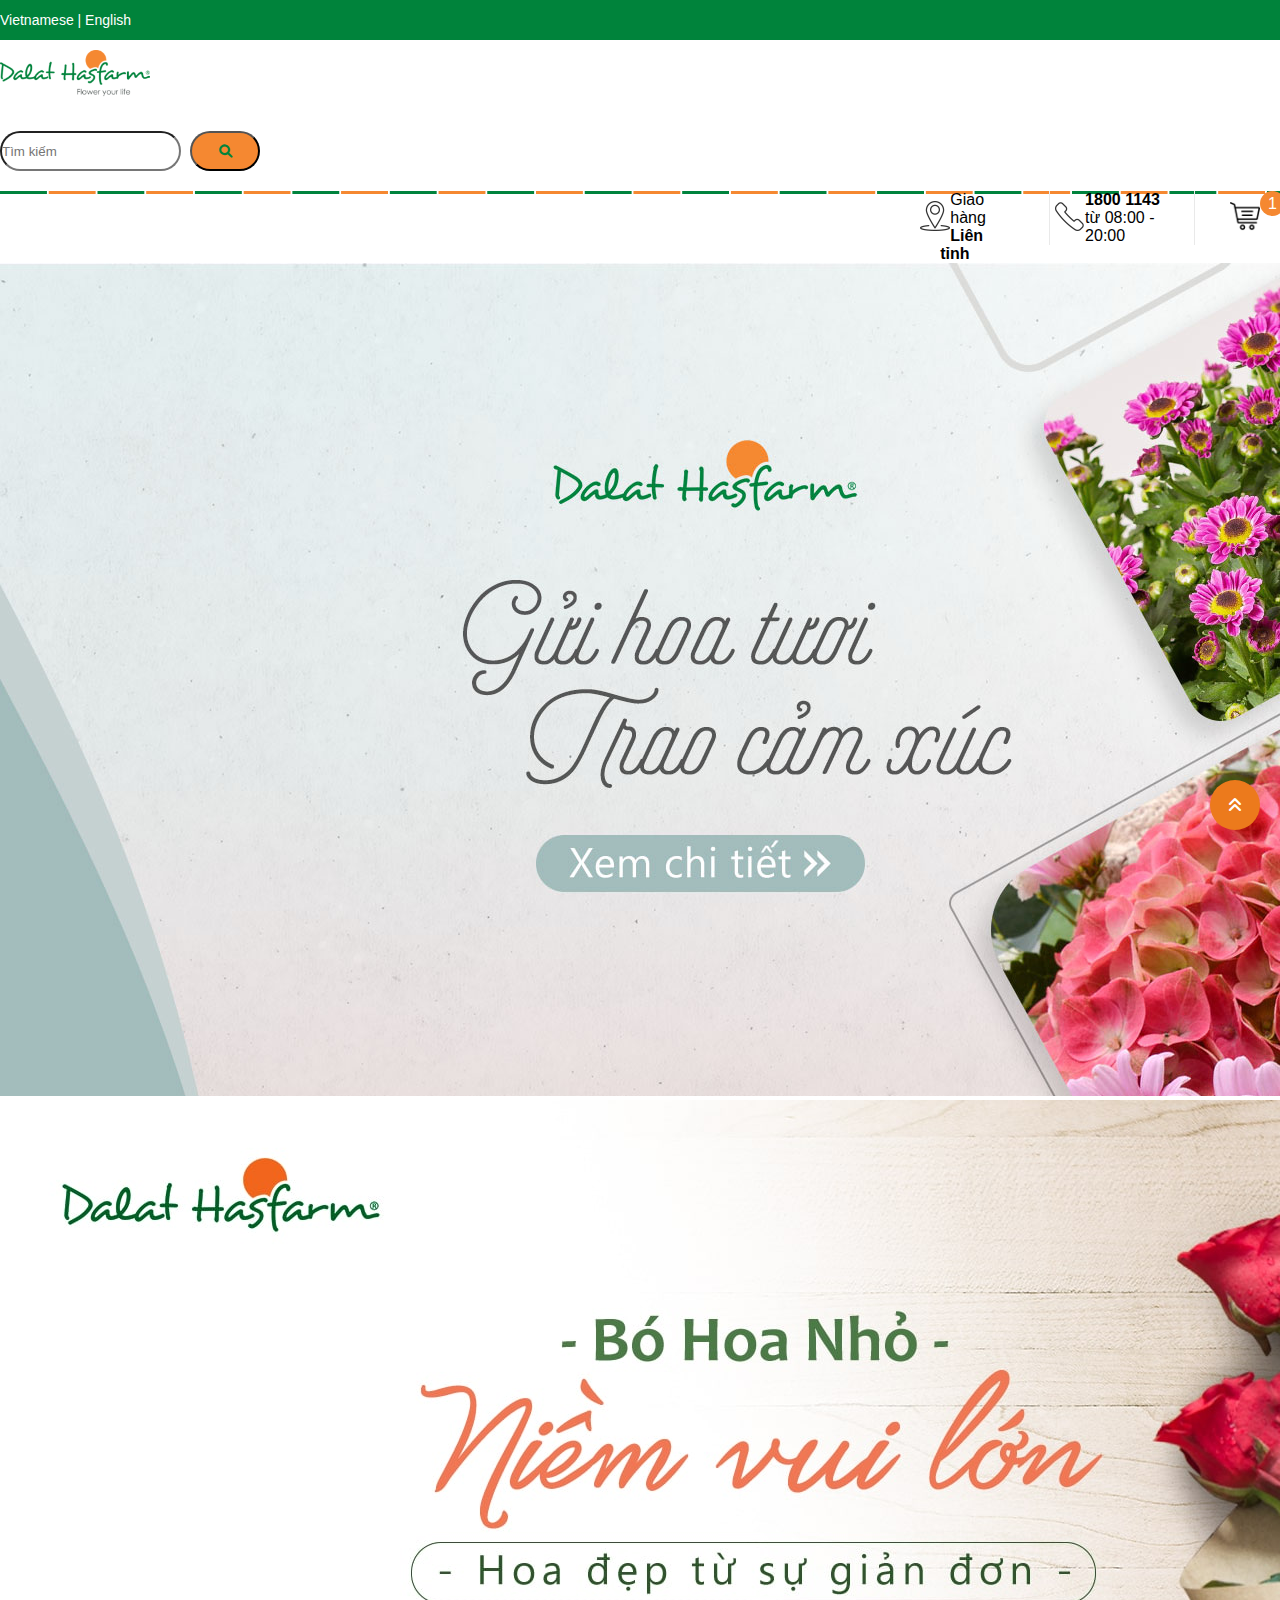
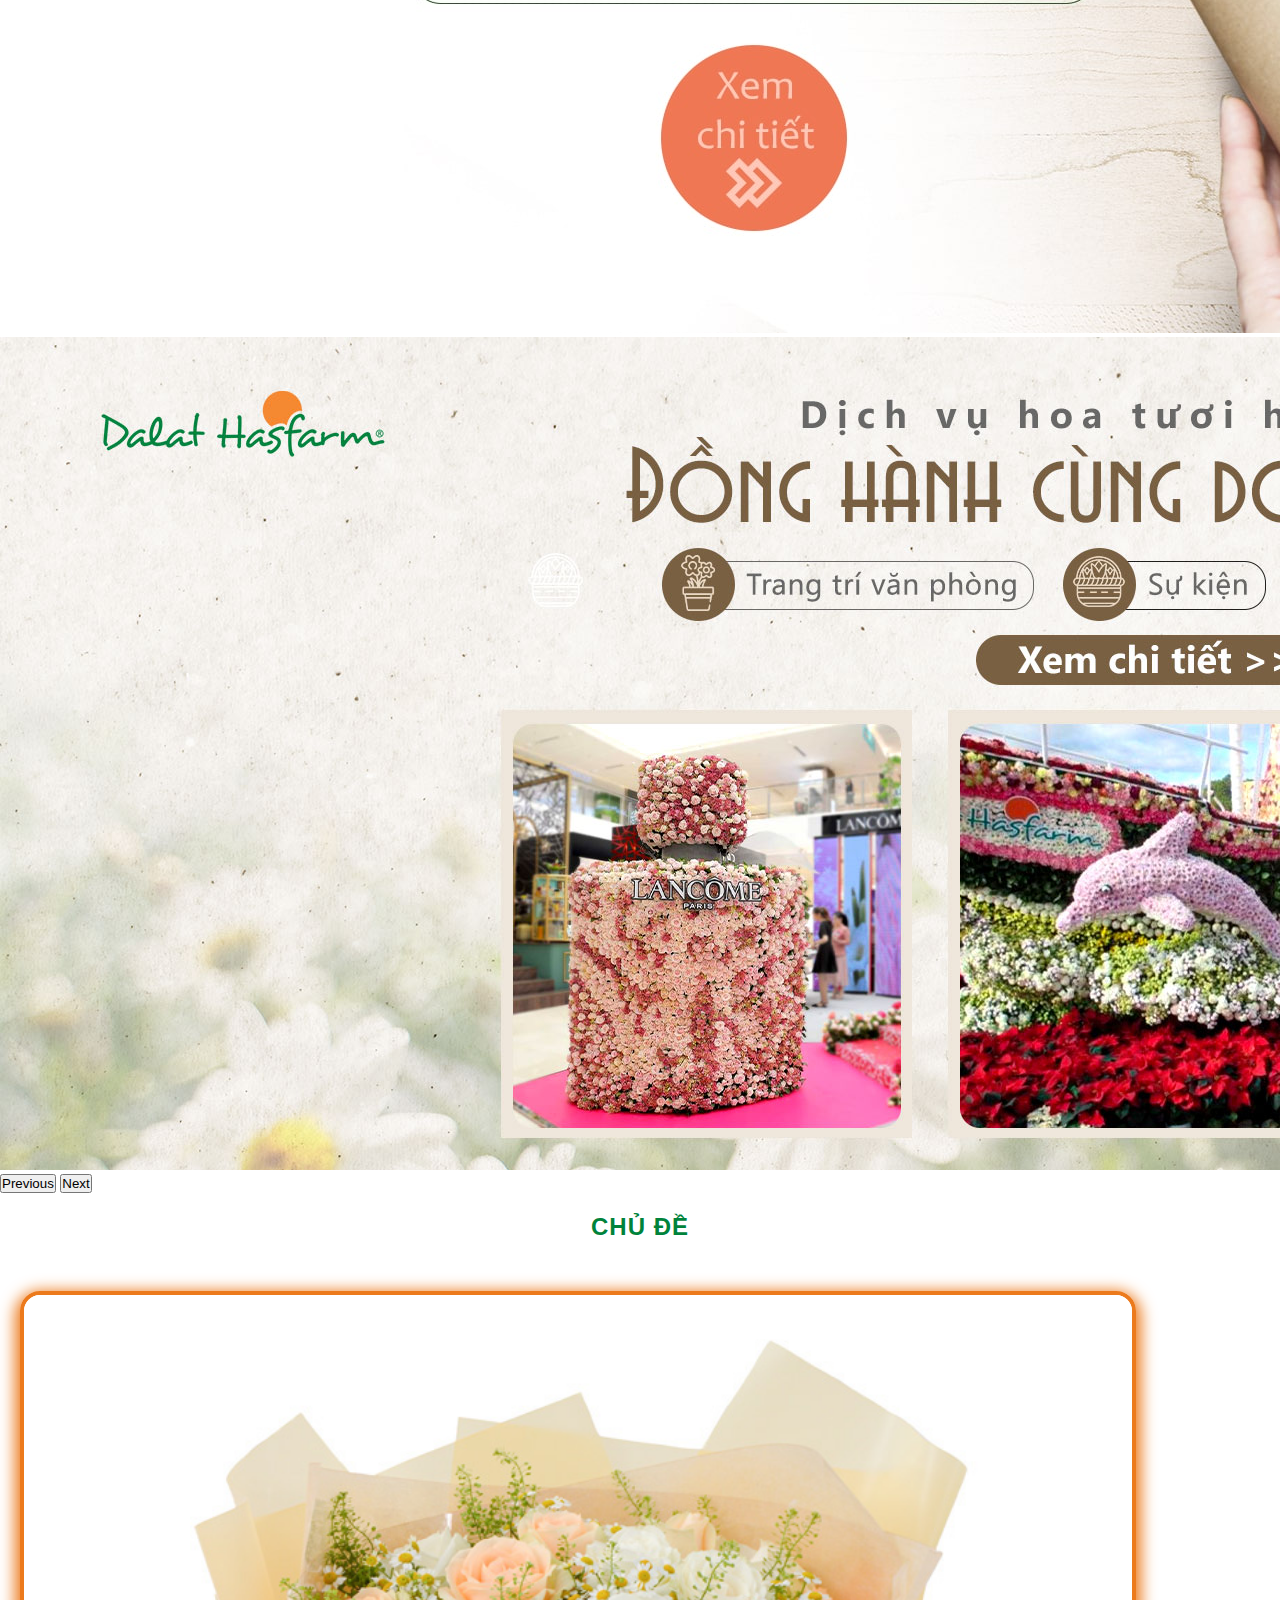
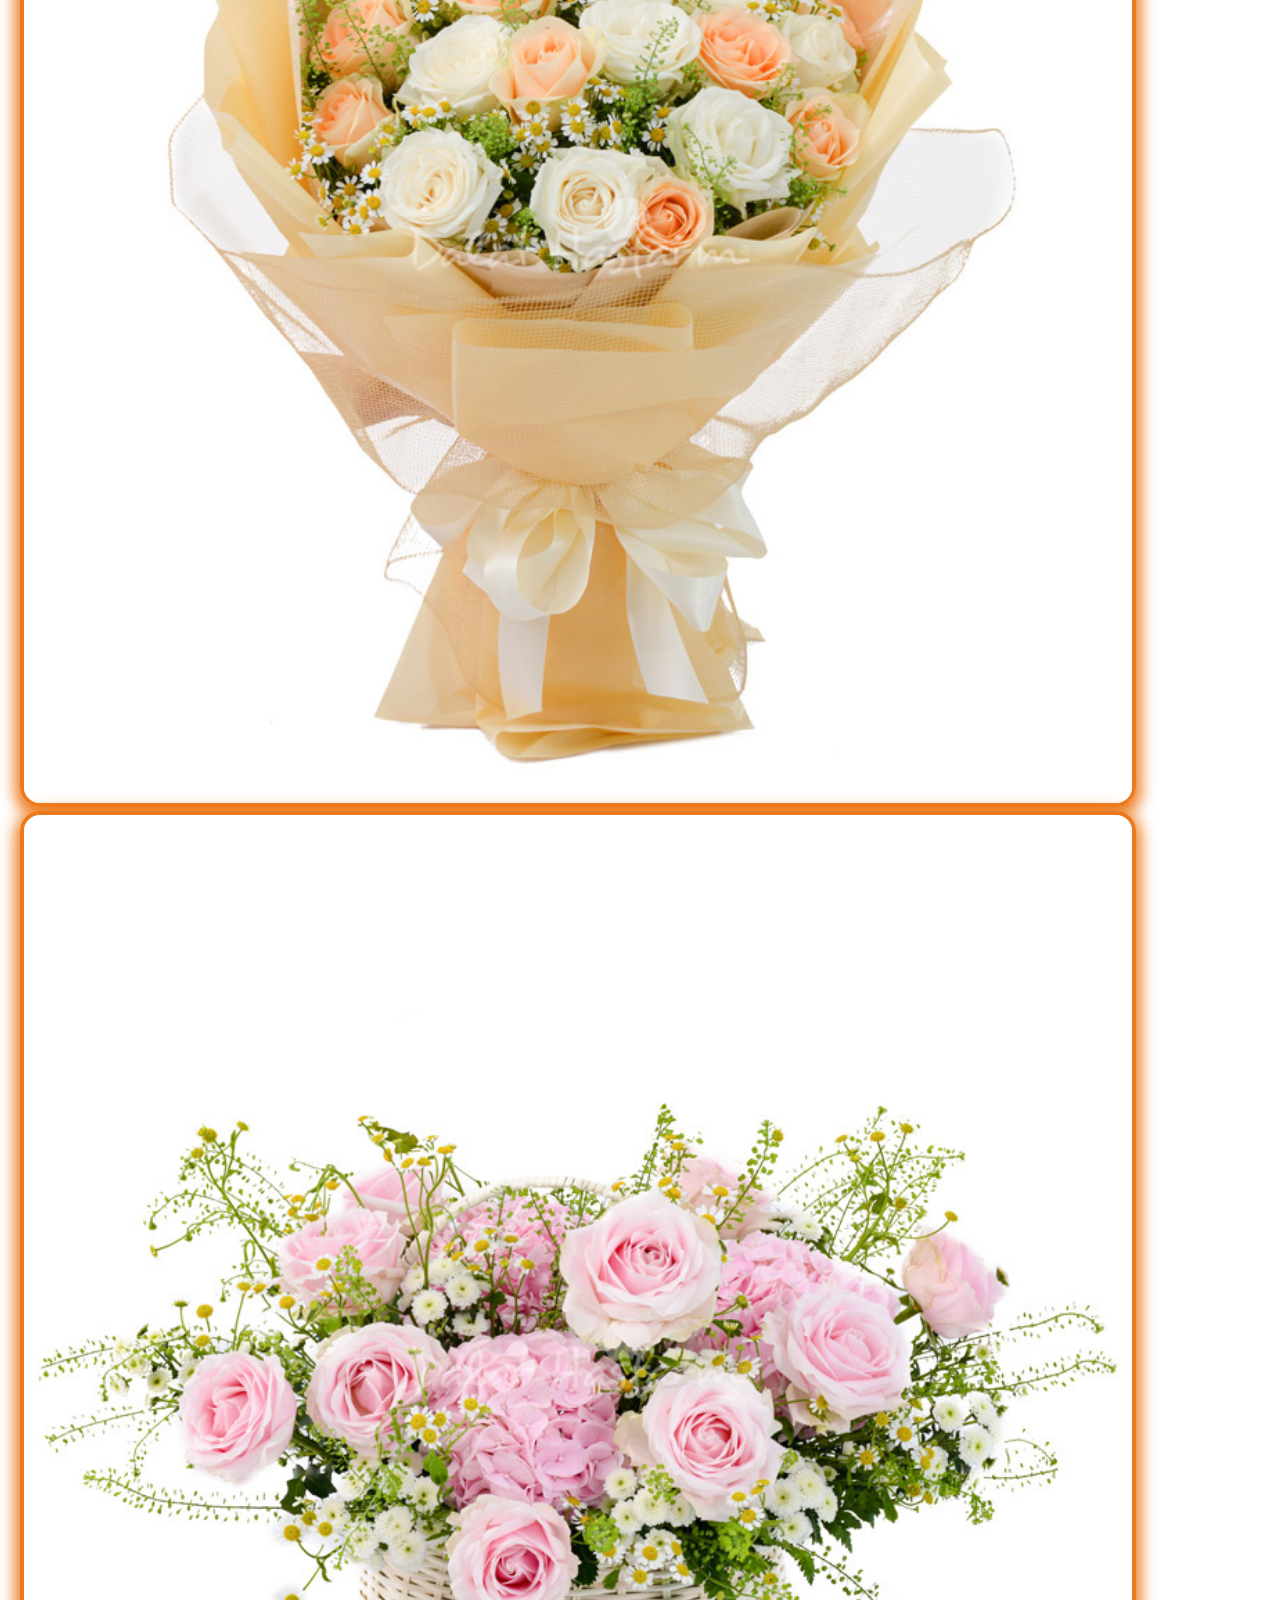
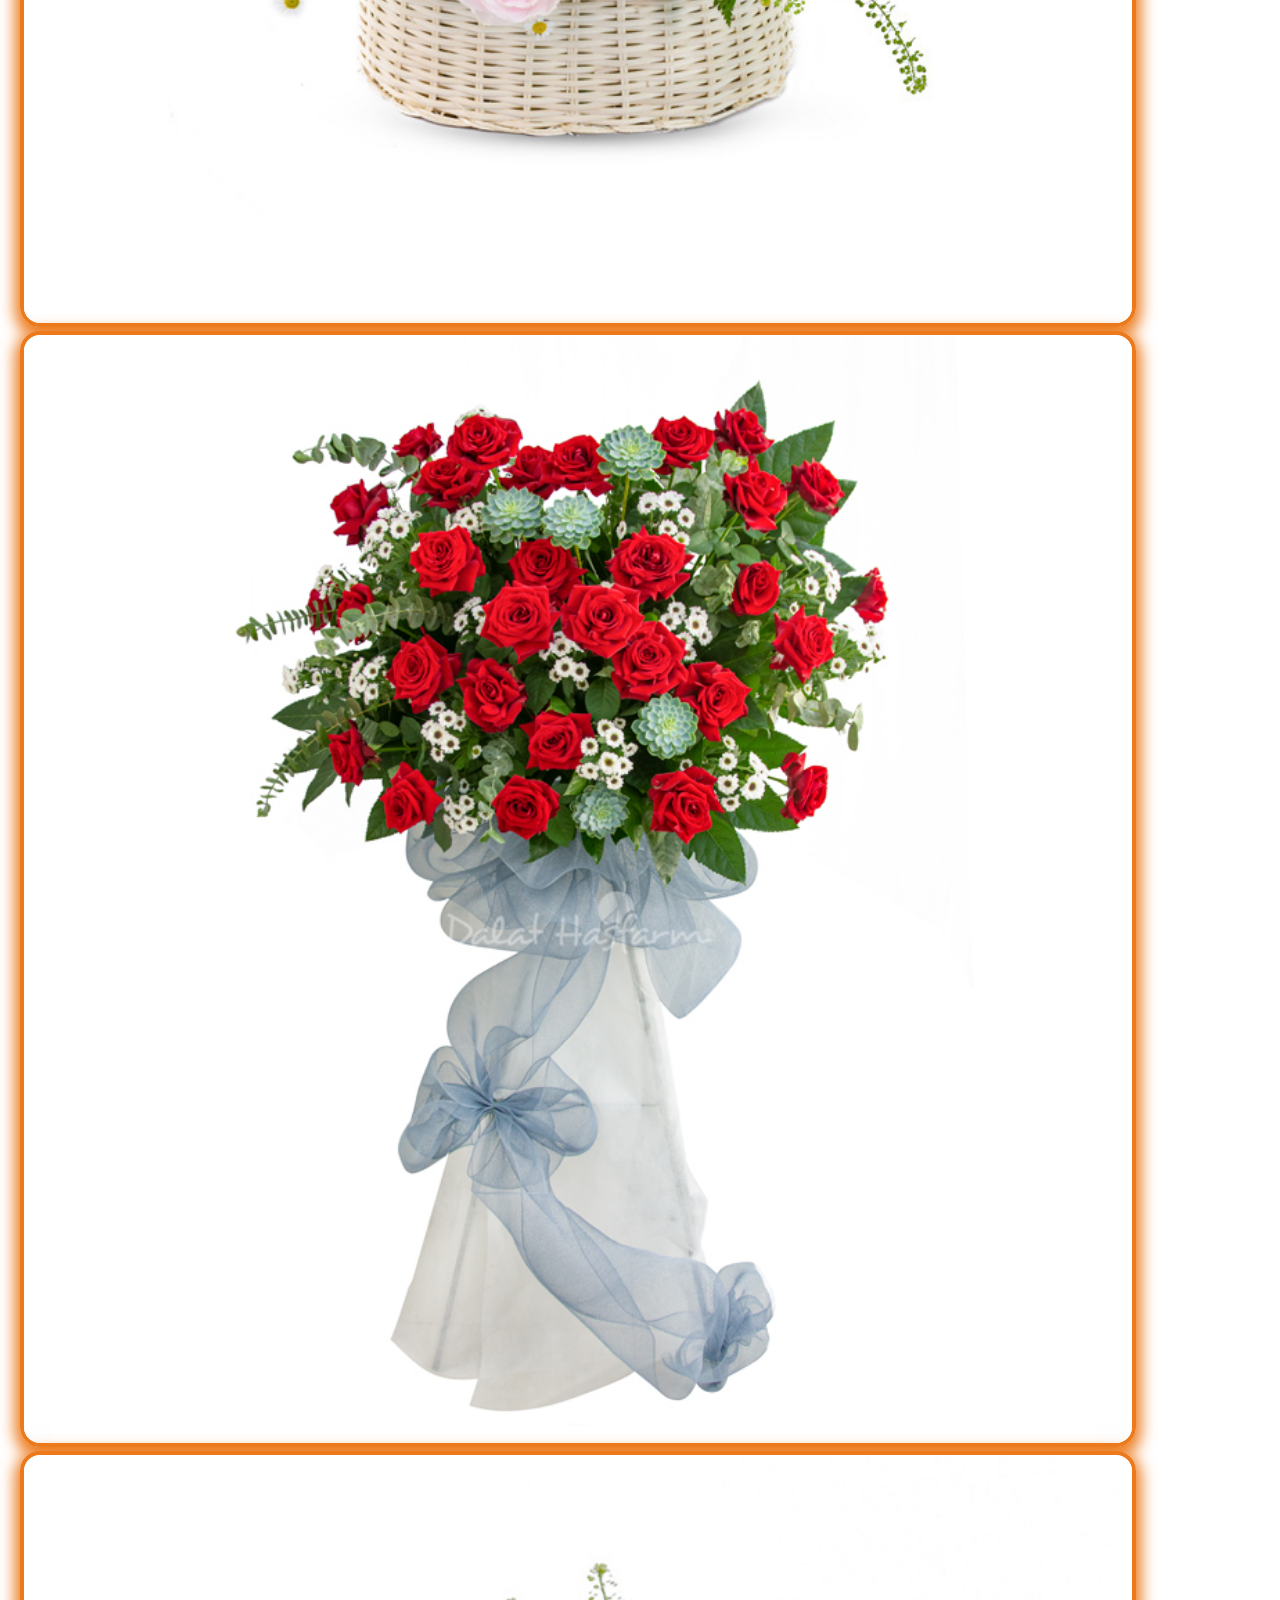
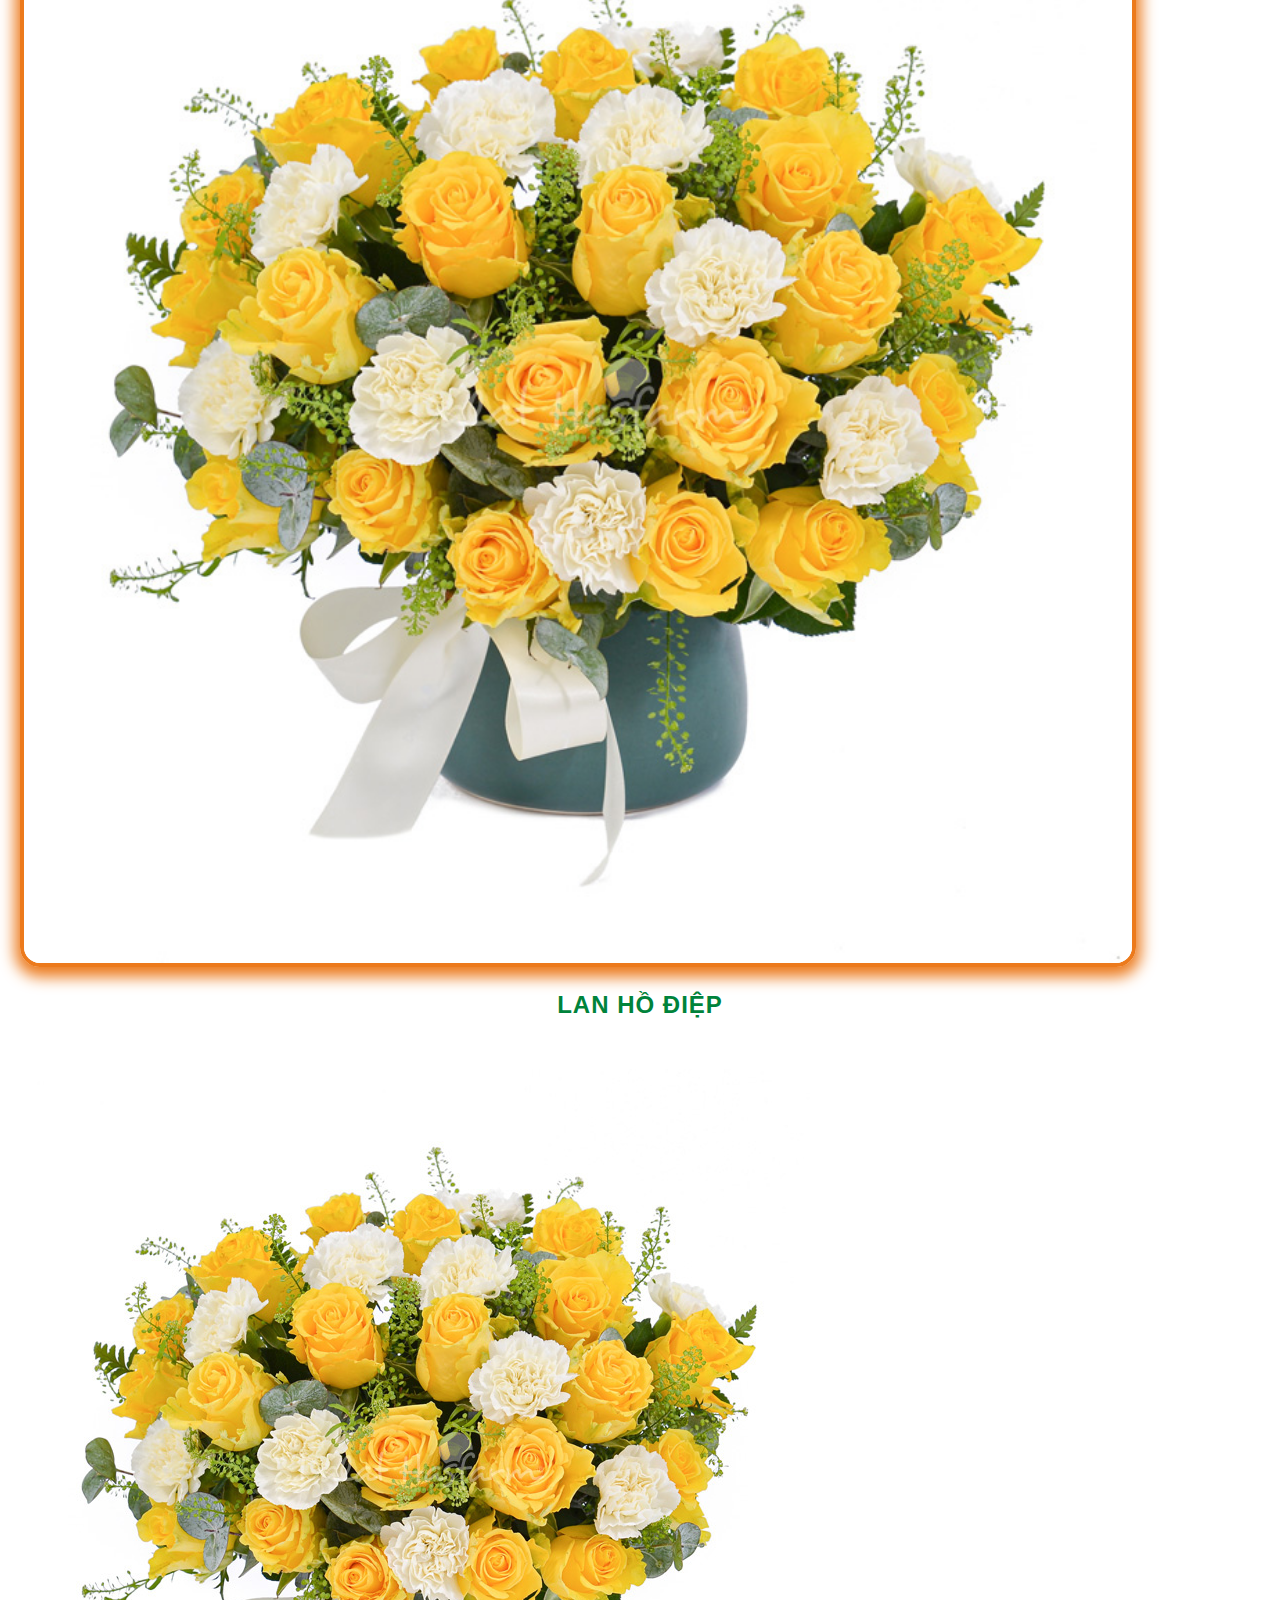
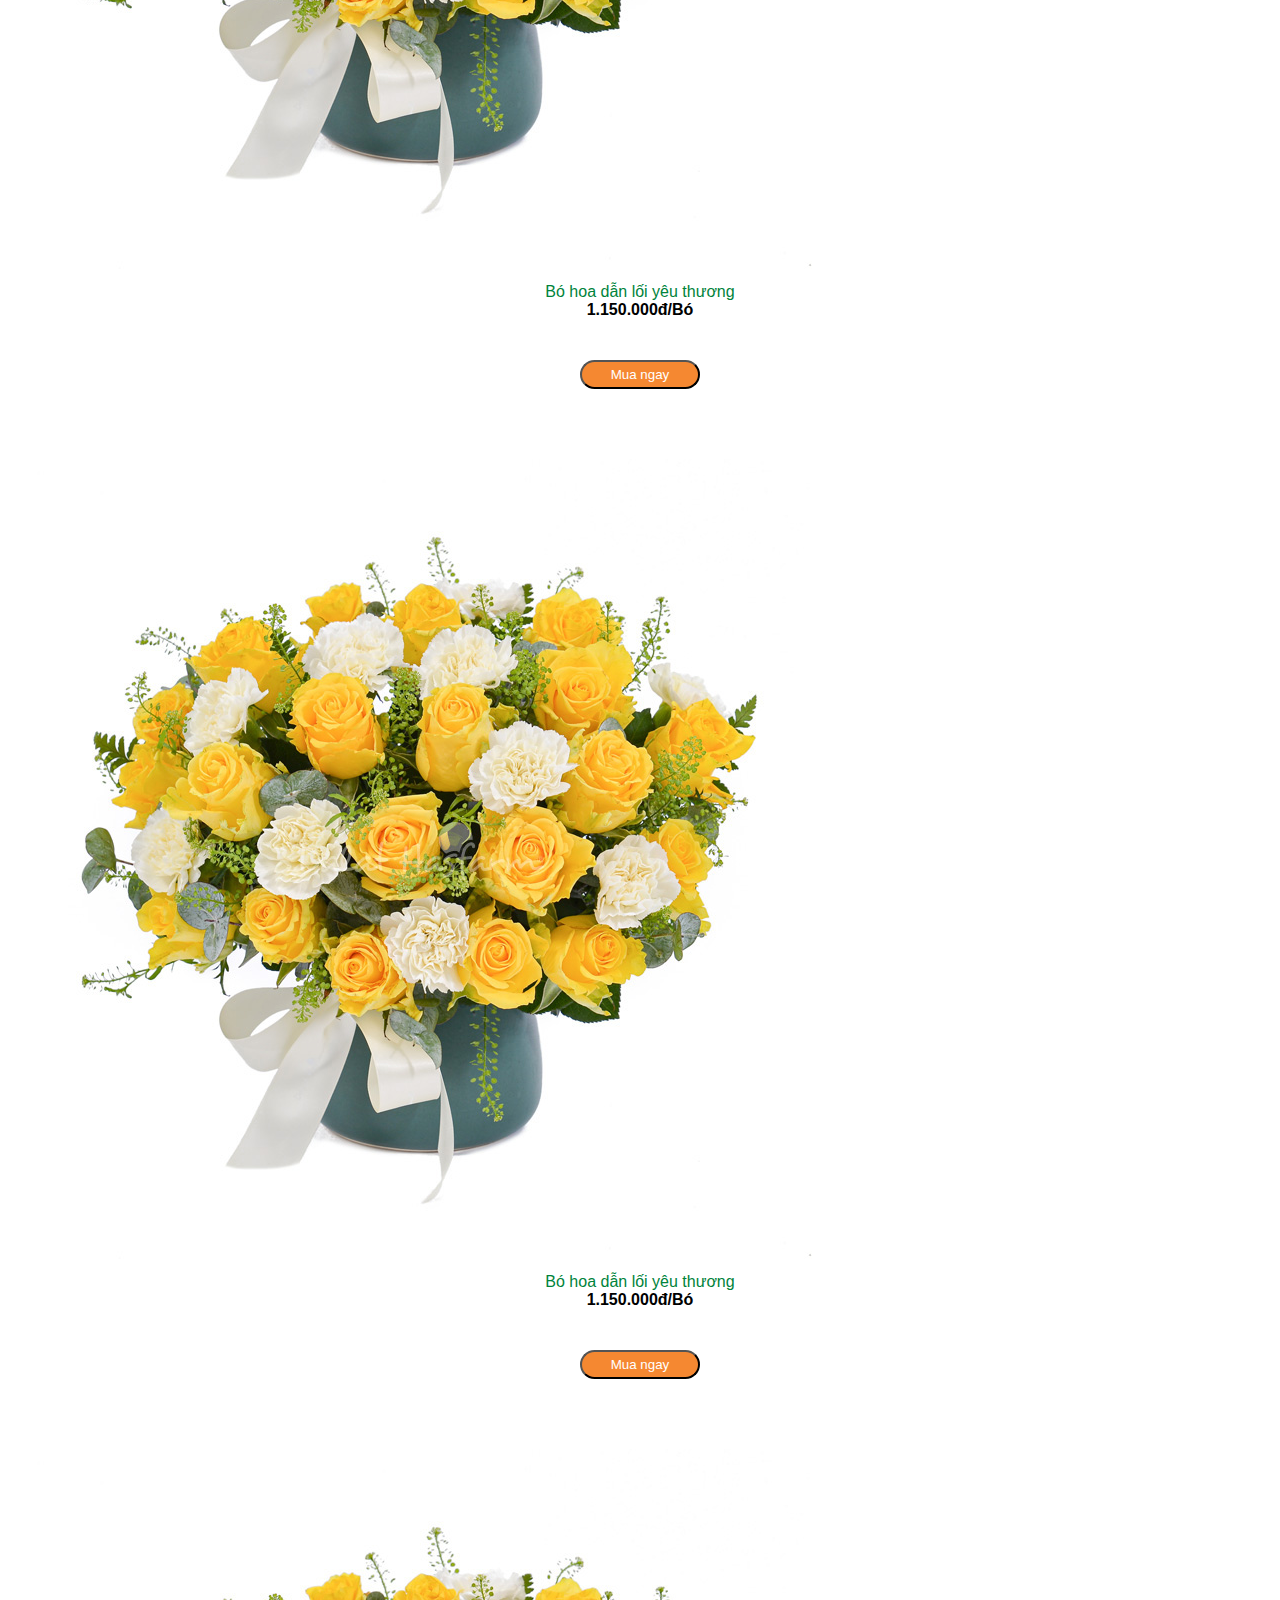
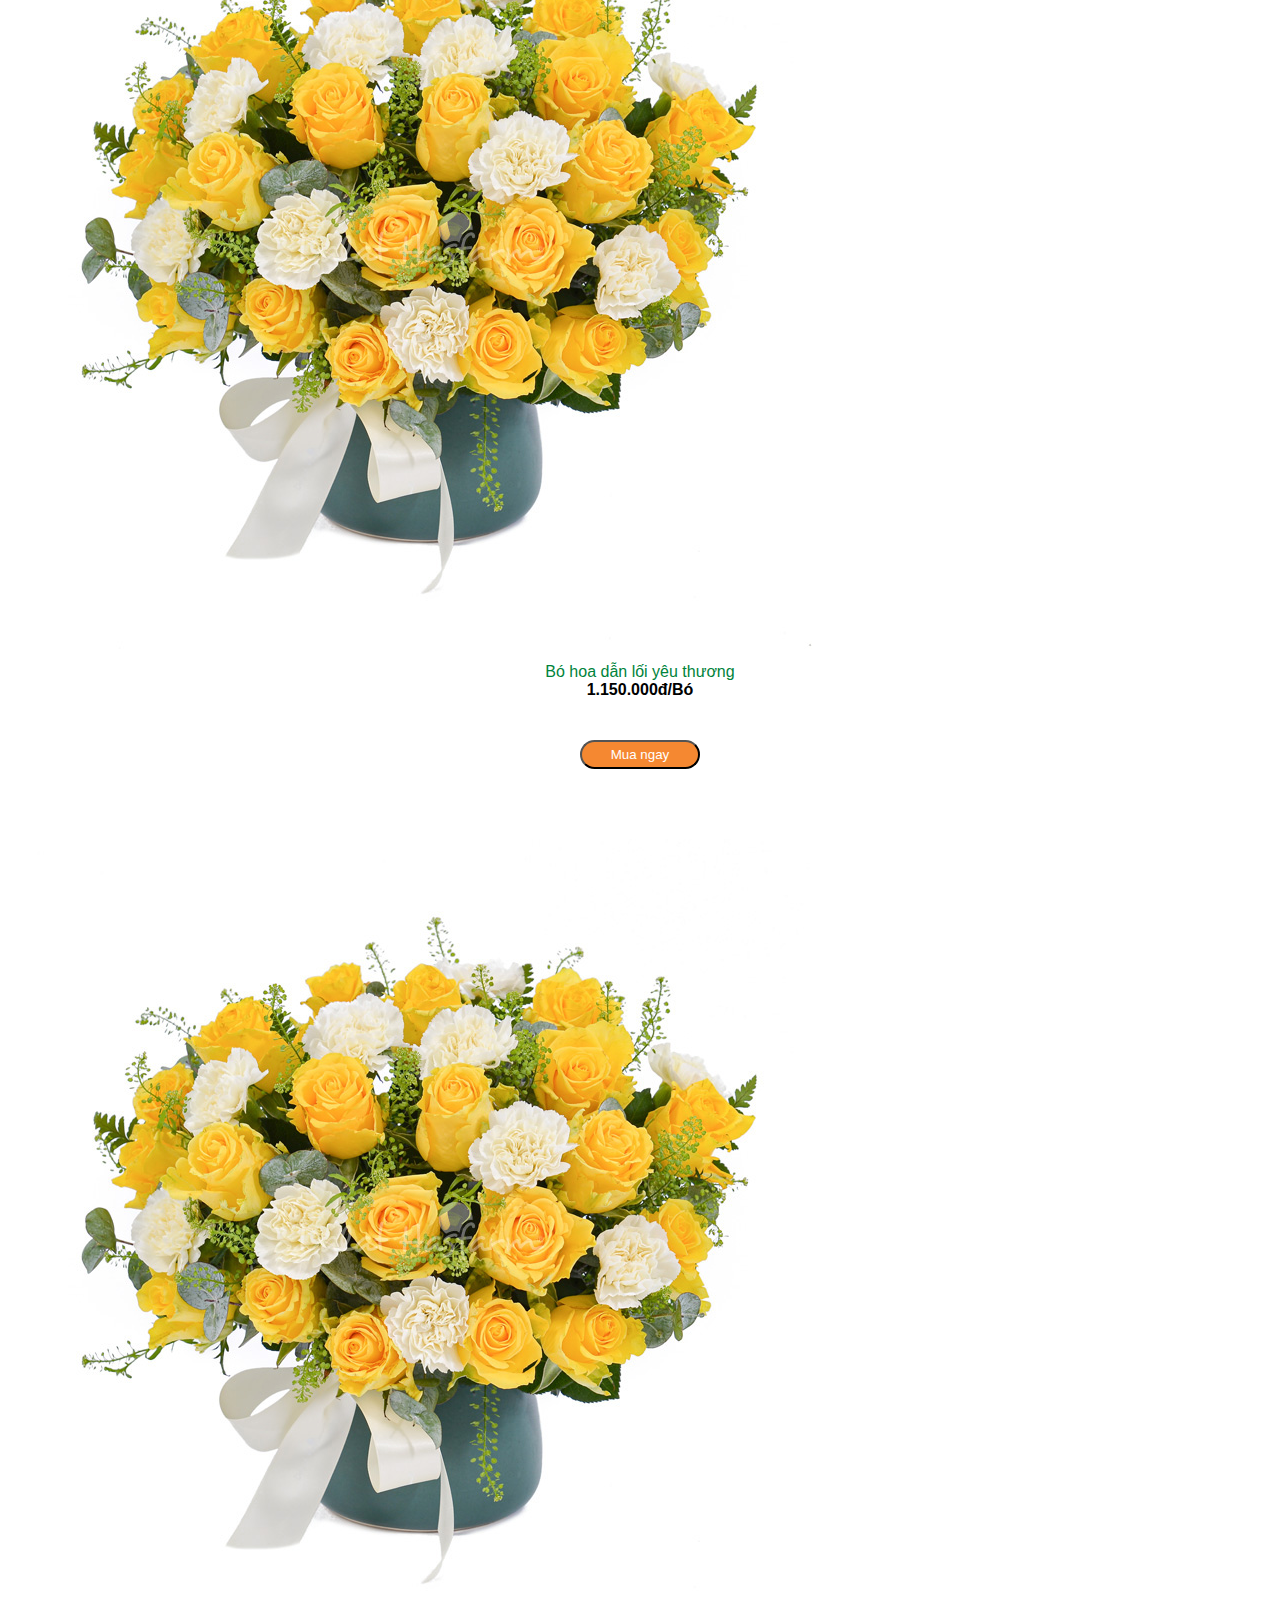
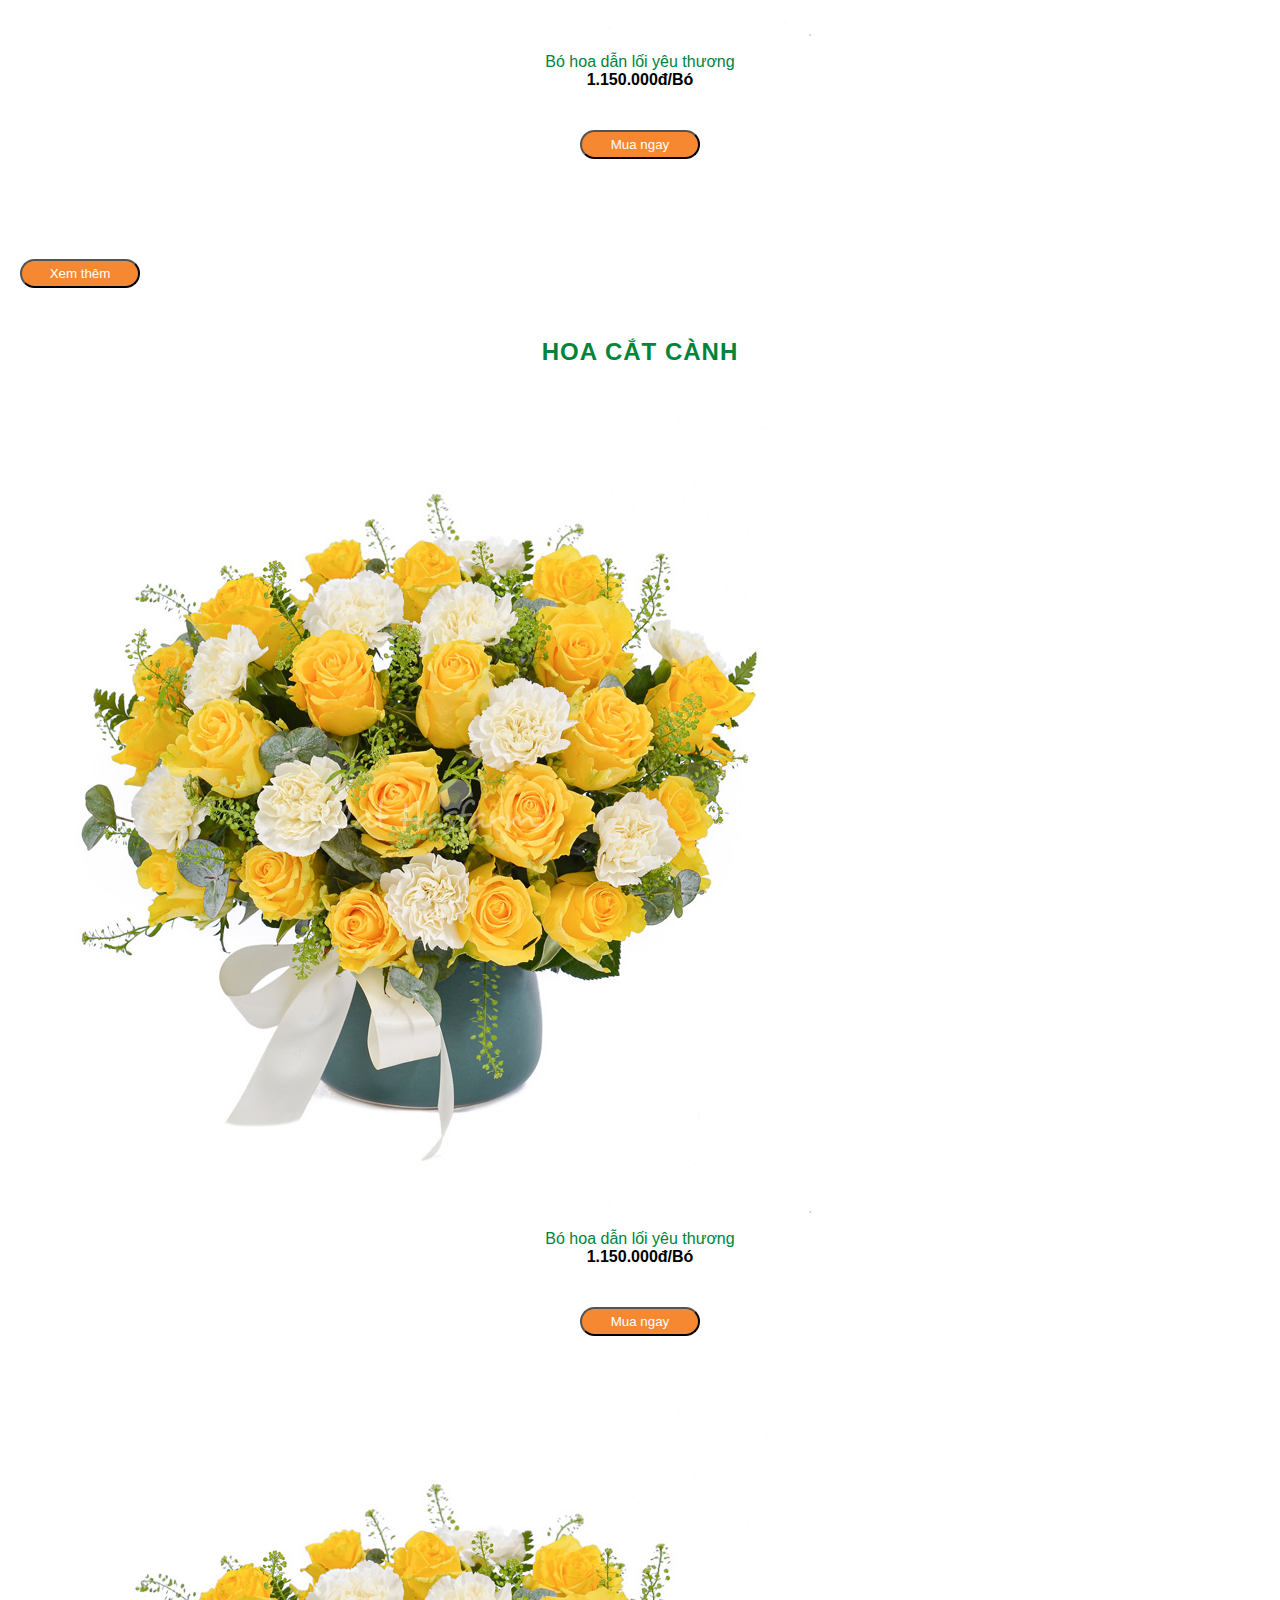
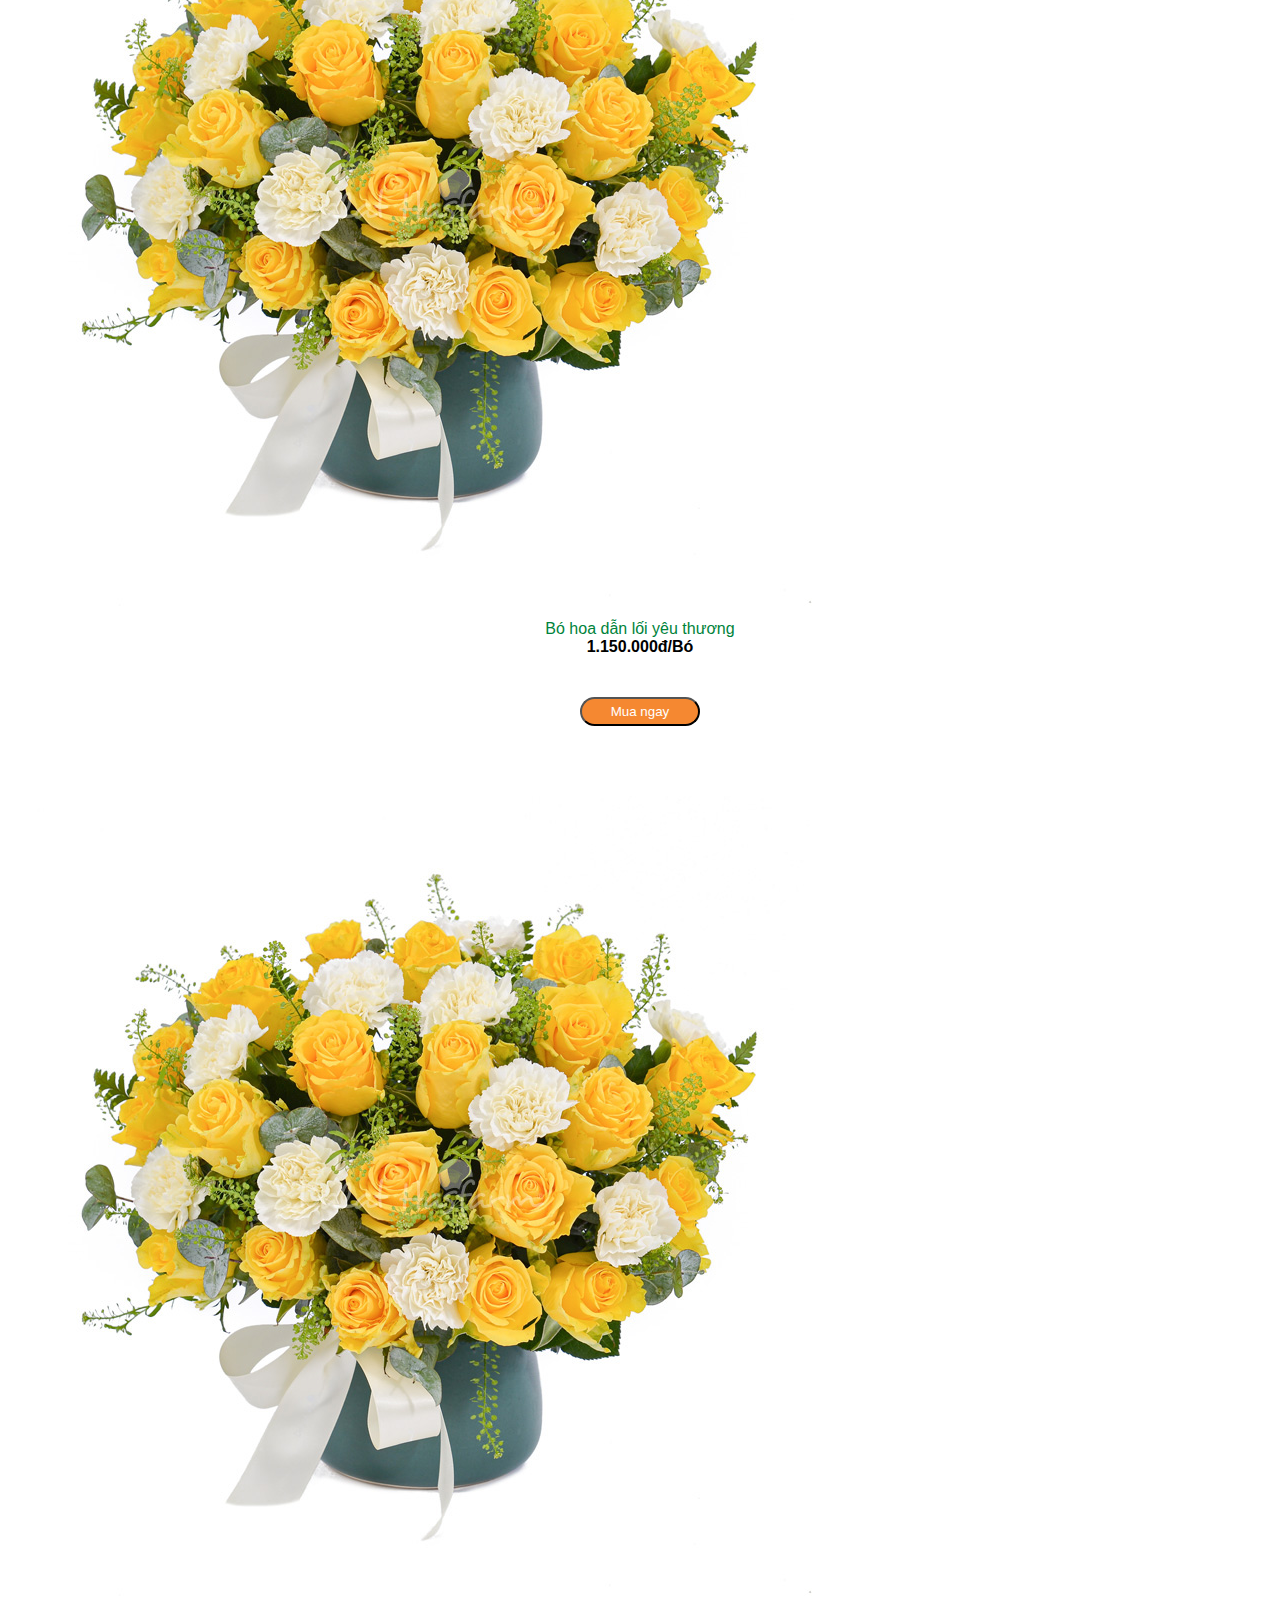
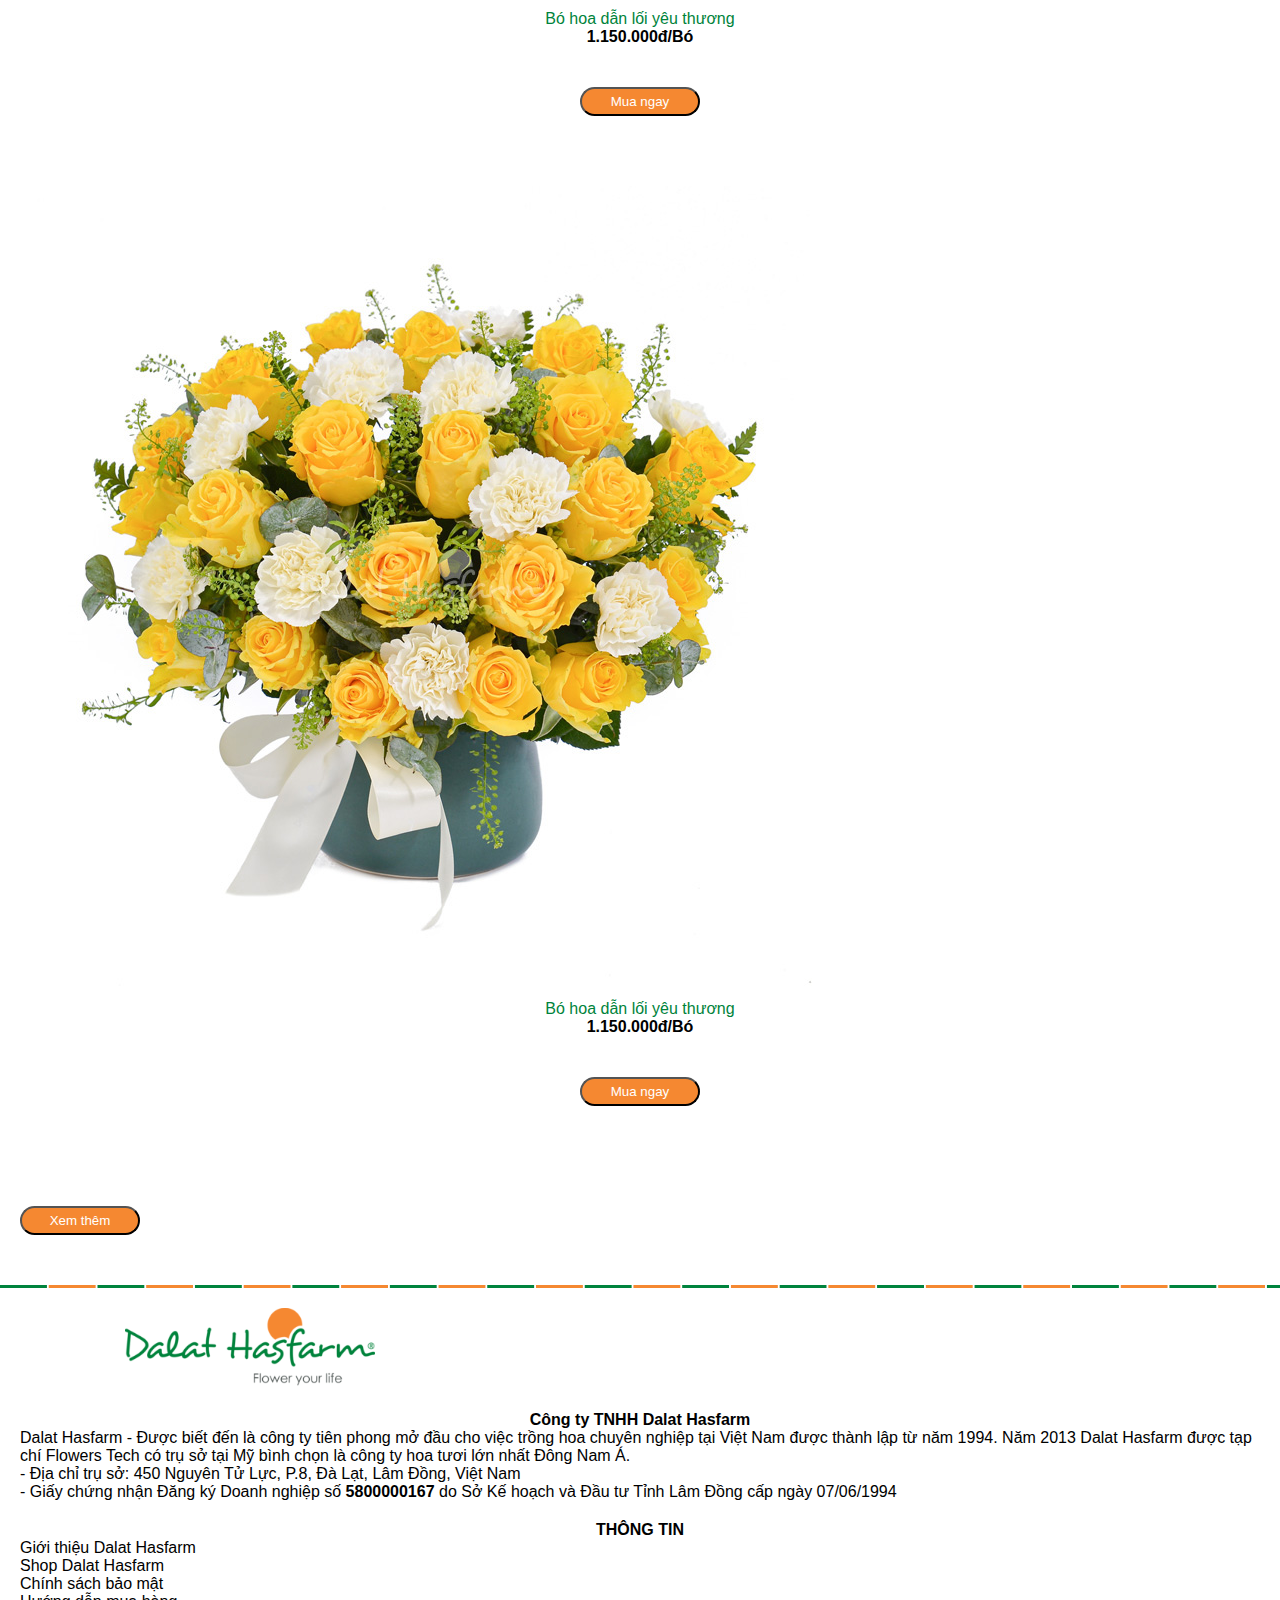
<file: index.html>
<!DOCTYPE html>
<html lang="en">
<head>
    <meta charset="UTF-8">
    <meta http-equiv="X-UA-Compatible" content="IE=edge">
    <meta name="viewport" content="width=device-width, initial-scale=1.0">
    <title>Trang chủ</title>
    <link href="https://cdn.jsdelivr.net/npm/bootstrap@5.1.3/dist/css/bootstrap.min.css" rel="stylesheet" integrity="sha384-1BmE4kWBq78iYhFldvKuhfTAU6auU8tT94WrHftjDbrCEXSU1oBoqyl2QvZ6jIW3" crossorigin="anonymous">
    <script src="https://cdn.jsdelivr.net/npm/bootstrap@5.1.3/dist/js/bootstrap.bundle.min.js" integrity="sha384-ka7Sk0Gln4gmtz2MlQnikT1wXgYsOg+OMhuP+IlRH9sENBO0LRn5q+8nbTov4+1p" crossorigin="anonymous"></script>
    <script src="https://cdn.jsdelivr.net/npm/@popperjs/core@2.10.2/dist/umd/popper.min.js" integrity="sha384-7+zCNj/IqJ95wo16oMtfsKbZ9ccEh31eOz1HGyDuCQ6wgnyJNSYdrPa03rtR1zdB" crossorigin="anonymous"></script>
    <script src="https://cdn.jsdelivr.net/npm/bootstrap@5.1.3/dist/js/bootstrap.min.js" integrity="sha384-QJHtvGhmr9XOIpI6YVutG+2QOK9T+ZnN4kzFN1RtK3zEFEIsxhlmWl5/YESvpZ13" crossorigin="anonymous"></script>
    <link rel="stylesheet" href="./css/style.css">
    <link rel="stylesheet" href="./css/query.css">
    <link rel="stylesheet" href="https://cdnjs.cloudflare.com/ajax/libs/font-awesome/4.7.0/css/font-awesome.min.css">
    <link rel="stylesheet"href="https://cdnjs.cloudflare.com/ajax/libs/animate.css/4.1.1/animate.min.css"/>
    <link rel="stylesheet" href="./fontawesome/css/all.min.css">   
    <script src="./js/sanpham.js"></script>
    <script src="./js/hotro.js"></script>
    <script src="./js/giohang.js"></script>
    <script src="./js/timkiem.js"></script>
    <script src="./js/chitietsanpham.js"></script>
</head>

<body>
    <header>
        <div class="toggle">
            <div class="row">
                <div class="col-3"><i class="fa-solid fa-bars fa-2x"></i></div>
                <div class="col-9">
                    <ul>    
                        <li><a href="giohang.html"><i class="fa fa-solid fa-cart-shopping fa-2x"></i> <span class="cart-num" style="margin-left: 15px;">1</span></a></li>                                                                  
                    </ul>
                </div>
            </div>
        </div>
        
        <nav class="top-bar container-fluid">
            <div class="row">
                <div id="ngonngu" class="col-12 col-sm-12 col-md-3 col-lg-3"><p><a href="#">Vietnamese</a> | <a href="#">English</a></p></div>
                <div class="col-12 col-sm-12 col-md-9 col-lg-9" id="main-menu">
                    <ul>                      
                        <li><a href="dangnhap.html"><i class="fa fa-regular fa-circle-user"></i>Đăng nhập</a></li> 
                        <li><a href="hotro.html"><i class="fa fa-regular fa-comment"></i></i>Hỗ trợ</a></li>
                        <li><a href="timcuahang.html"><i class="fa fa-solid fa-shop"></i>Tìm cửa hàng</a></li>
                        <li><a href="tintuc.html"><i class="fa fa-regular fa-newspaper"></i>Tin nổi bật</a></li>   
                    </ul>
                </div>
            </div>
        </nav>
        <div class="middle-header row">
            <div class="col-12 col-md-12 col-lg-2 logo"><a href="index.html"><img src="./image/logo.png" alt=""></a></div>
            <div class="col-12 col-md-12 col-lg-5">
                <div class="input-group mb-3">
                    <input id="nameSanPham" type="text" class="form-control" placeholder="Tìm kiếm">
                    <button onclick="ketQuaTimKiem(document.getElementById('nameSanPham').value)" class="btn btn-outline-secondary" type="button" id="button-addon2"><a href="ketquatimkiem.html"><i class="fa-solid fa-magnifying-glass"></i></a></button>
                </div>                
            </div>
            <div class="col-12 col-md-12 col-lg-5">             
                <div id="contact">
                    <ul>
                        <li style="padding-right: 20px;">
                            <a href="giohang.html"><img src="./image/cart.png" alt="">
                                <span class="cart-num">1</span>
                            </a>                    
                        </li>
                        <li style="border-left: 1px solid #e9e9e9; border-right: 1px solid #e9e9e9;">
                            <img src="./image/phone.png" alt="">
                            <ul>
                                <ol><b>1800 1143</b>  </ol>
                                <ol>từ 08:00 - 20:00</ol>
                            </ul>
                        </li>
                        <li>
                            <img src="./image/map.png" alt="">
                            <ul>
                                <ol> Giao hàng </ol>
                                <ol><b>Liên tỉnh</b></ol>
                            </ul>
                        </li>
                    </ul>
                </div>
                
            </div>
        </div>
        <div class="line"></div>
    </header>
    <!-- slides -->
    <div id="carouselExampleFade" class="carousel slide carousel-fade" data-bs-ride="carousel">
        <div class="carousel-inner">
          <div class="carousel-item active">
              <a href="#"><img src="./image/slide2.jpg" class="d-block w-100" alt="slide1"></a>               
          </div>
          <div class="carousel-item">
            <a href="#"><img src="./image/slide1.jpeg" class="d-block w-100" alt="slide2"></a>
          </div>
          <div class="carousel-item">
            <a href="#"><img src="./image/slide3.jpg" class="d-block w-100" alt="slide3"></a>
          </div>
        </div>
        <button class="carousel-control-prev" type="button" data-bs-target="#carouselExampleFade" data-bs-slide="prev">
          <span class="carousel-control-prev-icon" aria-hidden="true"></span>
          <span class="visually-hidden">Previous</span>
        </button>
        <button class="carousel-control-next" type="button" data-bs-target="#carouselExampleFade" data-bs-slide="next">
          <span class="carousel-control-next-icon" aria-hidden="true"></span>
          <span class="visually-hidden">Next</span>
        </button>
    </div>
    <!-- <div class="row container" style="padding-top: 20px;">
        <div id="ketQuaTimKiem">
            
        </div>
    </div> -->
    
    <section class="section container">
        <div class="row">
            <h2>chủ đề</h2>
        </div>
        <div class="row">
            <div class="col-6 col-xs-6 col-sm-6 col-md-3 col-lg-3 about-picture">
                <a href="sanpham.html">
                    <img class="img-fluid" src="./image/hoa-tinh-yeu.jpg" alt="hoa-tinh-yeu">
                    <p class="picture-title">Tình yêu</p>
                </a>  
            </div>
            <div class="col-6 col-xs-6 col-sm-6 col-md-3 col-lg-3 about-picture">
                <a href="sanpham.html">
                    <img class="img-fluid" src="./image/hoa-sinh-nhat.jpg" alt="hoa-sinh-nhat">
                    <p class="picture-title">Sinh nhật</p>
                </a>
            </div>
            <div class="col-6 col-xs-6 col-sm-6 col-md-3 col-lg-3 about-picture">
                <a href="sanpham.html">
                    <img class="img-fluid" src="./image/hoa-chuc-mung.jpg" alt="hoa-chuc-mung">
                    <p class="picture-title">Chúc mừng</p>
                </a>
            </div>
            <div class="col-6 col-xs-6 col-sm-6 col-md-3 col-lg-3 about-picture">
                <a href="sanpham.html">
                    <img class="img-fluid" src="./image/hoa-cam-on.jpg" alt="hoa-cam-on">
                    <p class="picture-title">Cảm ơn</p>
                </a>
            </div>       
        </div>
    </section>
    <section class="product-section container">
        <h2>Lan Hồ Điệp </h2>
        <div id="products-lan">
            <div class="row">
                <div class="col-6 col-xs-6 col-sm-6 col-md-3 col-lg-3">
                    <a href="detail.html">
                        <img class="img-fluid" src="./image/hoa-cam-on.jpg" alt="">
                        <p class="product-name">Bó hoa dẫn lối yêu thương</p>
                    </a>
                    <p class="product-price"><b>1.150.000đ/Bó</b></p>
                    <div class="mua">
                        <a href="giohang.html"><button class="btn">Mua ngay</button></a>
                    </div>
                    
                </div>
                <div class="col-6 col-xs-6 col-sm-6 col-md-3 col-lg-3">
                    <a href="#">
                        <img class="img-fluid" src="./image/hoa-cam-on.jpg" alt="">
                        <p class="product-name">Bó hoa dẫn lối yêu thương</p>
                    </a>
                    <p class="product-price"><b>1.150.000đ/Bó</b></p>
                    <div class="mua">
                        <a href="giohang.html"><button class="btn">Mua ngay</button></a>
                    </div>
                </div>
                <div class="col-6 col-xs-6 col-sm-6 col-md-3 col-lg-3">
                    <a href="#">
                        <img class="img-fluid" src="./image/hoa-cam-on.jpg" alt="">
                        <p class="product-name">Bó hoa dẫn lối yêu thương</p>
                    </a>
                    <p class="product-price"><b>1.150.000đ/Bó</b></p>
                    <div class="mua">
                        <a href="giohang.html"><button class="btn">Mua ngay</button></a>
                    </div>
                </div>
                <div class="col-6 col-xs-6 col-sm-6 col-md-3 col-lg-3">
                    <a href="#">
                        <img class="img-fluid" src="./image/hoa-cam-on.jpg" alt="">
                        <p class="product-name">Bó hoa dẫn lối yêu thương</p>
                    </a>
                    <p class="product-price"><b>1.150.000đ/Bó</b></p>
                    <div class="mua">
                        <a href="giohang.html"><button class="btn">Mua ngay</button></a>
                    </div>
                </div>
            </div>
        </div>      
        <div class="row">
            <button class="btn btn-all"><a href="sanpham.html" style="color: white;">Xem thêm</a></button>
        </div>
    </section>
    
    <section class="product-section container">
        <h2>hoa cắt cành </h2>
        <div id="products-diep">
            <div class="row">
                <div class="col-6 col-xs-6 col-sm-6 col-md-3 col-lg-3">
                    <a href="detail.html">
                        <img class="img-fluid" src="./image/hoa-cam-on.jpg" alt="">
                        <p class="product-name">Bó hoa dẫn lối yêu thương</p>
                    </a>
                    <p class="product-price"><b>1.150.000đ/Bó</b></p>
                    <div class="mua">
                        <a href="giohang.html"><button class="btn">Mua ngay</button></a>
                    </div>
                    
                </div>
                <div class="col-6 col-xs-6 col-sm-6 col-md-3 col-lg-3">
                    <a href="#">
                        <img class="img-fluid" src="./image/hoa-cam-on.jpg" alt="">
                        <p class="product-name">Bó hoa dẫn lối yêu thương</p>
                    </a>
                    <p class="product-price"><b>1.150.000đ/Bó</b></p>
                    <div class="mua">
                        <a href="giohang.html"><button class="btn">Mua ngay</button></a>
                    </div>
                </div>
                <div class="col-6 col-xs-6 col-sm-6 col-md-3 col-lg-3">
                    <a href="#">
                        <img class="img-fluid" src="./image/hoa-cam-on.jpg" alt="">
                        <p class="product-name">Bó hoa dẫn lối yêu thương</p>
                    </a>
                    <p class="product-price"><b>1.150.000đ/Bó</b></p>
                    <div class="mua">
                        <a href="giohang.html"><button class="btn">Mua ngay</button></a>
                    </div>
                </div>
                <div class="col-6 col-xs-6 col-sm-6 col-md-3 col-lg-3">
                    <a href="#">
                        <img class="img-fluid" src="./image/hoa-cam-on.jpg" alt="">
                        <p class="product-name">Bó hoa dẫn lối yêu thương</p>
                    </a>
                    <p class="product-price"><b>1.150.000đ/Bó</b></p>
                    <div class="mua">
                        <a href="giohang.html"><button class="btn">Mua ngay</button></a>
                    </div>
                </div>
            </div>
        </div>
        
        <div class="row">
            <button class="btn btn-all"><a href="sanpham.html"style="color: white;">Xem thêm</a></button>
        </div>
    </section>
    <footer>
        <div class="line"></div>
        <div class="row">
            <a href="index.html">
                <img class="logo-footer" src="./image/logo.png" alt="logo">
            </a>
        </div>
        <div class="row" style="padding: 20px;">
            <div class="col-12  col-sm-12 col-md-5 col-lg-5"style="margin-bottom: 20px;">
                <h4><b><p>Công ty TNHH Dalat Hasfarm</p></b></h4>
                Dalat Hasfarm - Được biết đến là công ty tiên phong mở đầu cho việc
                    trồng hoa chuyên nghiệp tại Việt Nam được thành lập từ năm 1994.
                    Năm 2013 Dalat Hasfarm được tạp chí Flowers Tech có trụ sở tại Mỹ bình
                    chọn là công ty hoa tươi lớn nhất Đông Nam Á.</br>
                - Địa chỉ trụ sở: 450 Nguyên Tử Lực, P.8, Đà Lạt, Lâm Đồng, Việt Nam</br>
                - Giấy chứng nhận Đăng ký Doanh nghiệp số <b>5800000167</b> do Sở Kế hoạch và Đầu tư
                Tỉnh Lâm Đồng cấp ngày 07/06/1994</br>
            </div>
            <div class="col-5  col-sm-5 col-md-3 col-lg-3">
                <h4><b><p>THÔNG TIN</p></b></h4>
                <ul>
                    <li><a href="#">Giới thiệu Dalat Hasfarm</a></li>
                    <li><a href="#">Shop Dalat Hasfarm</a></li>
                    <li><a href="#"> Chính sách bảo mật</a></li>
                    <li><a href="#">Hướng dẫn mua hàng</a></li>
                    <li><a href="#">Điều khoản sử dụng</a></li>
                </ul>
            </div>
            <div class="col-7 col-sm-7 col-md-4 col-lg-4">
                <h4><b><p>LIÊN HỆ</p></b></h4>
                <ul>
                    <li><img src="./image/mail.png" alt="" width="30px"> Email Đặt Hàng: dalathasfarm@gmail.com</li>
                    <li><img src="./image/mail.png" alt=""width="30px"> Email CSKH: hotro@dalathasfarm.com</li>
                    <li><img src="./image/phone.png" alt=""width="30px"> Hotline: 1800 1143</li>
                    <li><img src="./image/dmca-badge-w150-5x1-01.png" alt=""></li>
                </ul>
                
                <img src="./image/logo-da-thong-bao-website-voi-bo-cong-thuong.png" alt="logo-da-thong-bao-website-voi-bo-cong-thuong" width="60%">
            </div>
        </div>   
        <div class="line"></div>
        <div class="row pay-method">
            <h5 style="text-align: left;"><b>PAYMENT METHOD</b></h5>
            <img src="./image/pay1.png" alt="">
            <img src="./image/pay2.png" alt="">
            <img src="./image/pay3.png" alt="">
            <img src="./image/pay4.png" alt="">
            <img src="./image/pay5.png" alt="">
            <img src="./image/pay6.png" alt="">
            <img src="./image/pay7.png" alt="">
            <img src="./image/pay8.png" alt="">
        </div>
        <div class="text-footer">
            <p>© 2020 Dalathasfarm. All rights reserved.</p>
        </div>
        
    </footer>
    <div id="backtop">
        <i class="fa-solid fa-angles-up"></i>
    </div>
    <script>
        var jsonDanhSachSanPham=localStorage.getItem('danhSachSanPham');
        var danhSachSanPham = JSON.parse(jsonDanhSachSanPham);
        console.log(danhSachSanPham);

        var html =danhSachDoiTuongSanPham(danhSachSanPham);
        var nodeProducts1 =document.getElementById('products-lan');
        nodeProducts1.innerHTML=html;
        var nodeProducts2 =document.getElementById('products-diep');
        nodeProducts2.innerHTML=html;
        var cartNum=chuyenSoLoaiSanPhamSangHTMl();
    </script>
    
    <script src="https://code.jquery.com/jquery-3.6.0.js" integrity="sha256-H+K7U5CnXl1h5ywQfKtSj8PCmoN9aaq30gDh27Xc0jk=" crossorigin="anonymous"></script>
    <script src="./js/js.js"></script>
</body>
</html>
</file>
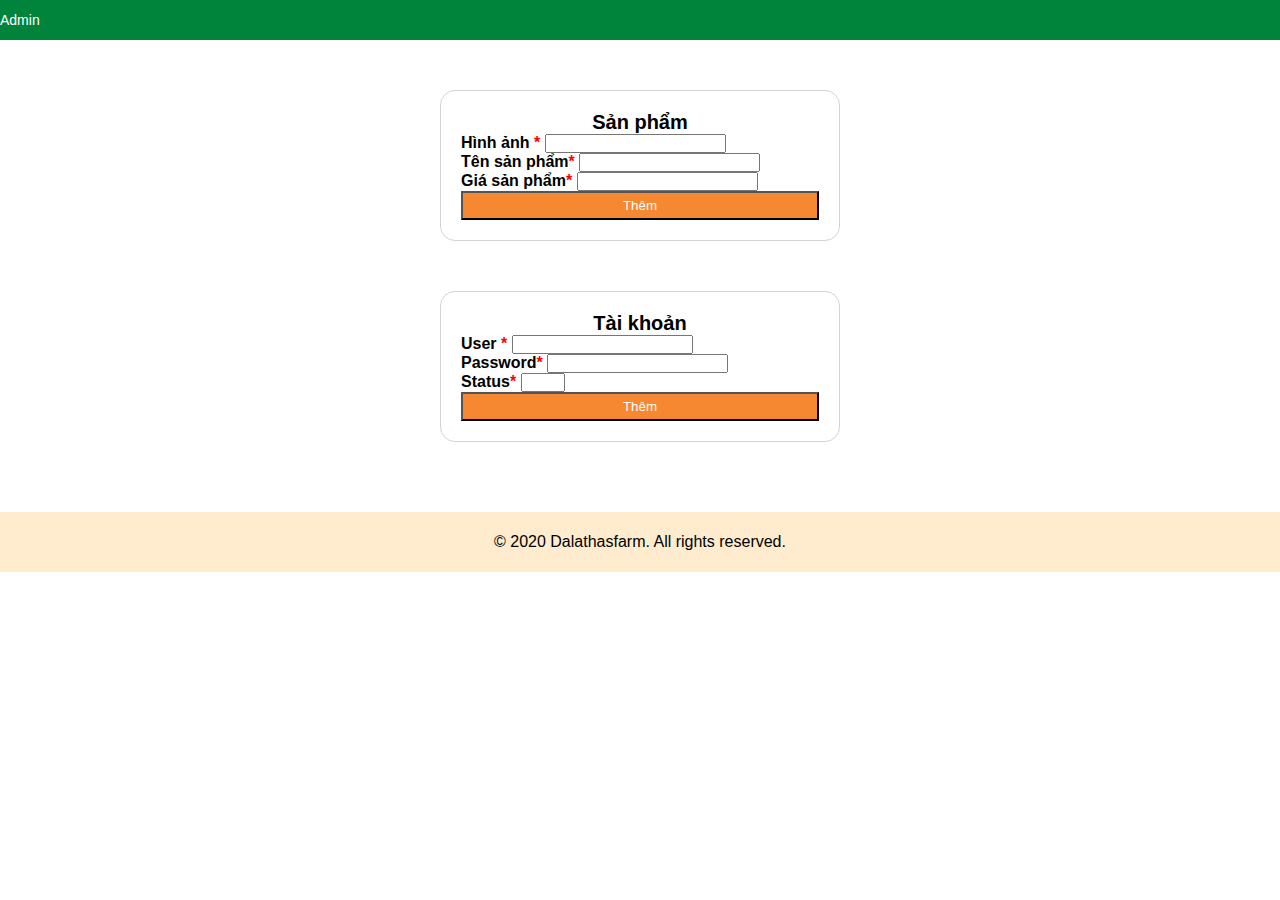
<file: admin.html>
<!DOCTYPE html>
<html lang="en">
<head>
    <meta charset="UTF-8">
    <meta http-equiv="X-UA-Compatible" content="IE=edge">
    <meta name="viewport" content="width=device-width, initial-scale=1.0">
    <title>Admin</title>
    <link href="https://cdn.jsdelivr.net/npm/bootstrap@5.1.3/dist/css/bootstrap.min.css" rel="stylesheet" integrity="sha384-1BmE4kWBq78iYhFldvKuhfTAU6auU8tT94WrHftjDbrCEXSU1oBoqyl2QvZ6jIW3" crossorigin="anonymous">
    <script src="https://cdn.jsdelivr.net/npm/bootstrap@5.1.3/dist/js/bootstrap.bundle.min.js" integrity="sha384-ka7Sk0Gln4gmtz2MlQnikT1wXgYsOg+OMhuP+IlRH9sENBO0LRn5q+8nbTov4+1p" crossorigin="anonymous"></script>
    <script src="https://cdn.jsdelivr.net/npm/@popperjs/core@2.10.2/dist/umd/popper.min.js" integrity="sha384-7+zCNj/IqJ95wo16oMtfsKbZ9ccEh31eOz1HGyDuCQ6wgnyJNSYdrPa03rtR1zdB" crossorigin="anonymous"></script>
    <script src="https://cdn.jsdelivr.net/npm/bootstrap@5.1.3/dist/js/bootstrap.min.js" integrity="sha384-QJHtvGhmr9XOIpI6YVutG+2QOK9T+ZnN4kzFN1RtK3zEFEIsxhlmWl5/YESvpZ13" crossorigin="anonymous"></script>
    <link rel="stylesheet" href="./css/style.css">
    <link rel="stylesheet" href="./css/query.css">
    <link rel="stylesheet" href="https://cdnjs.cloudflare.com/ajax/libs/font-awesome/4.7.0/css/font-awesome.min.css">
    <link rel="stylesheet"href="https://cdnjs.cloudflare.com/ajax/libs/animate.css/4.1.1/animate.min.css"/>
    <link rel="stylesheet" href="./fontawesome/css/all.min.css">  
    <script src="./js/sanpham.js"></script>
    <script src="./js/hotro.js"></script>
    <script src="./js/admin.js"></script>
    <script src="./js/formvalidation.js"></script>
</head>
<body>
    <header>
        <div class="toggle">
            <div class="row">
                <div class="col-3"><i class="fa-solid fa-bars fa-2x"></i></div>
                <div class="col-9">
                    <ul>    
                        <li><a href="giohang.html"><i class="fa fa-solid fa-cart-shopping fa-2x"></i> <span class="cart-num" style="margin-left: 15px;">0</span></a></li>                                                                  
                    </ul>
                </div>
            </div>
        </div>
        
        <nav class="top-bar container-fluid">
            <div class="row">
                <div id="ngonngu" class="col-12 col-sm-12 col-md-3 col-lg-3"><p><a href="admin.html">Admin</a></p></div>
                <div class="col-12 col-sm-12 col-md-9 col-lg-9" id="main-menu">
                    <ul>                      
                        <li><a href="dangnhap.html"><i class="fa fa-regular fa-circle-user"></i>Đăng xuất</a></li> 
                        <!-- <li><a href="hotro.html"><i class="fa fa-regular fa-comment"></i></i>Tài khoản</a></li>
                        <li><a href="timcuahang.html"><i class="fa fa-solid fa-shop"></i>Sản phẩm</a></li>
                        <li><a href="tintuc.html"><i class="fa fa-regular fa-newspaper"></i>Đơn hàng</a></li>    -->
                    </ul>
                </div>
            </div>
        </nav>
        
        
    </header>
    <section class="row">
        <div class="dangnhap">
            <p style="text-align: center; font-weight: 700; font-size: 20px;">Sản phẩm</p>
            <div class="mb-3">
                <label for="img" class="form-label"><b>Hình ảnh <span class="sao">*</span></b></label>
                <input khongDeTrong  noiDungLoiDeTrong='Hình ảnh không được để trống'type="text" class="form-control" id="img">
                <label for="img" class="error" id="img-error"></label>
            </div>
            <div class="mb-3"><b>Tên sản phẩm<span class="sao">*</span></b></label>
                <input khongDeTrong  noiDungLoiDeTrong='Tên sản phẩm không được để trống' type="text" class="form-control" id="name" >
                <label for="name" class="error" id="name-error"></label>
            </div>
            <div class="mb-3"><b>Giá sản phẩm<span class="sao">*</span></b></label>
                <input khongDeTrong  noiDungLoiDeTrong='Giá sản phẩm không được để trống' type="number" min="1" class="form-control" id="price" >
                <label for="price" class="error" id="price-error"></label>
            </div>
            <button class="btn" onclick="add()" style="width:100%; border-radius: 0px; margin: 0;">Thêm</button>
            
        </div>

        <div class="dangnhap">
            <p style="text-align: center; font-weight: 700; font-size: 20px;">Tài khoản</p>
            <div class="mb-3">
                <label for="user" class="form-label"><b>User <span class="sao">*</span></b></label>
                <input khongDeTrong  noiDungLoiDeTrong='Tên đăng nhập không được để trống'type="text" class="form-control" id="user">
                <label for="user" class="error" id="user-error"></label>
            </div>
            <div class="mb-3"><b>Password<span class="sao">*</span></b></label>
                <input khongDeTrong  noiDungLoiDeTrong='Mật khẩu không được để trống' type="password" class="form-control" id="password" >
                <label for="password" class="error" id="password-error"></label>
            </div>
            <div class="mb-3"><b>Status<span class="sao">*</span></b></label>
                <input khongDeTrong  noiDungLoiDeTrong='Quyền không được để trống' type="number" min="0" max="1" class="form-control" id="status" >
                <label for="status" class="error" id="status-error"></label>
            </div>
            <button class="btn" onclick="creatAccount()" style="width:100%; border-radius: 0px; margin: 0;">Thêm</button>
            
        </div>
    
        
    </section>

    <footer>
        <div class="text-footer">
            <p>© 2020 Dalathasfarm. All rights reserved.</p>
        </div>
    </footer>
    <script src="https://code.jquery.com/jquery-3.6.0.js" integrity="sha256-H+K7U5CnXl1h5ywQfKtSj8PCmoN9aaq30gDh27Xc0jk=" crossorigin="anonymous"></script>
    <script src="./js/js.js"></script>
</body>
</html>
</file>
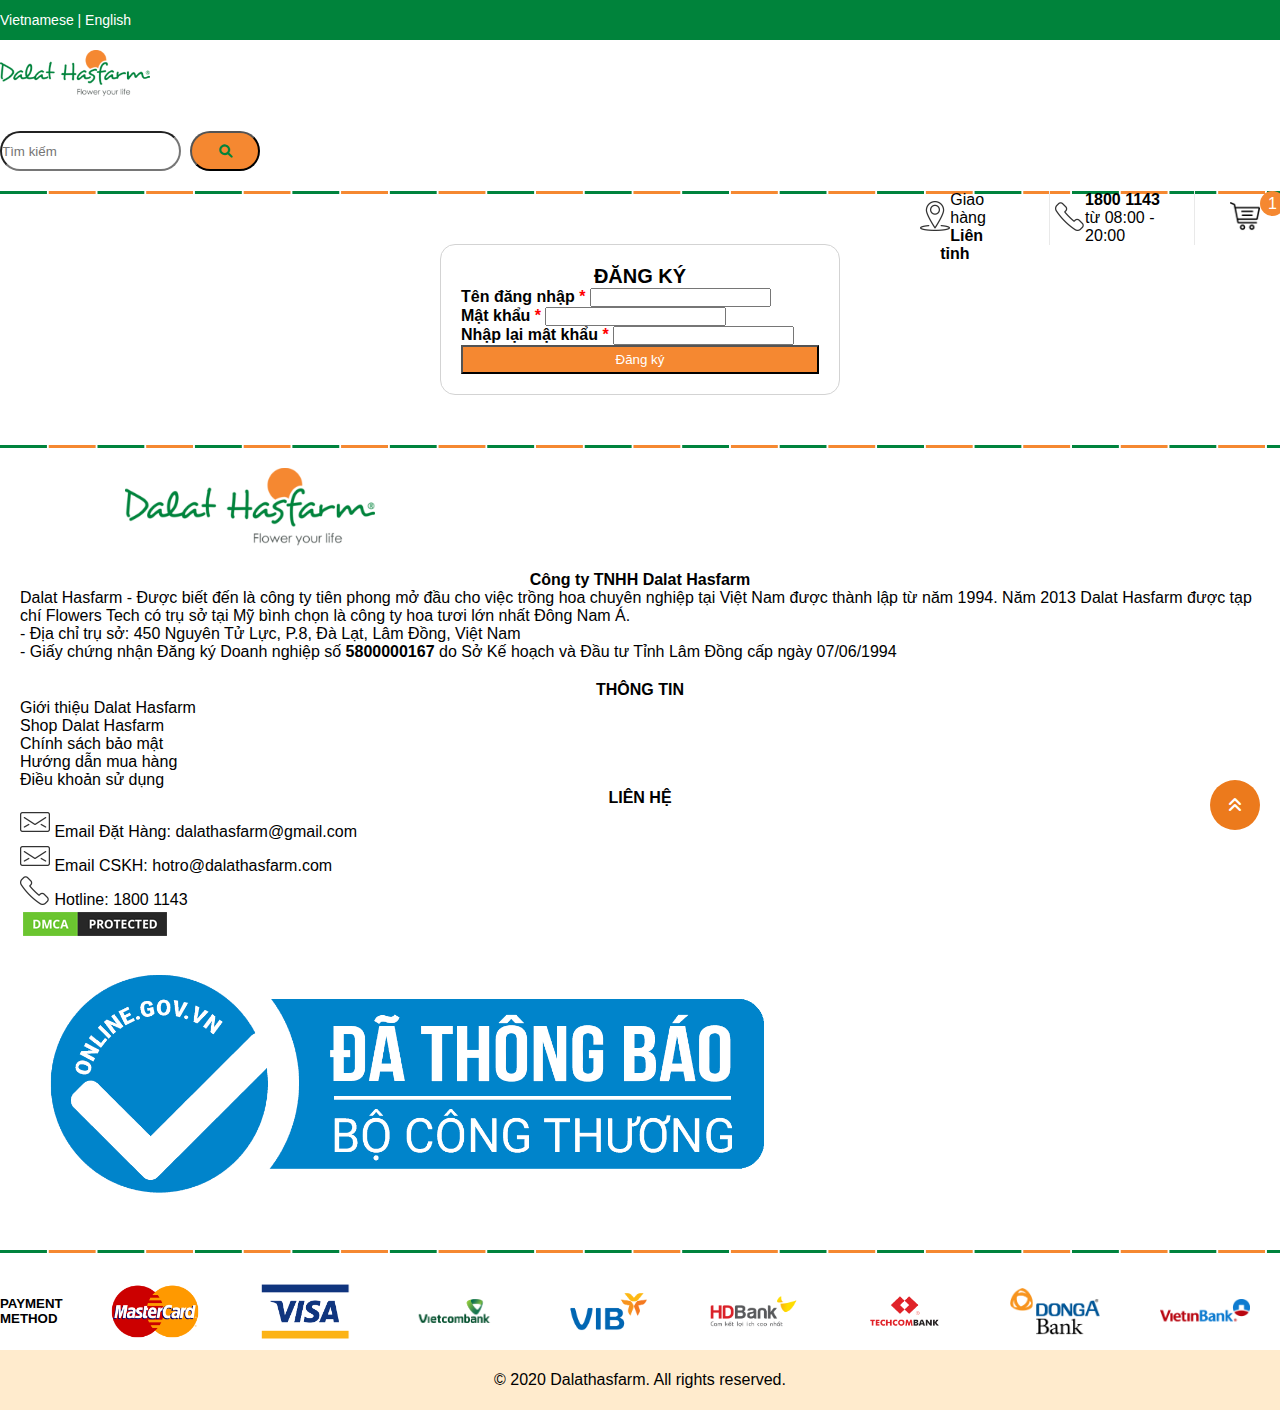
<file: dangky.html>
<!DOCTYPE html>
<html lang="en">
<head>
    <meta charset="UTF-8">
    <meta http-equiv="X-UA-Compatible" content="IE=edge">
    <meta name="viewport" content="width=device-width, initial-scale=1.0">
    <title>Trang chủ</title>
    <link href="https://cdn.jsdelivr.net/npm/bootstrap@5.1.3/dist/css/bootstrap.min.css" rel="stylesheet" integrity="sha384-1BmE4kWBq78iYhFldvKuhfTAU6auU8tT94WrHftjDbrCEXSU1oBoqyl2QvZ6jIW3" crossorigin="anonymous">
    <script src="https://cdn.jsdelivr.net/npm/bootstrap@5.1.3/dist/js/bootstrap.bundle.min.js" integrity="sha384-ka7Sk0Gln4gmtz2MlQnikT1wXgYsOg+OMhuP+IlRH9sENBO0LRn5q+8nbTov4+1p" crossorigin="anonymous"></script>
    <script src="https://cdn.jsdelivr.net/npm/@popperjs/core@2.10.2/dist/umd/popper.min.js" integrity="sha384-7+zCNj/IqJ95wo16oMtfsKbZ9ccEh31eOz1HGyDuCQ6wgnyJNSYdrPa03rtR1zdB" crossorigin="anonymous"></script>
    <script src="https://cdn.jsdelivr.net/npm/bootstrap@5.1.3/dist/js/bootstrap.min.js" integrity="sha384-QJHtvGhmr9XOIpI6YVutG+2QOK9T+ZnN4kzFN1RtK3zEFEIsxhlmWl5/YESvpZ13" crossorigin="anonymous"></script>
    <link rel="stylesheet" href="./css/style.css">
    <link rel="stylesheet" href="./css/query.css">
    <link rel="stylesheet" href="https://cdnjs.cloudflare.com/ajax/libs/font-awesome/4.7.0/css/font-awesome.min.css">
    <link rel="stylesheet"href="https://cdnjs.cloudflare.com/ajax/libs/animate.css/4.1.1/animate.min.css"/>
    <link rel="stylesheet" href="./fontawesome/css/all.min.css">   
    <script src="./js/sanpham.js"></script>
    <script src="./js/hotro.js"></script>
    <script src="./js/giohang.js"></script>
    <script src="./js/timkiem.js"></script>
    <script src="./js/chitietsanpham.js"></script>
    <script src="./js/formvalidation.js"></script>
    <script src="./js/dangky.js"></script>
    <script src="./js/admin.js"></script>
    <script src="./js/dangnhap.js"></script>
</head>

<body>
    <header>
        <div class="toggle">
            <div class="row">
                <div class="col-3"><i class="fa-solid fa-bars fa-2x"></i></div>
                <div class="col-9">
                    <ul>    
                        <li><a href="giohang.html"><i class="fa fa-solid fa-cart-shopping fa-2x"></i> <span class="cart-num" style="margin-left: 15px;">1</span></a></li>                                                                  
                    </ul>
                </div>
            </div>
        </div>
        
        <nav class="top-bar container-fluid">
            <div class="row">
                <div id="ngonngu" class="col-12 col-sm-12 col-md-3 col-lg-3"><p><a href="#">Vietnamese</a> | <a href="#">English</a></p></div>
                <div class="col-12 col-sm-12 col-md-9 col-lg-9" id="main-menu">
                    <ul>                      
                        <li><a href="dangnhap.html"><i class="fa fa-regular fa-circle-user"></i>Đăng nhập</a></li> 
                        <li><a href="hotro.html"><i class="fa fa-regular fa-comment"></i></i>Hỗ trợ</a></li>
                        <li><a href="timcuahang.html"><i class="fa fa-solid fa-shop"></i>Tìm cửa hàng</a></li>
                        <li><a href="tintuc.html"><i class="fa fa-regular fa-newspaper"></i>Tin nổi bật</a></li>   
                    </ul>
                </div>
            </div>
        </nav>
        <div class="middle-header row">
            <div class="col-12 col-md-12 col-lg-2 logo"><a href="index.html"><img src="./image/logo.png" alt=""></a></div>
            <div class="col-12 col-md-12 col-lg-5">
                <div class="input-group mb-3">
                    <input id="nameSanPham" type="text" class="form-control" placeholder="Tìm kiếm">
                    <button onclick="ketQuaTimKiem(document.getElementById('nameSanPham').value)" class="btn btn-outline-secondary" type="button" id="button-addon2"><a href="ketquatimkiem.html"><i class="fa-solid fa-magnifying-glass"></i></a></button>
                </div>                
            </div>
            <div class="col-12 col-md-12 col-lg-5">             
                <div id="contact">
                    <ul>
                        <li style="padding-right: 20px;">
                            <a href="giohang.html"><img src="./image/cart.png" alt="">
                                <span class="cart-num">1</span>
                            </a>                    
                        </li>
                        <li style="border-left: 1px solid #e9e9e9; border-right: 1px solid #e9e9e9;">
                            <img src="./image/phone.png" alt="">
                            <ul>
                                <ol><b>1800 1143</b>  </ol>
                                <ol>từ 08:00 - 20:00</ol>
                            </ul>
                        </li>
                        <li>
                            <img src="./image/map.png" alt="">
                            <ul>
                                <ol> Giao hàng </ol>
                                <ol><b>Liên tỉnh</b></ol>
                            </ul>
                        </li>
                    </ul>
                </div>
                
            </div>
        </div>
        <div class="line"></div>
    </header>
    <div class="dangnhap">
        <p style="text-align: center; font-weight: 700; font-size: 20px;">ĐĂNG KÝ</p>
        <div class="mb-3">
            <label for="dkuser" class="form-label"><b>Tên đăng nhập <span class="sao">*</span></b></label>
            <input khongDeTrong noiDungLoiDeTrong='Tên đăng nhập không được để trống'type="text" class="form-control" id="dkuser">
            <label for="dkuser" class="error" id="dkuser-error"></label>
        </div>
        <div class="mb-3">
            <label for="dkpassword" class="form-label"><b>Mật khẩu <span class="sao">*</span></b></label>
            <input khongDeTrong noiDungLoiDeTrong='Mật khẩu không được để trống' type="password" class="form-control" id="dkpassword" >
            <label for="dkpassword" class="error" id="dkpassword-error"></label>
        </div>
        <div class="mb-3">
            <label for="repassword" class="form-label"><b>Nhập lại mật khẩu <span class="sao">*</span></b></label>
            <input khongDeTrong noiDungLoiDeTrong='Mật khẩu không được để trống' type="password" class="form-control" id="repassword" >
            <label for="repassword" class="error" id="repassword-error"></label>
        </div>
        <button class="btn" onclick="onclickDangKy()" style="width:100%; border-radius: 0px; margin: 0;">Đăng ký</button>
        
    </div>

    <footer>
        <div class="line"></div>
        <div class="row">
            <a href="index.html">
                <img class="logo-footer" src="./image/logo.png" alt="logo">
            </a>
        </div>
        <div class="row" style="padding: 20px;">
            <div class="col-12  col-sm-12 col-md-5 col-lg-5"style="margin-bottom: 20px;">
                <!-- <a href="#">
                    <img class="logo-footer" src="./image/logo.png" alt="logo">
                </a> -->
                <h4><b><p>Công ty TNHH Dalat Hasfarm</p></b></h4>
                Dalat Hasfarm - Được biết đến là công ty tiên phong mở đầu cho việc
                    trồng hoa chuyên nghiệp tại Việt Nam được thành lập từ năm 1994.
                    Năm 2013 Dalat Hasfarm được tạp chí Flowers Tech có trụ sở tại Mỹ bình
                    chọn là công ty hoa tươi lớn nhất Đông Nam Á.</br>
                - Địa chỉ trụ sở: 450 Nguyên Tử Lực, P.8, Đà Lạt, Lâm Đồng, Việt Nam</br>
                - Giấy chứng nhận Đăng ký Doanh nghiệp số <b>5800000167</b> do Sở Kế hoạch và Đầu tư
                Tỉnh Lâm Đồng cấp ngày 07/06/1994</br>
            </div>
            <div class="col-5  col-sm-5 col-md-3 col-lg-3">
                <h4><b><p>THÔNG TIN</p></b></h4>
                <ul>
                    <li><a href="#">Giới thiệu Dalat Hasfarm</a></li>
                    <li><a href="#">Shop Dalat Hasfarm</a></li>
                    <li><a href="#"> Chính sách bảo mật</a></li>
                    <li><a href="#">Hướng dẫn mua hàng</a></li>
                    <li><a href="#">Điều khoản sử dụng</a></li>
                </ul>
            </div>
            <div class="col-7 col-sm-7 col-md-4 col-lg-4">
                <h4><b><p>LIÊN HỆ</p></b></h4>
                <ul>
                    <li><img src="./image/mail.png" alt="" width="30px"> Email Đặt Hàng: dalathasfarm@gmail.com</li>
                    <li><img src="./image/mail.png" alt=""width="30px"> Email CSKH: hotro@dalathasfarm.com</li>
                    <li><img src="./image/phone.png" alt=""width="30px"> Hotline: 1800 1143</li>
                    <li><img src="./image/dmca-badge-w150-5x1-01.png" alt=""></li>
                </ul>
                
                <img src="./image/logo-da-thong-bao-website-voi-bo-cong-thuong.png" alt="logo-da-thong-bao-website-voi-bo-cong-thuong" width="60%">
            </div>
        </div>   
        <div class="line"></div>
        <div class="row pay-method">
            <h5 style="text-align: left;"><b>PAYMENT METHOD</b></h5>
            <img src="./image/pay1.png" alt="">
            <img src="./image/pay2.png" alt="">
            <img src="./image/pay3.png" alt="">
            <img src="./image/pay4.png" alt="">
            <img src="./image/pay5.png" alt="">
            <img src="./image/pay6.png" alt="">
            <img src="./image/pay7.png" alt="">
            <img src="./image/pay8.png" alt="">
        </div>
        <div class="text-footer">
            <p>© 2020 Dalathasfarm. All rights reserved.</p>
        </div>
        
    </footer>
    <div id="backtop">
        <i class="fa-solid fa-angles-up"></i>
    </div>
    <script>
        var cartNum=chuyenSoLoaiSanPhamSangHTMl();
    </script>
    
    <script src="https://code.jquery.com/jquery-3.6.0.js" integrity="sha256-H+K7U5CnXl1h5ywQfKtSj8PCmoN9aaq30gDh27Xc0jk=" crossorigin="anonymous"></script>
    <script src="./js/js.js"></script>
</body>
</html>
</file>
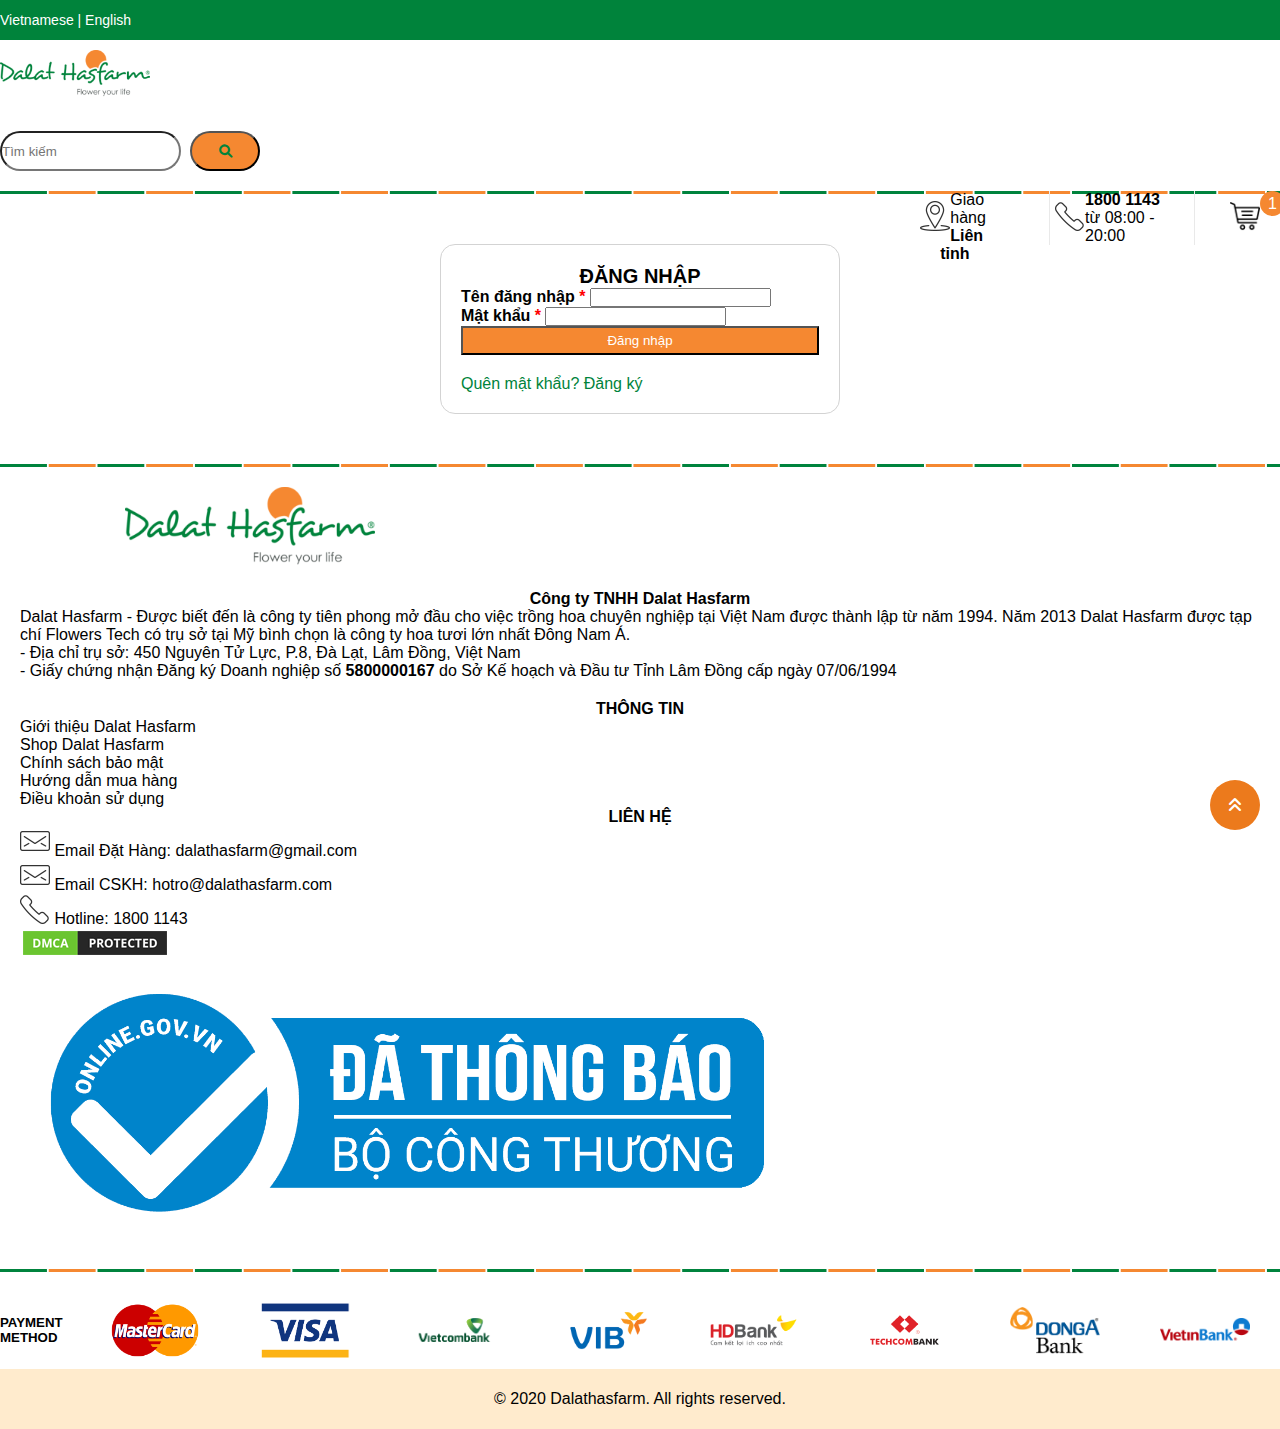
<file: dangnhap.html>
<!DOCTYPE html>
<html lang="en">
<head>
    <meta charset="UTF-8">
    <meta http-equiv="X-UA-Compatible" content="IE=edge">
    <meta name="viewport" content="width=device-width, initial-scale=1.0">
    <title>Trang chủ</title>
    <link href="https://cdn.jsdelivr.net/npm/bootstrap@5.1.3/dist/css/bootstrap.min.css" rel="stylesheet" integrity="sha384-1BmE4kWBq78iYhFldvKuhfTAU6auU8tT94WrHftjDbrCEXSU1oBoqyl2QvZ6jIW3" crossorigin="anonymous">
    <script src="https://cdn.jsdelivr.net/npm/bootstrap@5.1.3/dist/js/bootstrap.bundle.min.js" integrity="sha384-ka7Sk0Gln4gmtz2MlQnikT1wXgYsOg+OMhuP+IlRH9sENBO0LRn5q+8nbTov4+1p" crossorigin="anonymous"></script>
    <script src="https://cdn.jsdelivr.net/npm/@popperjs/core@2.10.2/dist/umd/popper.min.js" integrity="sha384-7+zCNj/IqJ95wo16oMtfsKbZ9ccEh31eOz1HGyDuCQ6wgnyJNSYdrPa03rtR1zdB" crossorigin="anonymous"></script>
    <script src="https://cdn.jsdelivr.net/npm/bootstrap@5.1.3/dist/js/bootstrap.min.js" integrity="sha384-QJHtvGhmr9XOIpI6YVutG+2QOK9T+ZnN4kzFN1RtK3zEFEIsxhlmWl5/YESvpZ13" crossorigin="anonymous"></script>
    <link rel="stylesheet" href="./css/style.css">
    <link rel="stylesheet" href="./css/query.css">
    <link rel="stylesheet" href="https://cdnjs.cloudflare.com/ajax/libs/font-awesome/4.7.0/css/font-awesome.min.css">
    <link rel="stylesheet"href="https://cdnjs.cloudflare.com/ajax/libs/animate.css/4.1.1/animate.min.css"/>
    <link rel="stylesheet" href="./fontawesome/css/all.min.css">   
    <script src="./js/sanpham.js"></script>
    <script src="./js/hotro.js"></script>
    <script src="./js/giohang.js"></script>
    <script src="./js/timkiem.js"></script>
    <script src="./js/chitietsanpham.js"></script>
    <script src="./js/formvalidation.js"></script>
    <script src="./js/dangnhap.js"></script>
</head>

<body>
    <header>
        <div class="toggle">
            <div class="row">
                <div class="col-3"><i class="fa-solid fa-bars fa-2x"></i></div>
                <div class="col-9">
                    <ul>    
                        <li><a href="giohang.html"><i class="fa fa-solid fa-cart-shopping fa-2x"></i> <span class="cart-num" style="margin-left: 15px;">1</span></a></li>                                                                  
                    </ul>
                </div>
            </div>
        </div>
        
        <nav class="top-bar container-fluid">
            <div class="row">
                <div id="ngonngu" class="col-12 col-sm-12 col-md-3 col-lg-3"><p><a href="#">Vietnamese</a> | <a href="#">English</a></p></div>
                <div class="col-12 col-sm-12 col-md-9 col-lg-9" id="main-menu">
                    <ul>                      
                        <li><a href="dangnhap.html"><i class="fa fa-regular fa-circle-user"></i>Đăng nhập</a></li> 
                        <li><a href="hotro.html"><i class="fa fa-regular fa-comment"></i></i>Hỗ trợ</a></li>
                        <li><a href="timcuahang.html"><i class="fa fa-solid fa-shop"></i>Tìm cửa hàng</a></li>
                        <li><a href="tintuc.html"><i class="fa fa-regular fa-newspaper"></i>Tin nổi bật</a></li>   
                    </ul>
                </div>
            </div>
        </nav>
        <div class="middle-header row">
            <div class="col-12 col-md-12 col-lg-2 logo"><a href="index.html"><img src="./image/logo.png" alt=""></a></div>
            <div class="col-12 col-md-12 col-lg-5">
                <div class="input-group mb-3">
                    <input id="nameSanPham" type="text" class="form-control" placeholder="Tìm kiếm">
                    <button onclick="ketQuaTimKiem(document.getElementById('nameSanPham').value)" class="btn btn-outline-secondary" type="button" id="button-addon2"><a href="ketquatimkiem.html"><i class="fa-solid fa-magnifying-glass"></i></a></button>
                </div>                
            </div>
            <div class="col-12 col-md-12 col-lg-5">             
                <div id="contact">
                    <ul>
                        <li style="padding-right: 20px;">
                            <a href="giohang.html"><img src="./image/cart.png" alt="">
                                <span class="cart-num">1</span>
                            </a>                    
                        </li>
                        <li style="border-left: 1px solid #e9e9e9; border-right: 1px solid #e9e9e9;">
                            <img src="./image/phone.png" alt="">
                            <ul>
                                <ol><b>1800 1143</b>  </ol>
                                <ol>từ 08:00 - 20:00</ol>
                            </ul>
                        </li>
                        <li>
                            <img src="./image/map.png" alt="">
                            <ul>
                                <ol> Giao hàng </ol>
                                <ol><b>Liên tỉnh</b></ol>
                            </ul>
                        </li>
                    </ul>
                </div>
                
            </div>
        </div>
        <div class="line"></div>
    </header>
    <div class="dangnhap">
        <p style="text-align: center; font-weight: 700; font-size: 20px;">ĐĂNG NHẬP</p>
        <div class="mb-3">
            <label for="user" class="form-label"><b>Tên đăng nhập <span class="sao">*</span></b></label>
            <input khongDeTrong  noiDungLoiDeTrong='Tên đăng nhập không được để trống'type="text" class="form-control" id="user">
            <label for="user" class="error" id="user-error"></label>
        </div>
        <div class="mb-3">
            <label for="password" class="form-label"><b>Mật khẩu <span class="sao">*</span></b></label>
            <input khongDeTrong  noiDungLoiDeTrong='Mật khẩu không được để trống' type="password" class="form-control" id="password" >
            <label for="password" class="error" id="password-error"></label>
        </div>
        <button class="btn" onclick="onclickDangNhap()" style="width:100%; border-radius: 0px; margin: 0;">Đăng nhập</button>
        <p style="margin-top: 20px;"><a href="quenpass.html">Quên mật khẩu? </a> <a href="dangky.html">Đăng ký</a></p>
    </div>

    <footer>
        <div class="line"></div>
        <div class="row">
            <a href="index.html">
                <img class="logo-footer" src="./image/logo.png" alt="logo">
            </a>
        </div>
        <div class="row" style="padding: 20px;">
            <div class="col-12  col-sm-12 col-md-5 col-lg-5"style="margin-bottom: 20px;">
                <!-- <a href="#">
                    <img class="logo-footer" src="./image/logo.png" alt="logo">
                </a> -->
                <h4><b><p>Công ty TNHH Dalat Hasfarm</p></b></h4>
                Dalat Hasfarm - Được biết đến là công ty tiên phong mở đầu cho việc
                    trồng hoa chuyên nghiệp tại Việt Nam được thành lập từ năm 1994.
                    Năm 2013 Dalat Hasfarm được tạp chí Flowers Tech có trụ sở tại Mỹ bình
                    chọn là công ty hoa tươi lớn nhất Đông Nam Á.</br>
                - Địa chỉ trụ sở: 450 Nguyên Tử Lực, P.8, Đà Lạt, Lâm Đồng, Việt Nam</br>
                - Giấy chứng nhận Đăng ký Doanh nghiệp số <b>5800000167</b> do Sở Kế hoạch và Đầu tư
                Tỉnh Lâm Đồng cấp ngày 07/06/1994</br>
            </div>
            <div class="col-5  col-sm-5 col-md-3 col-lg-3">
                <h4><b><p>THÔNG TIN</p></b></h4>
                <ul>
                    <li><a href="#">Giới thiệu Dalat Hasfarm</a></li>
                    <li><a href="#">Shop Dalat Hasfarm</a></li>
                    <li><a href="#"> Chính sách bảo mật</a></li>
                    <li><a href="#">Hướng dẫn mua hàng</a></li>
                    <li><a href="#">Điều khoản sử dụng</a></li>
                </ul>
            </div>
            <div class="col-7 col-sm-7 col-md-4 col-lg-4">
                <h4><b><p>LIÊN HỆ</p></b></h4>
                <ul>
                    <li><img src="./image/mail.png" alt="" width="30px"> Email Đặt Hàng: dalathasfarm@gmail.com</li>
                    <li><img src="./image/mail.png" alt=""width="30px"> Email CSKH: hotro@dalathasfarm.com</li>
                    <li><img src="./image/phone.png" alt=""width="30px"> Hotline: 1800 1143</li>
                    <li><img src="./image/dmca-badge-w150-5x1-01.png" alt=""></li>
                </ul>
                
                <img src="./image/logo-da-thong-bao-website-voi-bo-cong-thuong.png" alt="logo-da-thong-bao-website-voi-bo-cong-thuong" width="60%">
            </div>
        </div>   
        <div class="line"></div>
        <div class="row pay-method">
            <h5 style="text-align: left;"><b>PAYMENT METHOD</b></h5>
            <img src="./image/pay1.png" alt="">
            <img src="./image/pay2.png" alt="">
            <img src="./image/pay3.png" alt="">
            <img src="./image/pay4.png" alt="">
            <img src="./image/pay5.png" alt="">
            <img src="./image/pay6.png" alt="">
            <img src="./image/pay7.png" alt="">
            <img src="./image/pay8.png" alt="">
        </div>
        <div class="text-footer">
            <p>© 2020 Dalathasfarm. All rights reserved.</p>
        </div>
        
    </footer>
    <div id="backtop">
        <i class="fa-solid fa-angles-up"></i>
    </div>
    <script>
        var cartNum=chuyenSoLoaiSanPhamSangHTMl();
    </script>
    
    <script src="https://code.jquery.com/jquery-3.6.0.js" integrity="sha256-H+K7U5CnXl1h5ywQfKtSj8PCmoN9aaq30gDh27Xc0jk=" crossorigin="anonymous"></script>
    <script src="./js/js.js"></script>
</body>
</html>
</file>
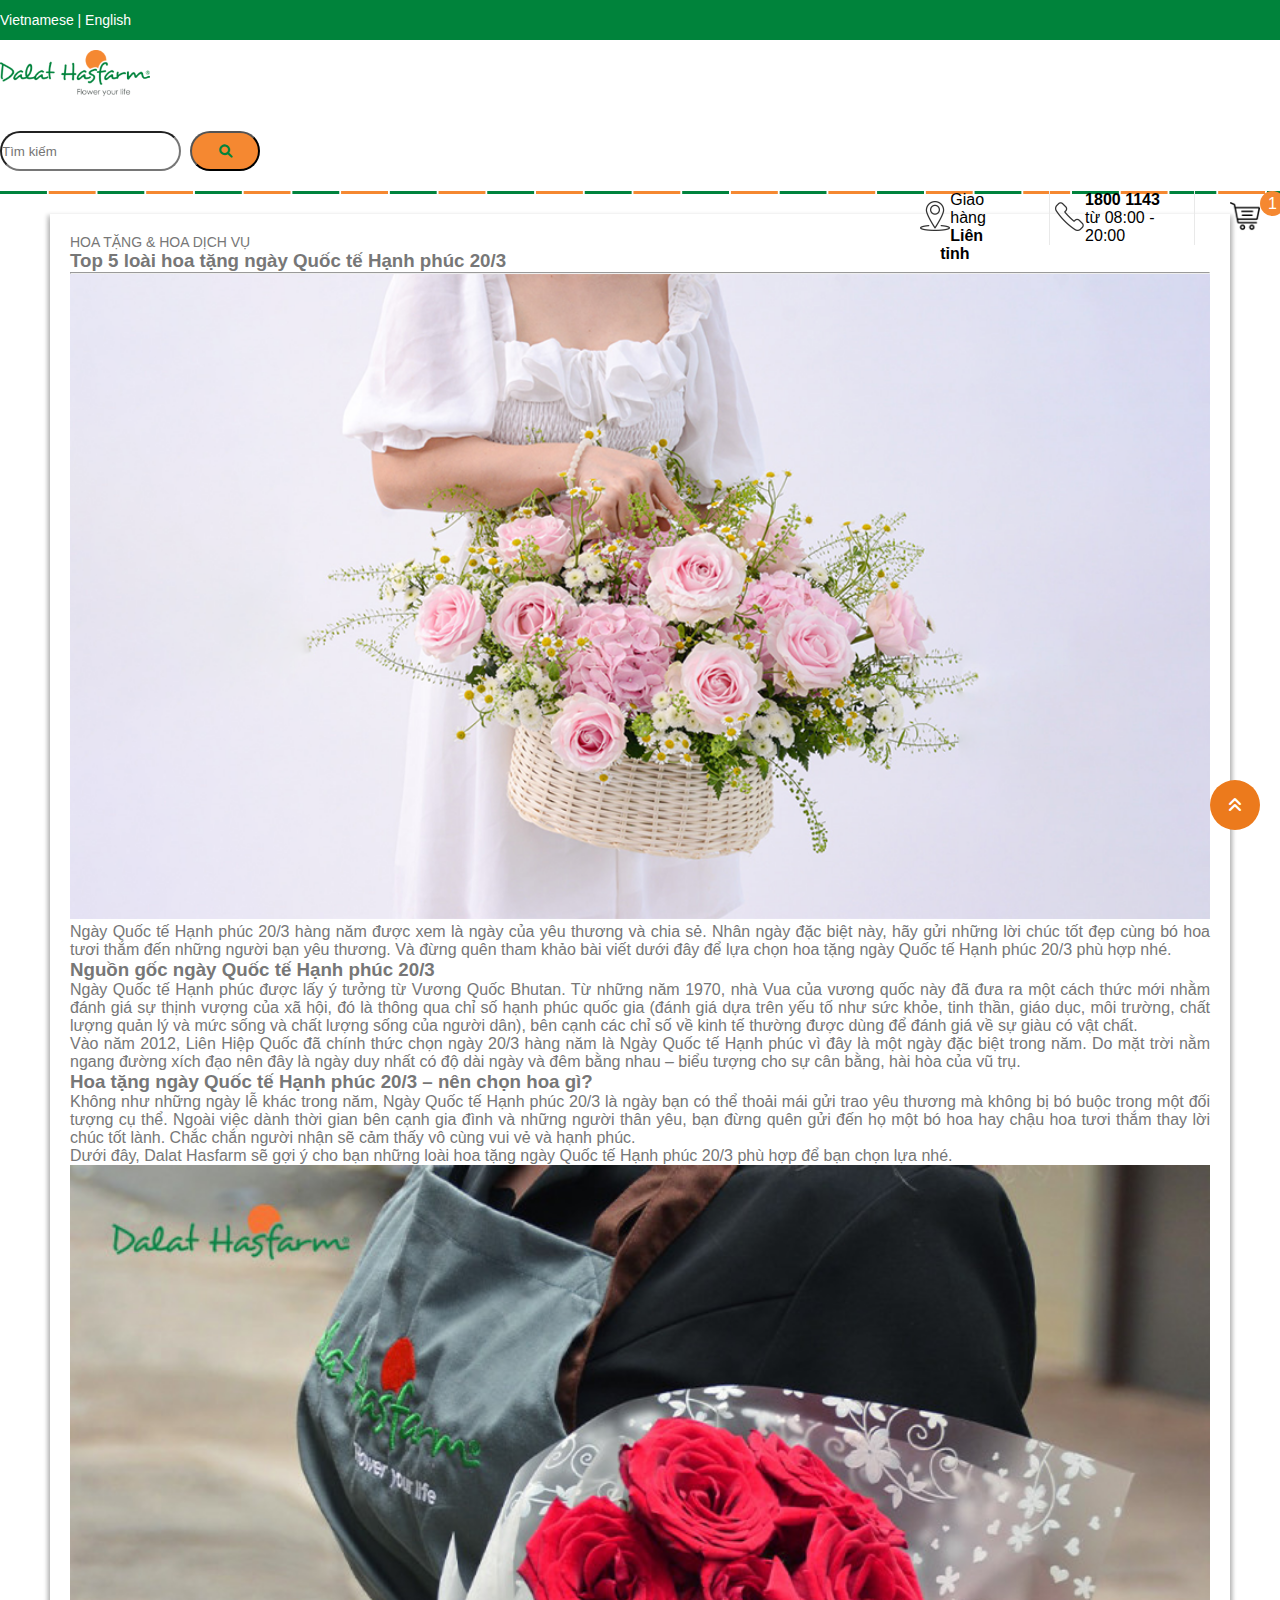
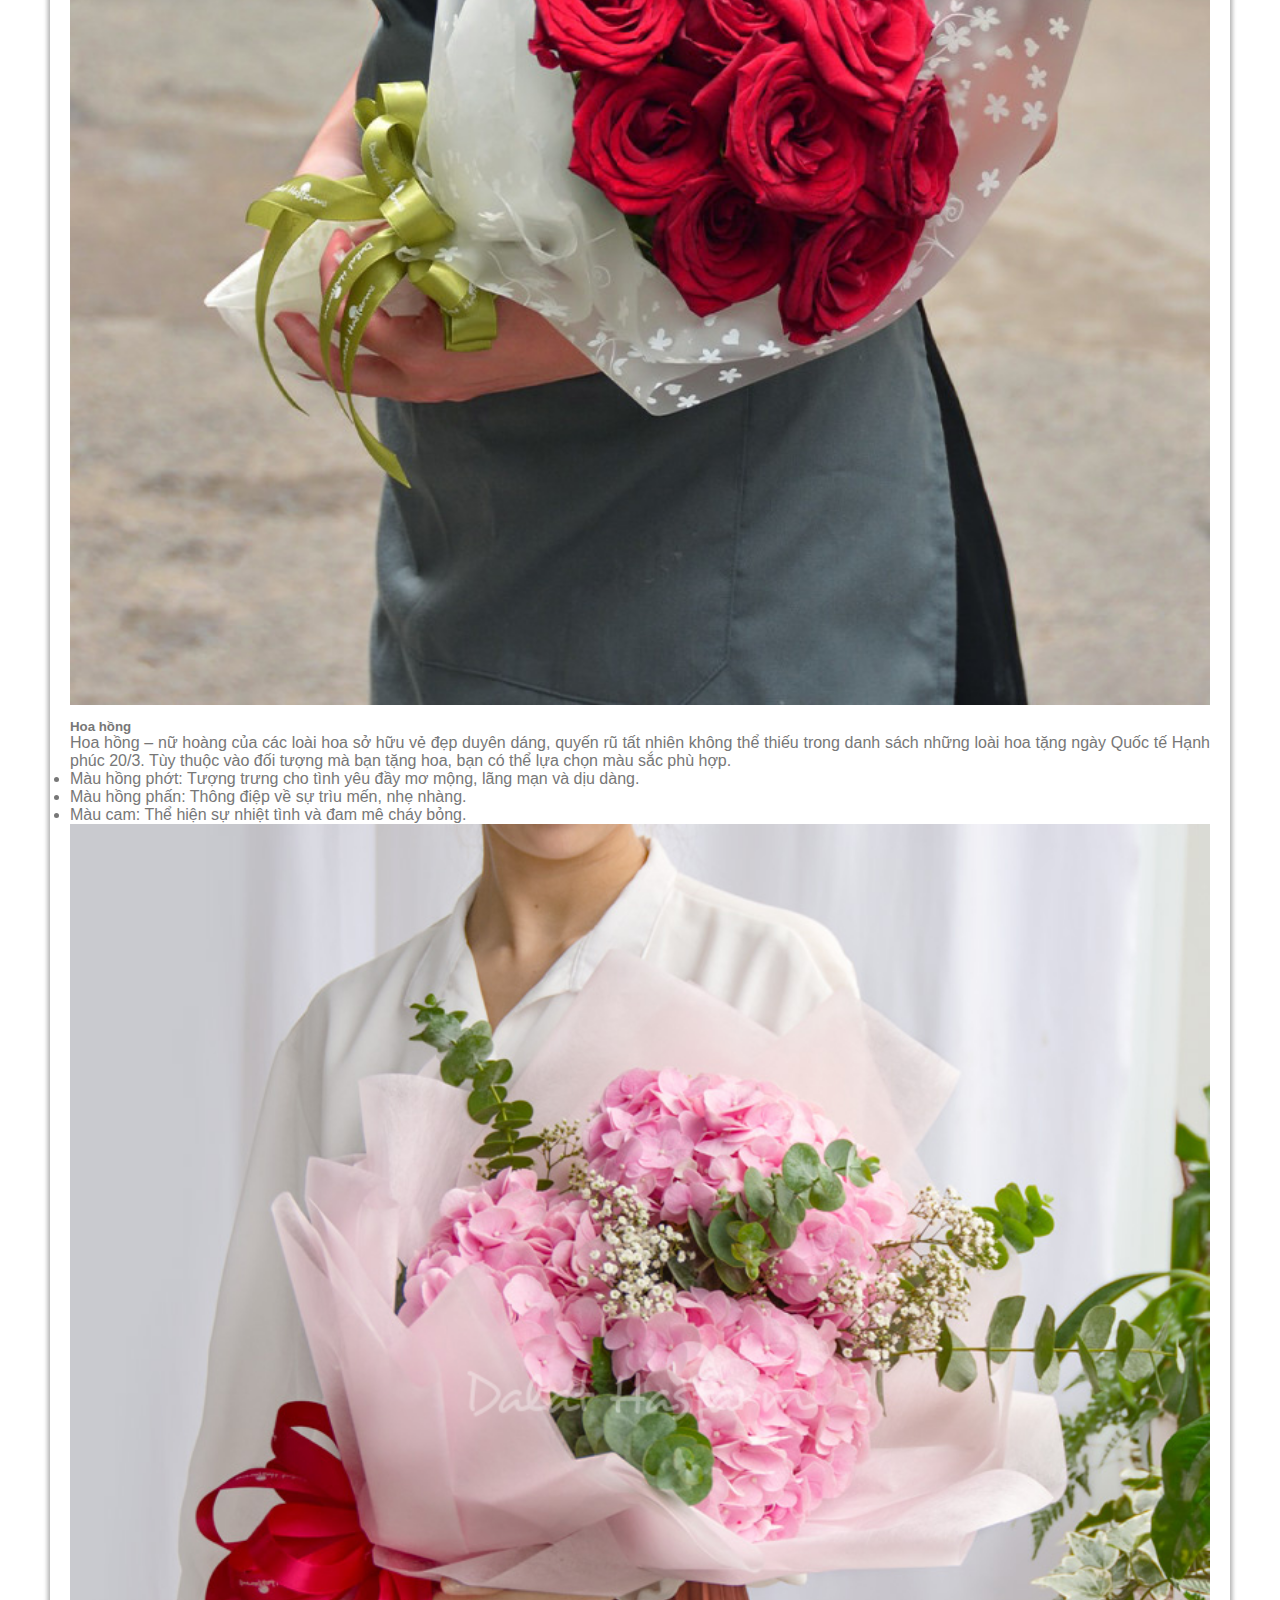
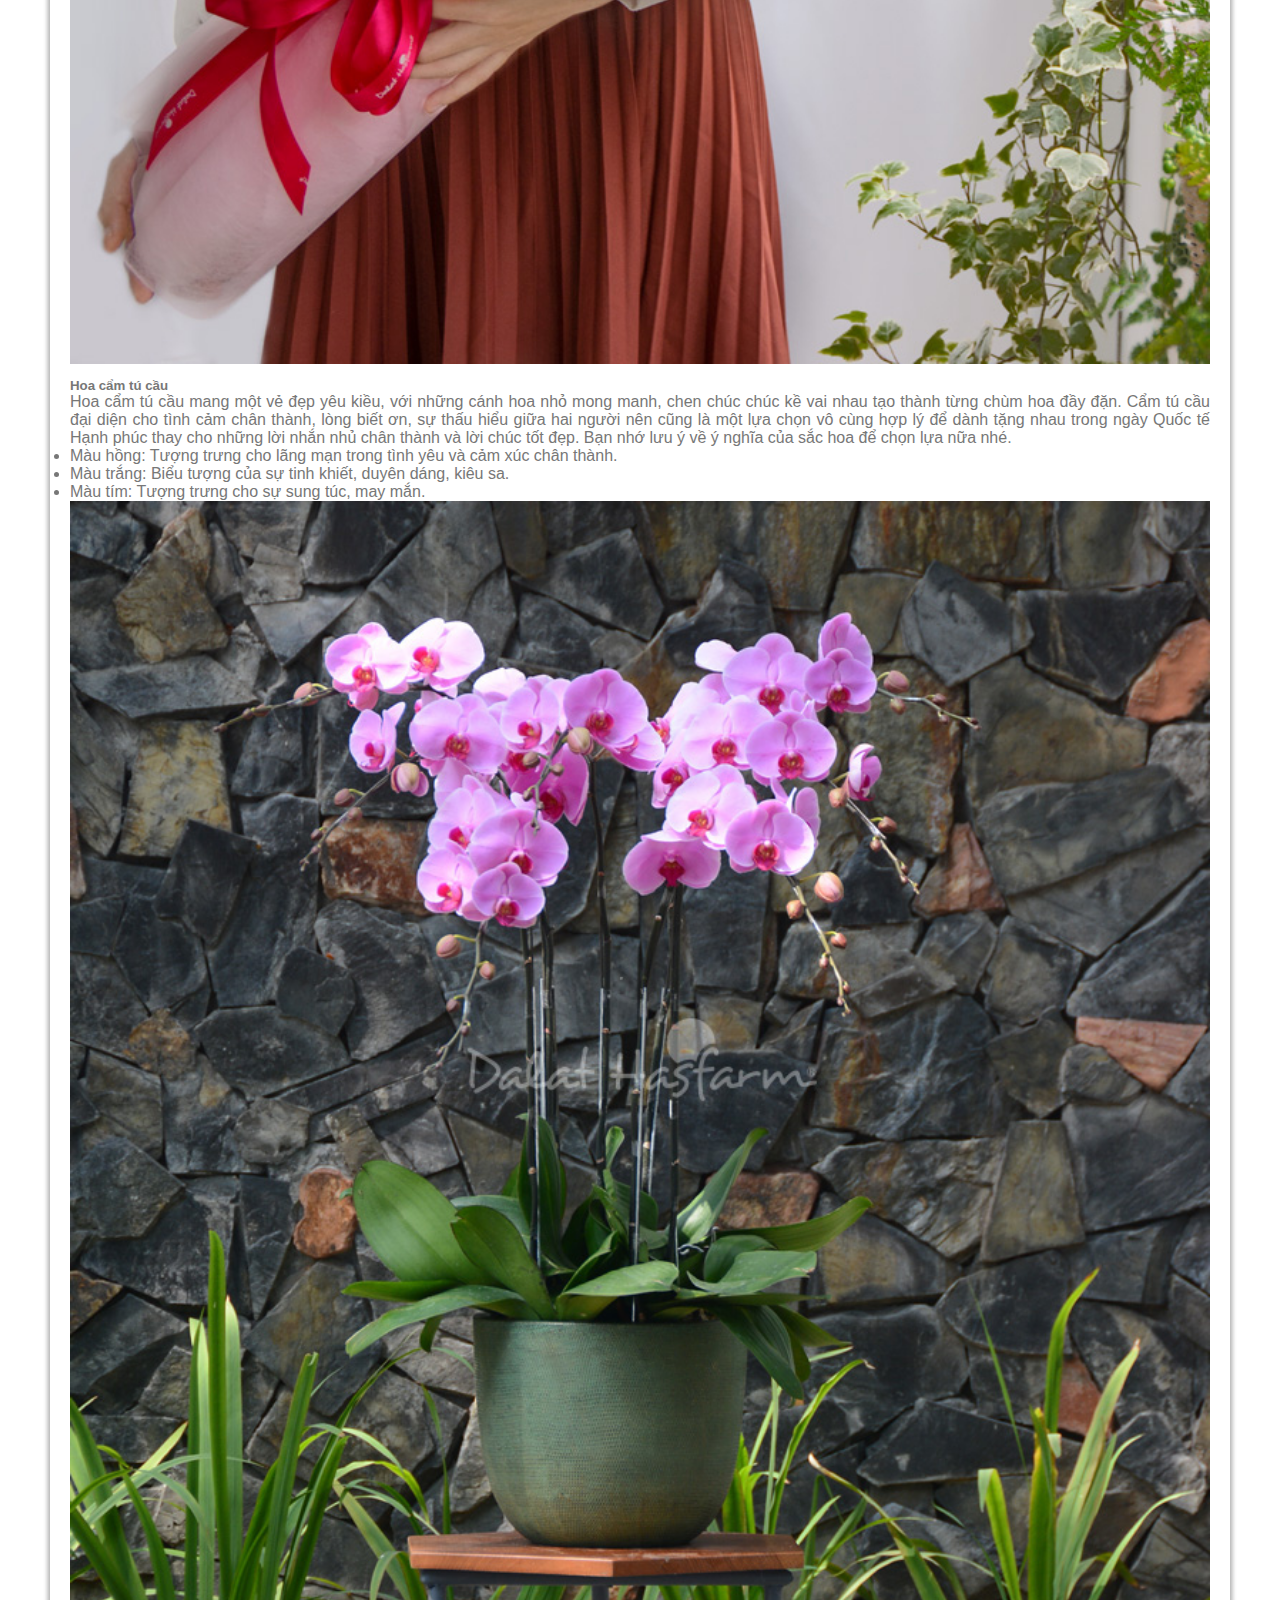
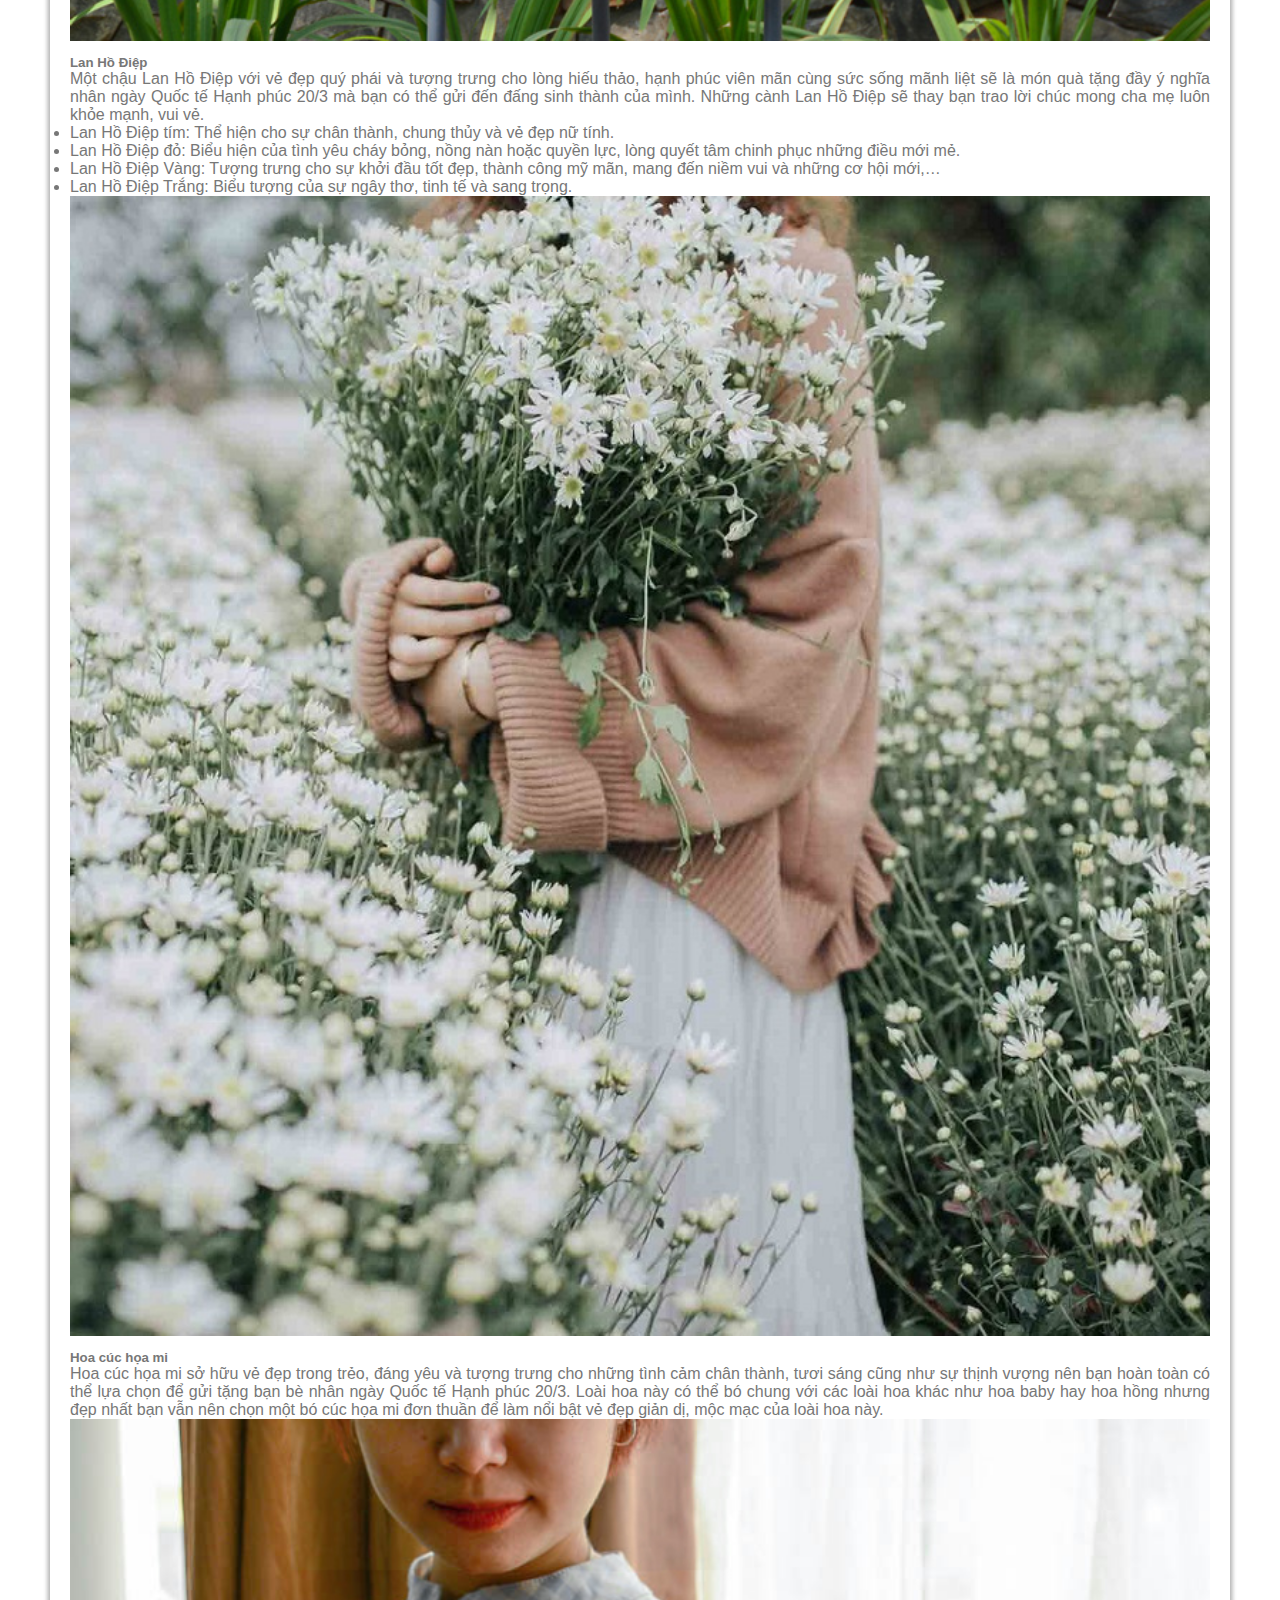
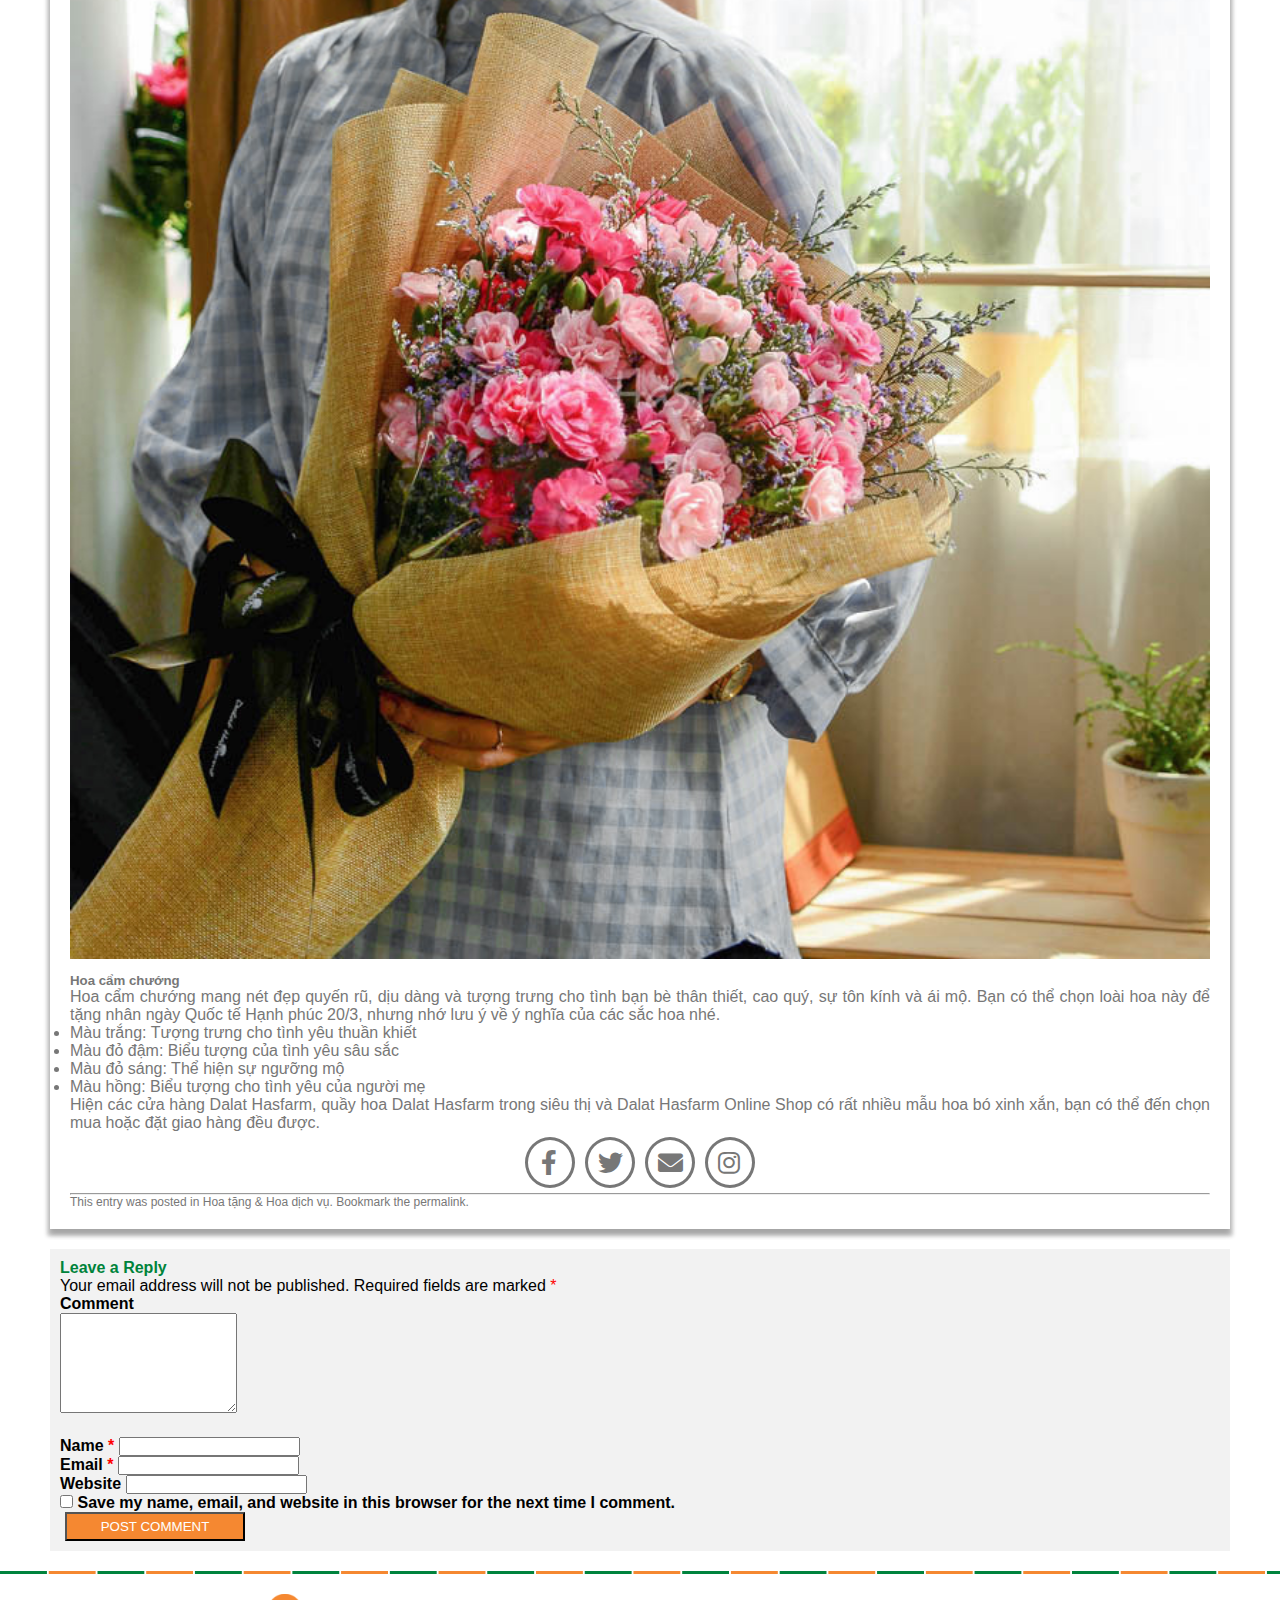
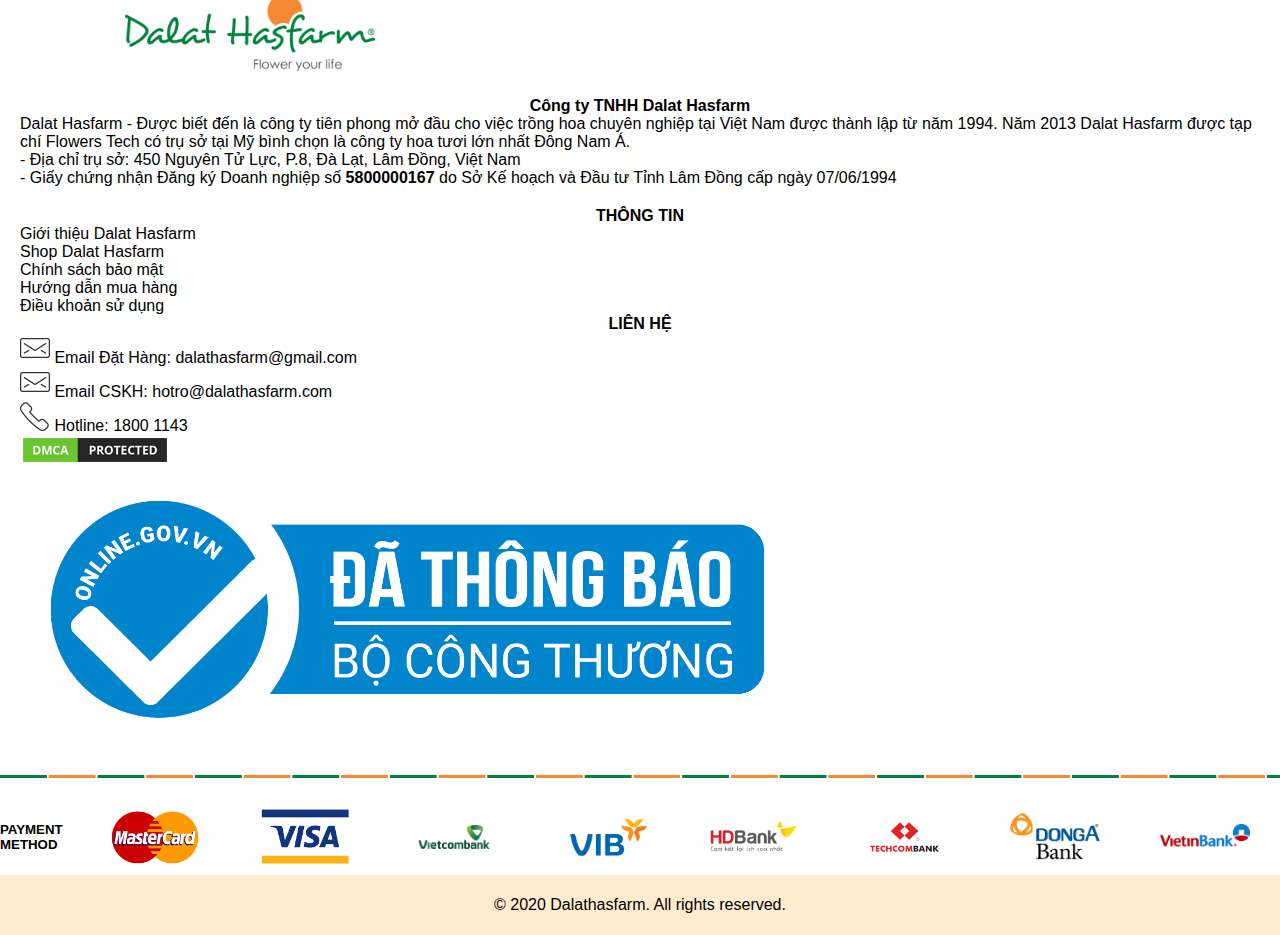
<file: detailnews.html>
<!DOCTYPE html>
<html lang="en">
<head>
    <meta charset="UTF-8">
    <meta http-equiv="X-UA-Compatible" content="IE=edge">
    <meta name="viewport" content="width=device-width, initial-scale=1.0">
    <title>Chi tiết tin tức</title>
    <link href="https://cdn.jsdelivr.net/npm/bootstrap@5.1.3/dist/css/bootstrap.min.css" rel="stylesheet" integrity="sha384-1BmE4kWBq78iYhFldvKuhfTAU6auU8tT94WrHftjDbrCEXSU1oBoqyl2QvZ6jIW3" crossorigin="anonymous">
    <script src="https://cdn.jsdelivr.net/npm/bootstrap@5.1.3/dist/js/bootstrap.bundle.min.js" integrity="sha384-ka7Sk0Gln4gmtz2MlQnikT1wXgYsOg+OMhuP+IlRH9sENBO0LRn5q+8nbTov4+1p" crossorigin="anonymous"></script>
    <script src="https://cdn.jsdelivr.net/npm/@popperjs/core@2.10.2/dist/umd/popper.min.js" integrity="sha384-7+zCNj/IqJ95wo16oMtfsKbZ9ccEh31eOz1HGyDuCQ6wgnyJNSYdrPa03rtR1zdB" crossorigin="anonymous"></script>
    <script src="https://cdn.jsdelivr.net/npm/bootstrap@5.1.3/dist/js/bootstrap.min.js" integrity="sha384-QJHtvGhmr9XOIpI6YVutG+2QOK9T+ZnN4kzFN1RtK3zEFEIsxhlmWl5/YESvpZ13" crossorigin="anonymous"></script>
    <link rel="stylesheet" href="./css/style.css">
    <link rel="stylesheet" href="./css/query.css">
    <link rel="stylesheet" href="https://cdnjs.cloudflare.com/ajax/libs/font-awesome/4.7.0/css/font-awesome.min.css">
    <link rel="stylesheet"href="https://cdnjs.cloudflare.com/ajax/libs/animate.css/4.1.1/animate.min.css"/>
    <link rel="stylesheet" href="./fontawesome/css/all.min.css">   
    <script src="./js/sanpham.js"></script>
    <script src="./js/hotro.js"></script>
    <script src="./js/giohang.js"></script>
    <script src="./js/timkiem.js"></script>
    <script src="./js/chitietsanpham.js"></script>
    <script src="./js/formvalidation.js"></script>
</head>

<body>
    <header>
        <div class="toggle">
            <div class="row">
                <div class="col-3"><i class="fa-solid fa-bars fa-2x"></i></div>
                <div class="col-9">
                    <ul>    
                        <li><a href="giohang.html"><i class="fa fa-solid fa-cart-shopping fa-2x"></i> <span class="cart-num" style="margin-left: 15px;">1</span></a></li>                                                                  
                    </ul>
                </div>
            </div>
        </div>
        
        <nav class="top-bar container-fluid">
            <div class="row">
                <div id="ngonngu" class="col-12 col-sm-12 col-md-3 col-lg-3"><p><a href="#">Vietnamese</a> | <a href="#">English</a></p></div>
                <div class="col-12 col-sm-12 col-md-9 col-lg-9" id="main-menu">
                    <ul>                      
                        <li><a href="dangnhap.html"><i class="fa fa-regular fa-circle-user"></i>Đăng nhập</a></li> 
                        <li><a href="hotro.html"><i class="fa fa-regular fa-comment"></i></i>Hỗ trợ</a></li>
                        <li><a href="timcuahang.html"><i class="fa fa-solid fa-shop"></i>Tìm cửa hàng</a></li>
                        <li><a href="tintuc.html"><i class="fa fa-regular fa-newspaper"></i>Tin nổi bật</a></li>   
                    </ul>
                </div>
            </div>
        </nav>
        <div class="middle-header row">
            <div class="col-12 col-md-12 col-lg-2 logo"><a href="index.html"><img src="./image/logo.png" alt=""></a></div>
            <div class="col-12 col-md-12 col-lg-5">
                <div class="input-group mb-3">
                    <input id="nameSanPham" type="text" class="form-control" placeholder="Tìm kiếm">
                    <button onclick="ketQuaTimKiem(document.getElementById('nameSanPham').value)" class="btn btn-outline-secondary" type="button" id="button-addon2"><a href="ketquatimkiem.html"><i class="fa-solid fa-magnifying-glass"></i></a></button>
                </div>                
            </div>
            <div class="col-12 col-md-12 col-lg-5">             
                <div id="contact">
                    <ul>
                        <li style="padding-right: 20px;">
                            <a href="giohang.html"><img src="./image/cart.png" alt="">
                                <span class="cart-num">1</span>
                            </a>                    
                        </li>
                        <li style="border-left: 1px solid #e9e9e9; border-right: 1px solid #e9e9e9;">
                            <img src="./image/phone.png" alt="">
                            <ul>
                                <ol><b>1800 1143</b>  </ol>
                                <ol>từ 08:00 - 20:00</ol>
                            </ul>
                        </li>
                        <li>
                            <img src="./image/map.png" alt="">
                            <ul>
                                <ol> Giao hàng </ol>
                                <ol><b>Liên tỉnh</b></ol>
                            </ul>
                        </li>
                    </ul>
                </div>
                
            </div>
        </div>
        <div class="line"></div>
    </header>
    <div class="detail-news">
        <p style="font-size: 14px;">HOA TẶNG & HOA DỊCH VỤ</p>
        <h3>Top 5 loài hoa tặng ngày Quốc tế Hạnh phúc 20/3</h3>
        <hr>
        <img src="./image/tin-1.png" alt="" width="100%">
        <p>Ngày Quốc tế Hạnh phúc 20/3 hàng năm được xem là ngày của yêu thương và chia sẻ. Nhân ngày đặc biệt này, hãy gửi những lời chúc tốt đẹp cùng bó hoa tươi thắm đến những người bạn yêu thương. Và đừng quên tham khảo bài viết dưới đây để lựa chọn hoa tặng ngày Quốc tế Hạnh phúc 20/3 phù hợp nhé.</p>
        <h3>Nguồn gốc ngày Quốc tế Hạnh phúc 20/3</h3>
        <p>Ngày Quốc tế Hạnh phúc được lấy ý tưởng từ Vương Quốc Bhutan. Từ những năm 1970, nhà Vua của vương quốc này đã đưa ra một cách thức mới nhằm đánh giá sự thịnh vượng của xã hội, đó là thông qua chỉ số hạnh phúc quốc gia (đánh giá dựa trên yếu tố như sức khỏe, tinh thần, giáo dục, môi trường, chất lượng quản lý và mức sống và chất lượng sống của người dân), bên cạnh các chỉ số về kinh tế thường được dùng để đánh giá về sự giàu có vật chất. <br>
            Vào năm 2012, Liên Hiệp Quốc đã chính thức chọn ngày 20/3 hàng năm là Ngày Quốc tế Hạnh phúc vì đây là một ngày đặc biệt trong năm. Do mặt trời nằm ngang đường xích đạo nên đây là ngày duy nhất có độ dài ngày và đêm bằng nhau – biểu tượng cho sự cân bằng, hài hòa của vũ trụ.
        </p>
        <h3>Hoa tặng ngày Quốc tế Hạnh phúc 20/3 – nên chọn hoa gì?</h3>
        <p>
            Không như những ngày lễ khác trong năm, Ngày Quốc tế Hạnh phúc 20/3 là ngày bạn có thể thoải mái gửi trao yêu thương mà không bị bó buộc trong một đối tượng cụ thể. Ngoài việc dành thời gian bên cạnh gia đình và những người thân yêu, bạn đừng quên gửi đến họ một bó hoa hay chậu hoa tươi thắm thay lời chúc tốt lành. Chắc chắn người nhận sẽ cảm thấy vô cùng vui vẻ và hạnh phúc. <br>
            Dưới đây, Dalat Hasfarm sẽ gợi ý cho bạn những loài hoa tặng ngày Quốc tế Hạnh phúc 20/3 phù hợp để bạn chọn lựa nhé.
        </p>
        <img src="./image/hoa-hong.jpg" alt="">
        <h5>Hoa hồng</h5>
        <p>Hoa hồng – nữ hoàng của các loài hoa sở hữu vẻ đẹp duyên dáng, quyến rũ tất nhiên không thể thiếu trong danh sách những loài hoa tặng ngày Quốc tế Hạnh phúc 20/3. Tùy thuộc vào đối tượng mà bạn tặng hoa, bạn có thể lựa chọn màu sắc phù hợp.</p>
        <ul>
            <li>Màu hồng phớt: Tượng trưng cho tình yêu đầy mơ mộng, lãng mạn và dịu dàng.</li>
            <li>Màu hồng phấn: Thông điệp về sự trìu mến, nhẹ nhàng.</li>
            <li>Màu cam: Thể hiện sự nhiệt tình và đam mê cháy bỏng.</li>
        </ul>
        <img src="./image/hoa-cam-tu-cau.jpg" alt="">
        <h5>Hoa cẩm tú cầu</h5>
        <p>Hoa cẩm tú cầu mang một vẻ đẹp yêu kiều, với những cánh hoa nhỏ mong manh, chen chúc chúc kề vai nhau tạo thành từng chùm hoa đầy đặn. Cẩm tú cầu đại diện cho tình cảm chân thành, lòng biết ơn, sự thấu hiểu giữa hai người nên cũng là một lựa chọn vô cùng hợp lý để dành tặng nhau trong ngày Quốc tế Hạnh phúc thay cho những lời nhắn nhủ chân thành và lời chúc tốt đẹp. Bạn nhớ lưu ý về ý nghĩa của sắc hoa để chọn lựa nữa nhé.</p>
        <ul>
            <li>Màu hồng: Tượng trưng cho lãng mạn trong tình yêu và cảm xúc chân thành.</li>
            <li>Màu trắng: Biểu tượng của sự tinh khiết, duyên dáng, kiêu sa.</li>
            <li>Màu tím: Tượng trưng cho sự sung túc, may mắn.</li>
        </ul>
        <img src="./image/Lan-Ho-Diep-Hong-Phat-050s.jpg" alt="">
        <h5>Lan Hồ Điệp</h5>
        <p>Một chậu Lan Hồ Điệp với vẻ đẹp quý phái và tượng trưng cho lòng hiếu thảo, hạnh phúc viên mãn cùng sức sống mãnh liệt sẽ là món quà tặng đầy ý nghĩa nhân ngày Quốc tế Hạnh phúc 20/3 mà bạn có thể gửi đến đấng sinh thành của mình. Những cành Lan Hồ Điệp sẽ thay bạn trao lời chúc mong cha mẹ luôn khỏe mạnh, vui vẻ.</p>
        <ul>
            <li>Lan Hồ Điệp tím: Thể hiện cho sự chân thành, chung thủy và vẻ đẹp nữ tính.</li>
            <li>Lan Hồ Điệp đỏ: Biểu hiện của tình yêu cháy bỏng, nồng nàn hoặc quyền lực, lòng quyết tâm chinh phục những điều mới mẻ.</li>
            <li>Lan Hồ Điệp Vàng: Tượng trưng cho sự khởi đầu tốt đẹp, thành công mỹ mãn, mang đến niềm vui và những cơ hội mới,…</li>
            <li>Lan Hồ Điệp Trắng: Biểu tượng của sự ngây thơ, tinh tế và sang trọng.</li>
        </ul>
        <img src="./image/hoa-cuc-hoa-mi.jpg" alt="">
        <h5>Hoa cúc họa mi</h5>
        <p>Hoa cúc họa mi sở hữu vẻ đẹp trong trẻo, đáng yêu và tượng trưng cho những tình cảm chân thành, tươi sáng cũng như sự thịnh vượng nên bạn hoàn toàn có thể lựa chọn để gửi tặng bạn bè nhân ngày Quốc tế Hạnh phúc 20/3. Loài hoa này có thể bó chung với các loài hoa khác như hoa baby hay hoa hồng nhưng đẹp nhất bạn vẫn nên chọn một bó cúc họa mi đơn thuần để làm nổi bật vẻ đẹp giản dị, mộc mạc của loài hoa này.</p>
        <img src="./image/Bo-Hoa-Mon-Qua-Hanh-Phuc-211s.jpg" alt="">
        <h5>Hoa cẩm chướng</h5>
        <p>Hoa cẩm chướng mang nét đẹp quyến rũ, dịu dàng và tượng trưng cho tình bạn bè thân thiết, cao quý, sự tôn kính và ái mộ. Bạn có thể chọn loài hoa này để tặng nhân ngày Quốc tế Hạnh phúc 20/3, nhưng nhớ lưu ý về ý nghĩa của các sắc hoa nhé.</p>
        <ul>
            <li>Màu trắng: Tượng trưng cho tình yêu thuần khiết</li>
            <li>Màu đỏ đậm: Biểu tượng của tình yêu sâu sắc</li>
            <li>Màu đỏ sáng: Thể hiện sự ngưỡng mộ</li>
            <li>Màu hồng: Biểu tượng cho tình yêu của người mẹ</li>
        </ul>
        <p>Hiện các cửa hàng Dalat Hasfarm, quầy hoa Dalat Hasfarm trong siêu thị và Dalat Hasfarm Online Shop có rất nhiều mẫu hoa bó xinh xắn, bạn có thể đến chọn mua hoặc đặt giao hàng đều được.</p>
        <div style="justify-content: center; align-content: center;display: flex;">
            <i class="fa-brands fa-facebook-f" style="padding-left: 13px;"></i>
            <i class="fa-brands fa-twitter"></i>
            <i class="fa-solid fa-envelope"></i>
            <i class="fa-brands fa-instagram"></i>
        </div>
        <hr>
        <p style="font-size: 12px; margin: 0px;">This entry was posted in Hoa tặng & Hoa dịch vụ. Bookmark the permalink.</p>
    </div>
    <div class="comment">
        <div class="row">
            <p class="chuxanh">Leave a Reply</p>
            <p>Your email address will not be published. Required fields are marked <span class="sao">*</span></p>
            <p><b>Comment</b></p>
            <div class="form-floating">
                <textarea class="form-control"></textarea>
            </div>
        </div>
        <div class="row" style="margin-top: 20px;">
            <div class="mb-3 col-lg-4">
                <label for="names" class="form-label"><b>Name <span class="sao">*</span></b></label>
                <input khongDeTrong noiDungLoiDeTrong='Họ và tên không được để trống'type="text" class="form-control" id="names">
                <label for="names" class="error" id="names-error"></label>
            </div>
            <div class="mb-3 col-lg-4">
                <label for="emails" class="form-label"><b>Email <span class="sao">*</span></b></label>
                <input khongDeTrong noiDungLoiDeTrong='Email không được để trống' type="text" class="form-control" id="emails" >
                <label for="emails" class="error" id="emails-error"></label>
            </div>
            <div class="mb-3 col-lg-4">
                <label for="web" class="form-label"><b>Website</b></label>
                <input  type="text" class="form-control" id="web" >
                <label for="web" class="error" id="web-error"></label>
            </div>
        </div>
        <div class="row">
            <div class="col-12">
                <div class="mb-3 form-check">
                    <input type="checkbox" class="form-check-input" id="andanh">
                    <label class="form-check-label" for="andanh"><b>Save my name, email, and website in this browser for the next time I comment.</b></label>
                </div>
            </div>
            <button class="btn" style="border-radius: 0; width: 180px;" onclick="onclickThanhToan()">POST COMMENT</button>
        </div>
    </div>
    <footer>
        <div class="line"></div>
        <div class="row">
            <a href="index.html">
                <img class="logo-footer" src="./image/logo.png" alt="logo">
            </a>
        </div>
        <div class="row" style="padding: 20px;">
            <div class="col-12  col-sm-12 col-md-5 col-lg-5"style="margin-bottom: 20px;">
                <h4><b><p>Công ty TNHH Dalat Hasfarm</p></b></h4>
                Dalat Hasfarm - Được biết đến là công ty tiên phong mở đầu cho việc
                    trồng hoa chuyên nghiệp tại Việt Nam được thành lập từ năm 1994.
                    Năm 2013 Dalat Hasfarm được tạp chí Flowers Tech có trụ sở tại Mỹ bình
                    chọn là công ty hoa tươi lớn nhất Đông Nam Á.</br>
                - Địa chỉ trụ sở: 450 Nguyên Tử Lực, P.8, Đà Lạt, Lâm Đồng, Việt Nam</br>
                - Giấy chứng nhận Đăng ký Doanh nghiệp số <b>5800000167</b> do Sở Kế hoạch và Đầu tư
                Tỉnh Lâm Đồng cấp ngày 07/06/1994</br>
            </div>
            <div class="col-5  col-sm-5 col-md-3 col-lg-3">
                <h4><b><p>THÔNG TIN</p></b></h4>
                <ul>
                    <li><a href="#">Giới thiệu Dalat Hasfarm</a></li>
                    <li><a href="#">Shop Dalat Hasfarm</a></li>
                    <li><a href="#"> Chính sách bảo mật</a></li>
                    <li><a href="#">Hướng dẫn mua hàng</a></li>
                    <li><a href="#">Điều khoản sử dụng</a></li>
                </ul>
            </div>
            <div class="col-7 col-sm-7 col-md-4 col-lg-4">
                <h4><b><p>LIÊN HỆ</p></b></h4>
                <ul>
                    <li><img src="./image/mail.png" alt="" width="30px"> Email Đặt Hàng: dalathasfarm@gmail.com</li>
                    <li><img src="./image/mail.png" alt=""width="30px"> Email CSKH: hotro@dalathasfarm.com</li>
                    <li><img src="./image/phone.png" alt=""width="30px"> Hotline: 1800 1143</li>
                    <li><img src="./image/dmca-badge-w150-5x1-01.png" alt=""></li>
                </ul>
                
                <img src="./image/logo-da-thong-bao-website-voi-bo-cong-thuong.png" alt="logo-da-thong-bao-website-voi-bo-cong-thuong" width="60%">
            </div>
        </div>   
        <div class="line"></div>
        <div class="row pay-method">
            <h5 style="text-align: left;"><b>PAYMENT METHOD</b></h5>
            <img src="./image/pay1.png" alt="">
            <img src="./image/pay2.png" alt="">
            <img src="./image/pay3.png" alt="">
            <img src="./image/pay4.png" alt="">
            <img src="./image/pay5.png" alt="">
            <img src="./image/pay6.png" alt="">
            <img src="./image/pay7.png" alt="">
            <img src="./image/pay8.png" alt="">
        </div>
        <div class="text-footer">
            <p>© 2020 Dalathasfarm. All rights reserved.</p>
        </div>
        
    </footer>
    <div id="backtop">
        <i class="fa-solid fa-angles-up"></i>
    </div>
    <script>
        var cartNum=chuyenSoLoaiSanPhamSangHTMl();
    </script>
    
    <script src="https://code.jquery.com/jquery-3.6.0.js" integrity="sha256-H+K7U5CnXl1h5ywQfKtSj8PCmoN9aaq30gDh27Xc0jk=" crossorigin="anonymous"></script>
    <script src="./js/js.js"></script>
</body>
</html>
</file>
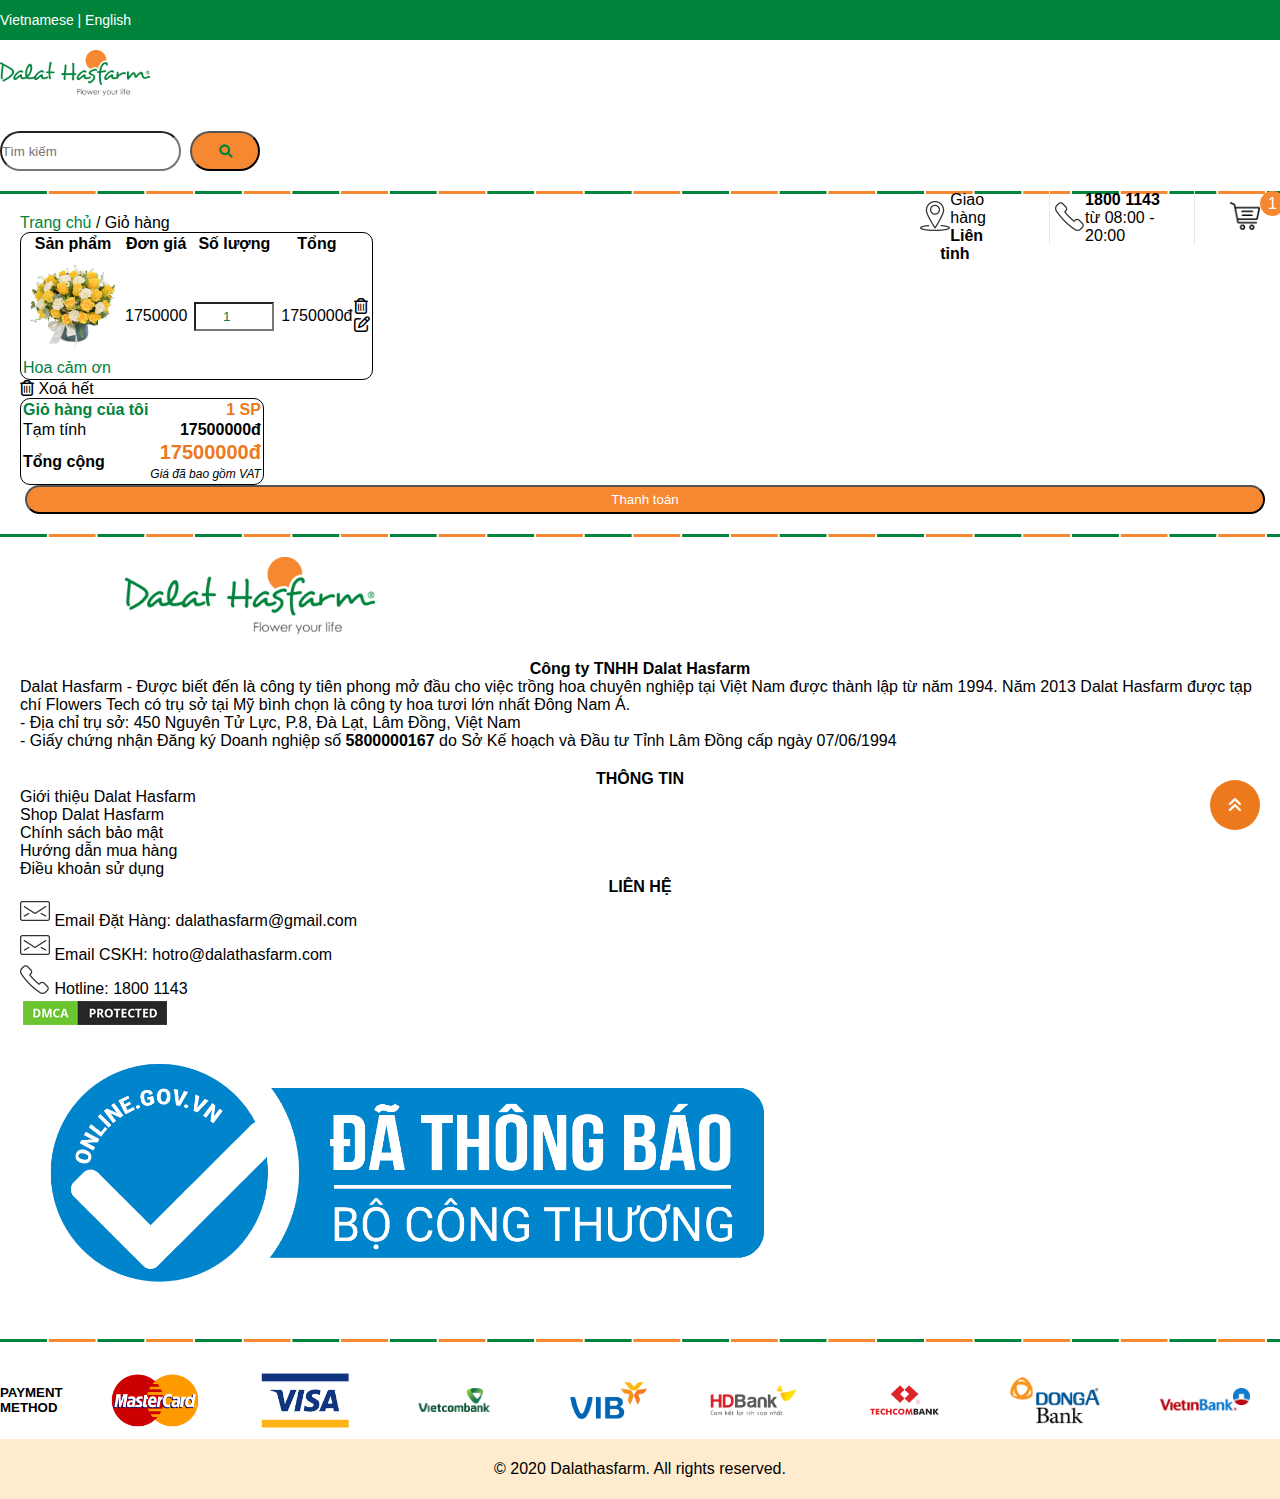
<file: giohang.html>
<!DOCTYPE html>
<html lang="en">
<head>
    <meta charset="UTF-8">
    <meta http-equiv="X-UA-Compatible" content="IE=edge">
    <meta name="viewport" content="width=device-width, initial-scale=1.0">
    <title>Giỏ hàng</title>
    <link href="https://cdn.jsdelivr.net/npm/bootstrap@5.1.3/dist/css/bootstrap.min.css" rel="stylesheet" integrity="sha384-1BmE4kWBq78iYhFldvKuhfTAU6auU8tT94WrHftjDbrCEXSU1oBoqyl2QvZ6jIW3" crossorigin="anonymous">
    <script src="https://cdn.jsdelivr.net/npm/bootstrap@5.1.3/dist/js/bootstrap.bundle.min.js" integrity="sha384-ka7Sk0Gln4gmtz2MlQnikT1wXgYsOg+OMhuP+IlRH9sENBO0LRn5q+8nbTov4+1p" crossorigin="anonymous"></script>
    <script src="https://cdn.jsdelivr.net/npm/@popperjs/core@2.10.2/dist/umd/popper.min.js" integrity="sha384-7+zCNj/IqJ95wo16oMtfsKbZ9ccEh31eOz1HGyDuCQ6wgnyJNSYdrPa03rtR1zdB" crossorigin="anonymous"></script>
    <script src="https://cdn.jsdelivr.net/npm/bootstrap@5.1.3/dist/js/bootstrap.min.js" integrity="sha384-QJHtvGhmr9XOIpI6YVutG+2QOK9T+ZnN4kzFN1RtK3zEFEIsxhlmWl5/YESvpZ13" crossorigin="anonymous"></script>
    <link rel="stylesheet" href="./css/style.css">
    <link rel="stylesheet" href="./css/query.css">
    <link rel="stylesheet" href="https://cdnjs.cloudflare.com/ajax/libs/font-awesome/4.7.0/css/font-awesome.min.css">
    <link rel="stylesheet"href="https://cdnjs.cloudflare.com/ajax/libs/animate.css/4.1.1/animate.min.css"/>
    <link rel="stylesheet" href="./fontawesome/css/all.min.css">   
    <script src="./js/sanpham.js"></script>
    <script src="./js/hotro.js"></script>
    <script src="./js/giohang.js"></script>
    <script src="./js/timkiem.js"></script>
    <script src="./js/chitietsanpham.js"></script>
</head>

<body>
    <header>
        <div class="toggle">
            <div class="row">
                <div class="col-3"><i class="fa-solid fa-bars fa-2x"></i></div>
                <div class="col-9">
                    <ul>    
                        <li><a href="giohang.html"><i class="fa fa-solid fa-cart-shopping fa-2x"></i> <span class="cart-num" style="margin-left: 15px;">1</span></a></li>                                                                  
                    </ul>
                </div>
            </div>
        </div>
        
        <nav class="top-bar container-fluid">
            <div class="row">
                <div id="ngonngu" class="col-12 col-sm-12 col-md-3 col-lg-3"><p><a href="#">Vietnamese</a> | <a href="#">English</a></p></div>
                <div class="col-12 col-sm-12 col-md-9 col-lg-9" id="main-menu">
                    <ul>                      
                        <li><a href="dangnhap.html"><i class="fa fa-regular fa-circle-user"></i>Đăng nhập</a></li> 
                        <li><a href="hotro.html"><i class="fa fa-regular fa-comment"></i></i>Hỗ trợ</a></li>
                        <li><a href="timcuahang.html"><i class="fa fa-solid fa-shop"></i>Tìm cửa hàng</a></li>
                        <li><a href="tintuc.html"><i class="fa fa-regular fa-newspaper"></i>Tin nổi bật</a></li>   
                    </ul>
                </div>
            </div>
        </nav>
        <div class="middle-header row">
            <div class="col-12 col-md-12 col-lg-2 logo"><a href="index.html"><img src="./image/logo.png" alt=""></a></div>
            <div class="col-12 col-md-12 col-lg-5">
                <div class="input-group mb-3">
                    <input id="nameSanPham" type="text" class="form-control" placeholder="Tìm kiếm">
                    <button onclick="ketQuaTimKiem(document.getElementById('nameSanPham').value)" class="btn btn-outline-secondary" type="button" id="button-addon2"><a href="ketquatimkiem.html"><i class="fa-solid fa-magnifying-glass"></i></a></button>
                </div>                
            </div>
            <div class="col-12 col-md-12 col-lg-5">             
                <div id="contact">
                    <ul>
                        <li style="padding-right: 20px;">
                            <a href="giohang.html"><img src="./image/cart.png" alt="">
                                <span class="cart-num">1</span>
                            </a>                    
                        </li>
                        <li style="border-left: 1px solid #e9e9e9; border-right: 1px solid #e9e9e9;">
                            <img src="./image/phone.png" alt="">
                            <ul>
                                <ol><b>1800 1143</b>  </ol>
                                <ol>từ 08:00 - 20:00</ol>
                            </ul>
                        </li>
                        <li>
                            <img src="./image/map.png" alt="">
                            <ul>
                                <ol> Giao hàng </ol>
                                <ol><b>Liên tỉnh</b></ol>
                            </ul>
                        </li>
                    </ul>
                </div>
                
            </div>
        </div>
        <div class="line"></div>
    </header>

    <section class="row container-fluid"><p><a href="index.html">Trang chủ</a> / Giỏ hàng</p>
        <div class="col-12 col-md-12 col-lg-8">
            <table class="table">
                <thead>
                    <tr>
                      <th scope="col">Sản phẩm</th> 
                      <th scope="col">Đơn giá</th>                     
                      <th scope="col">Số lượng</th>
                      <th scope="col" class="sum">Tổng</th>
                      <th scope="col"></th>
                    </tr>
                  </thead>
                  <tbody id="gio-hang">
                    <tr>
                      <td>
                        <img src="./image/hoa-cam-on.jpg" alt="" width="100px"> <br>
                        <a href="detail.html">Hoa cảm ơn</a>                      
                      </td>
                      <td>1750000</td>
                      <td>
                        <div class="soluong">
                            <div class="btn-group">
                                <input class="btn btn-outline-primary" type="number" min="1" value="1">
                            </div>
                        </div>
                      </td>
                      <td>
                          <div class="sum">1750000đ</div>
                      </td>
                      <td><i class="fa-regular fa-trash-can"></i></br><i class="fa-regular fa-pen-to-square" ></i></td>
                    </tr>
                    
                  </tbody>
            </table>
            <i class="fa-regular fa-trash-can" onclick="xoaGioHang()"></i> Xoá hết
        </div>
        <div class="col-12 col-md-12 col-lg-4">
            <table class="table">
                <thead>
                    <tr id="tongSanPham">
                        <th scope="col" class="chuxanh">Giỏ hàng của tôi</th>
                        <th scope="col" class="right-table-cart chucam">1 SP</th>
                    </tr>
                </thead>
                <tbody id="thanh-tien">
                    <tr>
                      <td>Tạm tính</td>
                      <td class="right-table-cart"><b>17500000đ</b></td>
                    </tr>
                    <tr>
                        <td><b>Tổng cộng</b></td>
                        <td class="right-table-cart"><b class="chucam" style="font-size: 20px;">17500000đ</b> </br> <i style="font-size: 12px;">Giá đã bao gồm VAT</i></td>
                    </tr>
                </tbody>
            </table>
            <button class="btn" id="thanhToan" style="width: 100%;"><a href="thanhtoan.html" style="color: white;">Thanh toán</a></button>
        </div>
    </section>

    <footer>
        <div class="line"></div>
        <div class="row">
            <a href="index.html">
                <img class="logo-footer" src="./image/logo.png" alt="logo">
            </a>
        </div>
        <div class="row" style="padding: 20px;">
            <div class="col-12  col-sm-12 col-md-5 col-lg-5"style="margin-bottom: 20px;">
                <h4><b><p>Công ty TNHH Dalat Hasfarm</p></b></h4>
                Dalat Hasfarm - Được biết đến là công ty tiên phong mở đầu cho việc
                    trồng hoa chuyên nghiệp tại Việt Nam được thành lập từ năm 1994.
                    Năm 2013 Dalat Hasfarm được tạp chí Flowers Tech có trụ sở tại Mỹ bình
                    chọn là công ty hoa tươi lớn nhất Đông Nam Á.</br>
                - Địa chỉ trụ sở: 450 Nguyên Tử Lực, P.8, Đà Lạt, Lâm Đồng, Việt Nam</br>
                - Giấy chứng nhận Đăng ký Doanh nghiệp số <b>5800000167</b> do Sở Kế hoạch và Đầu tư
                Tỉnh Lâm Đồng cấp ngày 07/06/1994</br>
            </div>
            <div class="col-5  col-sm-5 col-md-3 col-lg-3">
                <h4><b><p>THÔNG TIN</p></b></h4>
                <ul>
                    <li><a href="#">Giới thiệu Dalat Hasfarm</a></li>
                    <li><a href="#">Shop Dalat Hasfarm</a></li>
                    <li><a href="#"> Chính sách bảo mật</a></li>
                    <li><a href="#">Hướng dẫn mua hàng</a></li>
                    <li><a href="#">Điều khoản sử dụng</a></li>
                </ul>
            </div>
            <div class="col-7 col-sm-7 col-md-4 col-lg-4">
                <h4><b><p>LIÊN HỆ</p></b></h4>
                <ul>
                    <li><img src="./image/mail.png" alt="" width="30px"> Email Đặt Hàng: dalathasfarm@gmail.com</li>
                    <li><img src="./image/mail.png" alt=""width="30px"> Email CSKH: hotro@dalathasfarm.com</li>
                    <li><img src="./image/phone.png" alt=""width="30px"> Hotline: 1800 1143</li>
                    <li><img src="./image/dmca-badge-w150-5x1-01.png" alt=""></li>
                </ul>
                
                <img src="./image/logo-da-thong-bao-website-voi-bo-cong-thuong.png" alt="logo-da-thong-bao-website-voi-bo-cong-thuong" width="60%">
            </div>
        </div>   
        <div class="line"></div>
        <div class="row pay-method">
            <h5 style="text-align: left;"><b>PAYMENT METHOD</b></h5>
            <img src="./image/pay1.png" alt="">
            <img src="./image/pay2.png" alt="">
            <img src="./image/pay3.png" alt="">
            <img src="./image/pay4.png" alt="">
            <img src="./image/pay5.png" alt="">
            <img src="./image/pay6.png" alt="">
            <img src="./image/pay7.png" alt="">
            <img src="./image/pay8.png" alt="">
        </div>
        <div class="text-footer">
            <p>© 2020 Dalathasfarm. All rights reserved.</p>
        </div>
        
    </footer>
    <div id="backtop">
        <i class="fa-solid fa-angles-up"></i>
    </div>
    <script>
        var hienthi=hienThiDanhSachItemGioHang();
        var tongSanPham=chuyenGioHangCuaToiSangHTMl();
        var tamTinh=chuyenThanhTienGioHangCuaToiSangHTMl();
        var cartNum=chuyenSoLoaiSanPhamSangHTMl();
        var thanhToan=nutThanhToan();
    </script>
    <script src="https://code.jquery.com/jquery-3.6.0.js" integrity="sha256-H+K7U5CnXl1h5ywQfKtSj8PCmoN9aaq30gDh27Xc0jk=" crossorigin="anonymous"></script>
    <script src="./js/js.js"></script>
</body>
</html>
</file>
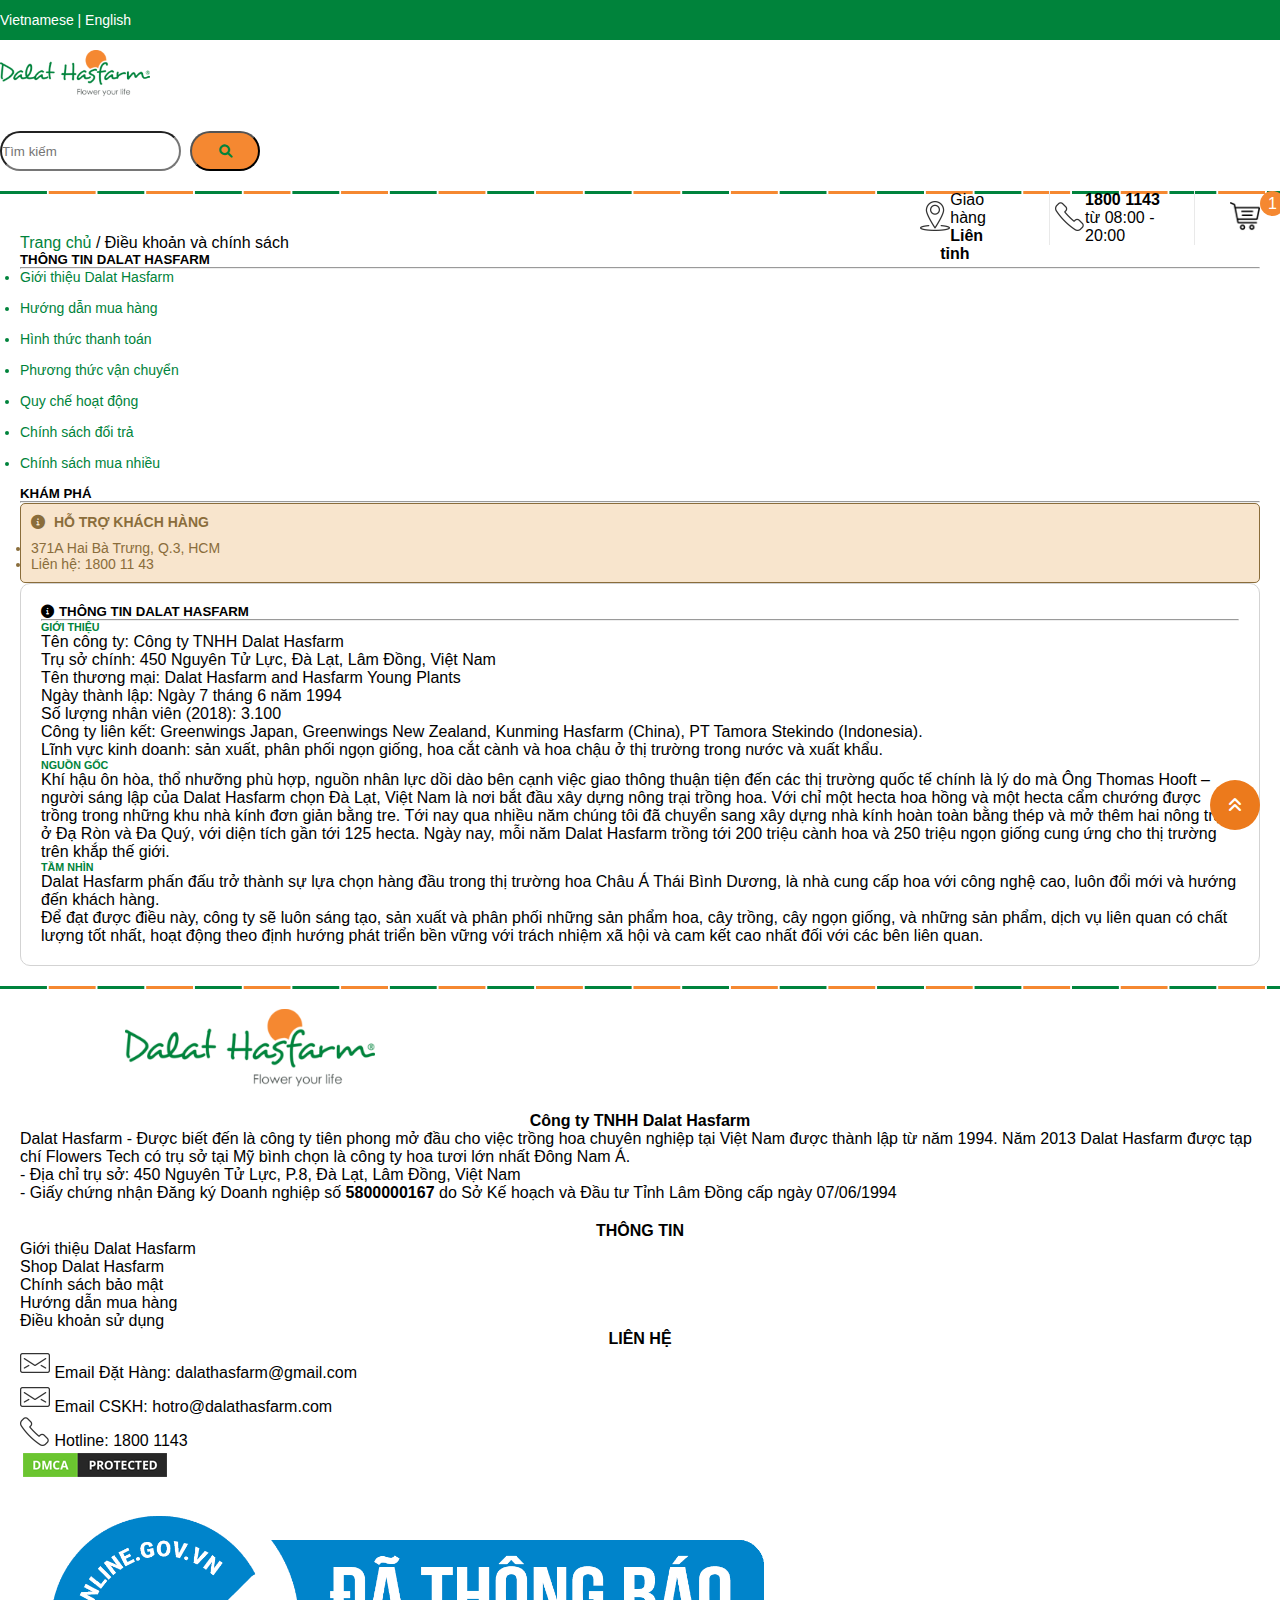
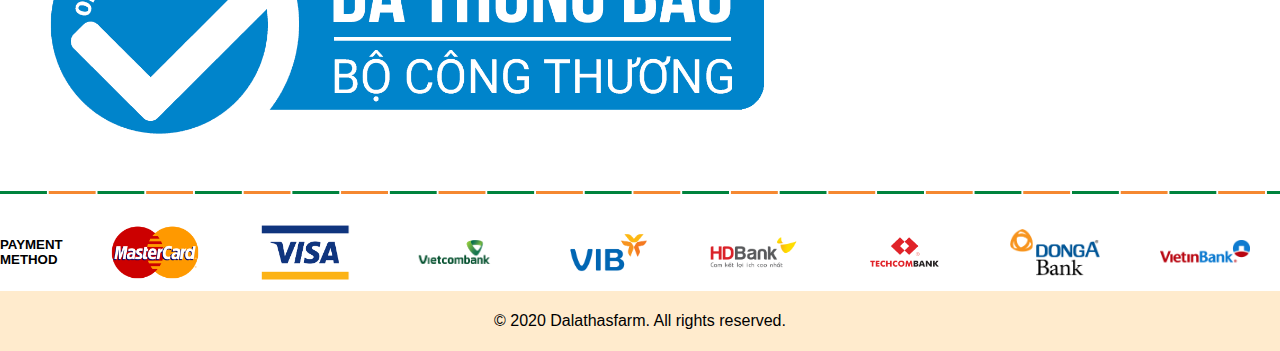
<file: hotro.html>
<!DOCTYPE html>
<html lang="en">
<head>
    <meta charset="UTF-8">
    <meta http-equiv="X-UA-Compatible" content="IE=edge">
    <meta name="viewport" content="width=device-width, initial-scale=1.0">
    <title>Hỗ trợ</title>
    <link href="https://cdn.jsdelivr.net/npm/bootstrap@5.1.3/dist/css/bootstrap.min.css" rel="stylesheet" integrity="sha384-1BmE4kWBq78iYhFldvKuhfTAU6auU8tT94WrHftjDbrCEXSU1oBoqyl2QvZ6jIW3" crossorigin="anonymous">
    <script src="https://cdn.jsdelivr.net/npm/bootstrap@5.1.3/dist/js/bootstrap.bundle.min.js" integrity="sha384-ka7Sk0Gln4gmtz2MlQnikT1wXgYsOg+OMhuP+IlRH9sENBO0LRn5q+8nbTov4+1p" crossorigin="anonymous"></script>
    <script src="https://cdn.jsdelivr.net/npm/@popperjs/core@2.10.2/dist/umd/popper.min.js" integrity="sha384-7+zCNj/IqJ95wo16oMtfsKbZ9ccEh31eOz1HGyDuCQ6wgnyJNSYdrPa03rtR1zdB" crossorigin="anonymous"></script>
    <script src="https://cdn.jsdelivr.net/npm/bootstrap@5.1.3/dist/js/bootstrap.min.js" integrity="sha384-QJHtvGhmr9XOIpI6YVutG+2QOK9T+ZnN4kzFN1RtK3zEFEIsxhlmWl5/YESvpZ13" crossorigin="anonymous"></script>
    <link rel="stylesheet" href="./css/style.css">
    <link rel="stylesheet" href="./css/query.css">
    <link rel="stylesheet" href="https://cdnjs.cloudflare.com/ajax/libs/font-awesome/4.7.0/css/font-awesome.min.css">
    <link rel="stylesheet"href="https://cdnjs.cloudflare.com/ajax/libs/animate.css/4.1.1/animate.min.css"/>
    <link rel="stylesheet" href="./fontawesome/css/all.min.css">   
    <script src="./js/sanpham.js"></script>
    <script src="./js/hotro.js"></script>
    <script src="./js/giohang.js"></script>
    <script src="./js/timkiem.js"></script>
    <script src="./js/chitietsanpham.js"></script>
</head>

<body>
    <header>
        <div class="toggle">
            <div class="row">
                <div class="col-3"><i class="fa-solid fa-bars fa-2x"></i></div>
                <div class="col-9">
                    <ul>    
                        <li><a href="giohang.html"><i class="fa fa-solid fa-cart-shopping fa-2x"></i> <span class="cart-num" style="margin-left: 15px;">1</span></a></li>                                                                  
                    </ul>
                </div>
            </div>
        </div>
        
        <nav class="top-bar container-fluid">
            <div class="row">
                <div id="ngonngu" class="col-12 col-sm-12 col-md-3 col-lg-3"><p><a href="#">Vietnamese</a> | <a href="#">English</a></p></div>
                <div class="col-12 col-sm-12 col-md-9 col-lg-9" id="main-menu">
                    <ul>                      
                        <li><a href="dangnhap.html"><i class="fa fa-regular fa-circle-user"></i>Đăng nhập</a></li> 
                        <li><a href="hotro.html"><i class="fa fa-regular fa-comment"></i></i>Hỗ trợ</a></li>
                        <li><a href="timcuahang.html"><i class="fa fa-solid fa-shop"></i>Tìm cửa hàng</a></li>
                        <li><a href="tintuc.html"><i class="fa fa-regular fa-newspaper"></i>Tin nổi bật</a></li>   
                    </ul>
                </div>
            </div>
        </nav>
        <div class="middle-header row">
            <div class="col-12 col-md-12 col-lg-2 logo"><a href="index.html"><img src="./image/logo.png" alt=""></a></div>
            <div class="col-12 col-md-12 col-lg-5">
                <div class="input-group mb-3">
                    <input id="nameSanPham" type="text" class="form-control" placeholder="Tìm kiếm">
                    <button onclick="ketQuaTimKiem(document.getElementById('nameSanPham').value)" class="btn btn-outline-secondary" type="button" id="button-addon2"><a href="ketquatimkiem.html"><i class="fa-solid fa-magnifying-glass"></i></a></button>
                </div>                
            </div>
            <div class="col-12 col-md-12 col-lg-5">             
                <div id="contact">
                    <ul>
                        <li style="padding-right: 20px;">
                            <a href="giohang.html"><img src="./image/cart.png" alt="">
                                <span class="cart-num">1</span>
                            </a>                    
                        </li>
                        <li style="border-left: 1px solid #e9e9e9; border-right: 1px solid #e9e9e9;">
                            <img src="./image/phone.png" alt="">
                            <ul>
                                <ol><b>1800 1143</b>  </ol>
                                <ol>từ 08:00 - 20:00</ol>
                            </ul>
                        </li>
                        <li>
                            <img src="./image/map.png" alt="">
                            <ul>
                                <ol> Giao hàng </ol>
                                <ol><b>Liên tỉnh</b></ol>
                            </ul>
                        </li>
                    </ul>
                </div>
                
            </div>
        </div>
        <div class="line"></div>
    </header>

    <section class="row" style="padding: 20px;">
        <p><a href="index.html">Trang chủ</a> / Điều khoản và chính sách</p>
        <div class="col-lg-3 phuluc">
            <h5>THÔNG TIN DALAT HASFARM</h5>
            <hr>
            <ul>
                <li>Giới thiệu Dalat Hasfarm</li>
                <li>Hướng dẫn mua hàng</li>
                <li>Hình thức thanh toán</li>
                <li>Phương thức vận chuyển</li>
                <li>Quy chế hoạt động</li>
                <li>Chính sách đổi trả</li>
                <li>Chính sách mua nhiều</li>
            </ul>
            <h5>KHÁM PHÁ</h5>
            <hr>
            <div class="hotro">
                <i class="fa fa-info-circle"></i> <b>HỖ TRỢ KHÁCH HÀNG</b>
                <ul>
                    <li>371A Hai Bà Trưng, Q.3, HCM</li>
                    <li>Liên hệ: 1800 11 43</li>
                </ul>
            </div>
        </div>
        <div class="col-lg-9 content">
            <h5><i class="fa fa-info-circle"></i>THÔNG TIN DALAT HASFARM</h5>
            <hr>
            <span class="chuxanh"><h6>GIỚI THIỆU</h6></span>
            Tên công ty: Công ty TNHH Dalat Hasfarm <br>
            Trụ sở chính: 450 Nguyên Tử Lực, Đà Lạt, Lâm Đồng, Việt Nam<br>
            Tên thương mại: Dalat Hasfarm and Hasfarm Young Plants<br>
            Ngày thành lập: Ngày 7 tháng 6 năm 1994<br>
            Số lượng nhân viên (2018): 3.100<br>
            Công ty liên kết: Greenwings Japan, Greenwings New Zealand, Kunming Hasfarm (China), PT Tamora Stekindo (Indonesia).<br>
            Lĩnh vực kinh doanh: sản xuất, phân phối ngọn giống, hoa cắt cành và hoa chậu ở thị trường trong nước và xuất khẩu.<br>
            <p></p>
            <span class="chuxanh"><h6>NGUỒN GỐC</h6></span>
            Khí hậu ôn hòa, thổ nhưỡng phù hợp, nguồn nhân lực dồi dào bên cạnh việc giao thông thuận tiện đến các thị trường quốc tế chính là lý do mà Ông Thomas Hooft – người sáng lập của Dalat Hasfarm chọn Đà Lạt, Việt Nam là nơi bắt đầu xây dựng nông trại trồng hoa. Với chỉ một hecta hoa hồng và một hecta cẩm chướng được trồng trong những khu nhà kính đơn giản bằng tre. Tới nay qua nhiều năm chúng tôi đã chuyển sang xây dựng nhà kính hoàn toàn bằng thép và mở thêm hai nông trại ở Đạ Ròn và Đa Quý, với diện tích gần tới 125 hecta. Ngày nay, mỗi năm Dalat Hasfarm trồng tới 200 triệu cành hoa và 250 triệu ngọn giống cung ứng cho thị trường trên khắp thế giới. <br>
            <p></p>
            <span class="chuxanh"><h6>TẦM NHÌN</h6></span>
            Dalat Hasfarm phấn đấu trở thành sự lựa chọn hàng đầu trong thị trường hoa Châu Á Thái Bình Dương, là nhà cung cấp hoa với công nghệ cao, luôn đổi mới và hướng đến khách hàng. <br>
            Để đạt được điều này, công ty sẽ luôn sáng tạo, sản xuất và phân phối những sản phẩm hoa, cây trồng, cây ngọn giống, và những sản phẩm, dịch vụ liên quan có chất lượng tốt nhất, hoạt động theo định hướng phát triển bền vững với trách nhiệm xã hội và cam kết cao nhất đối với các bên liên quan.
        </div>
    </section>

    <footer>
        <div class="line"></div>
        <div class="row">
            <a href="index.html">
                <img class="logo-footer" src="./image/logo.png" alt="logo">
            </a>
        </div>
        <div class="row" style="padding: 20px;">
            <div class="col-12  col-sm-12 col-md-5 col-lg-5"style="margin-bottom: 20px;">
                <h4><b><p>Công ty TNHH Dalat Hasfarm</p></b></h4>
                Dalat Hasfarm - Được biết đến là công ty tiên phong mở đầu cho việc
                    trồng hoa chuyên nghiệp tại Việt Nam được thành lập từ năm 1994.
                    Năm 2013 Dalat Hasfarm được tạp chí Flowers Tech có trụ sở tại Mỹ bình
                    chọn là công ty hoa tươi lớn nhất Đông Nam Á.</br>
                - Địa chỉ trụ sở: 450 Nguyên Tử Lực, P.8, Đà Lạt, Lâm Đồng, Việt Nam</br>
                - Giấy chứng nhận Đăng ký Doanh nghiệp số <b>5800000167</b> do Sở Kế hoạch và Đầu tư
                Tỉnh Lâm Đồng cấp ngày 07/06/1994</br>
            </div>
            <div class="col-5  col-sm-5 col-md-3 col-lg-3">
                <h4><b><p>THÔNG TIN</p></b></h4>
                <ul>
                    <li><a href="#">Giới thiệu Dalat Hasfarm</a></li>
                    <li><a href="#">Shop Dalat Hasfarm</a></li>
                    <li><a href="#"> Chính sách bảo mật</a></li>
                    <li><a href="#">Hướng dẫn mua hàng</a></li>
                    <li><a href="#">Điều khoản sử dụng</a></li>
                </ul>
            </div>
            <div class="col-7 col-sm-7 col-md-4 col-lg-4">
                <h4><b><p>LIÊN HỆ</p></b></h4>
                <ul>
                    <li><img src="./image/mail.png" alt="" width="30px"> Email Đặt Hàng: dalathasfarm@gmail.com</li>
                    <li><img src="./image/mail.png" alt=""width="30px"> Email CSKH: hotro@dalathasfarm.com</li>
                    <li><img src="./image/phone.png" alt=""width="30px"> Hotline: 1800 1143</li>
                    <li><img src="./image/dmca-badge-w150-5x1-01.png" alt=""></li>
                </ul>
                
                <img src="./image/logo-da-thong-bao-website-voi-bo-cong-thuong.png" alt="logo-da-thong-bao-website-voi-bo-cong-thuong" width="60%">
            </div>
        </div>   
        <div class="line"></div>
        <div class="row pay-method">
            <h5 style="text-align: left;"><b>PAYMENT METHOD</b></h5>
            <img src="./image/pay1.png" alt="">
            <img src="./image/pay2.png" alt="">
            <img src="./image/pay3.png" alt="">
            <img src="./image/pay4.png" alt="">
            <img src="./image/pay5.png" alt="">
            <img src="./image/pay6.png" alt="">
            <img src="./image/pay7.png" alt="">
            <img src="./image/pay8.png" alt="">
        </div>
        <div class="text-footer">
            <p>© 2020 Dalathasfarm. All rights reserved.</p>
        </div>
        
    </footer>
    <div id="backtop">
        <i class="fa-solid fa-angles-up"></i>
    </div>
    <script>
        var cartNum=chuyenSoLoaiSanPhamSangHTMl();
    </script>
    
    <script src="https://code.jquery.com/jquery-3.6.0.js" integrity="sha256-H+K7U5CnXl1h5ywQfKtSj8PCmoN9aaq30gDh27Xc0jk=" crossorigin="anonymous"></script>
    <script src="./js/js.js"></script>
</body>
</html>
</file>
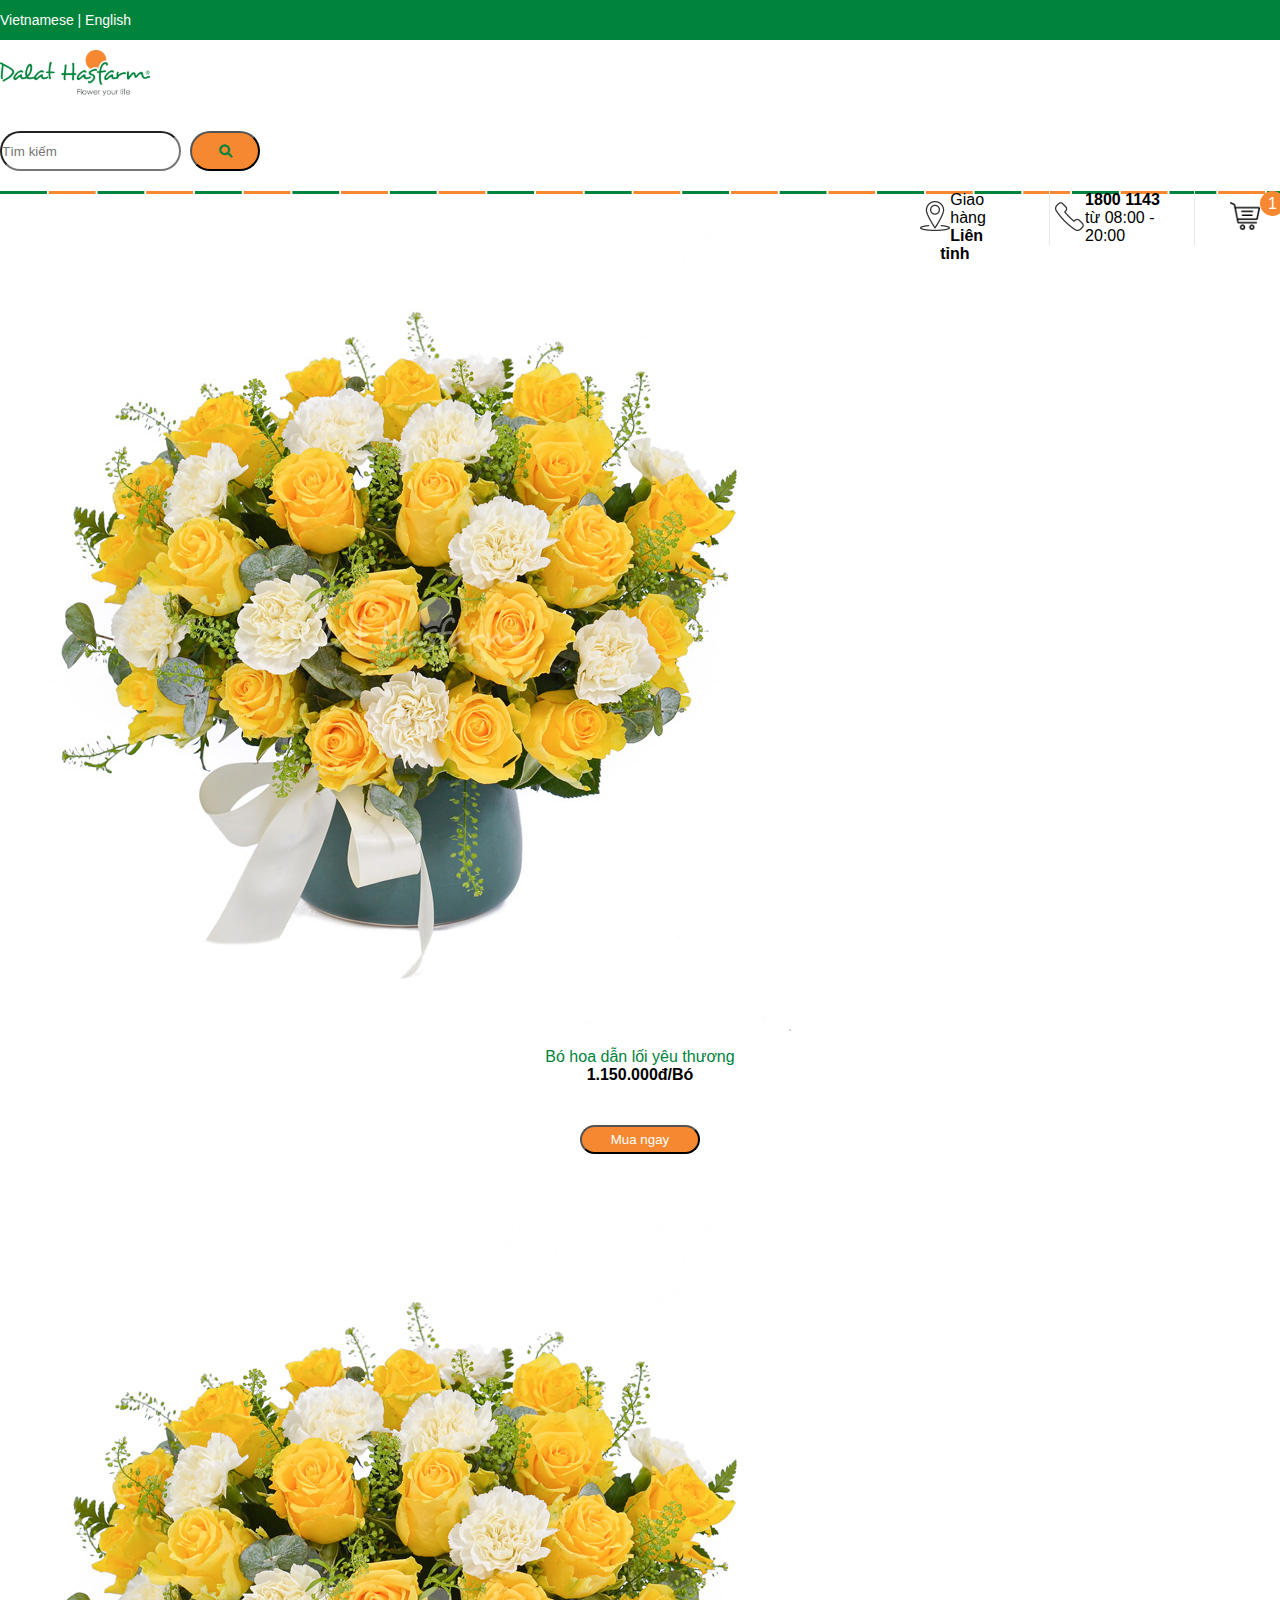
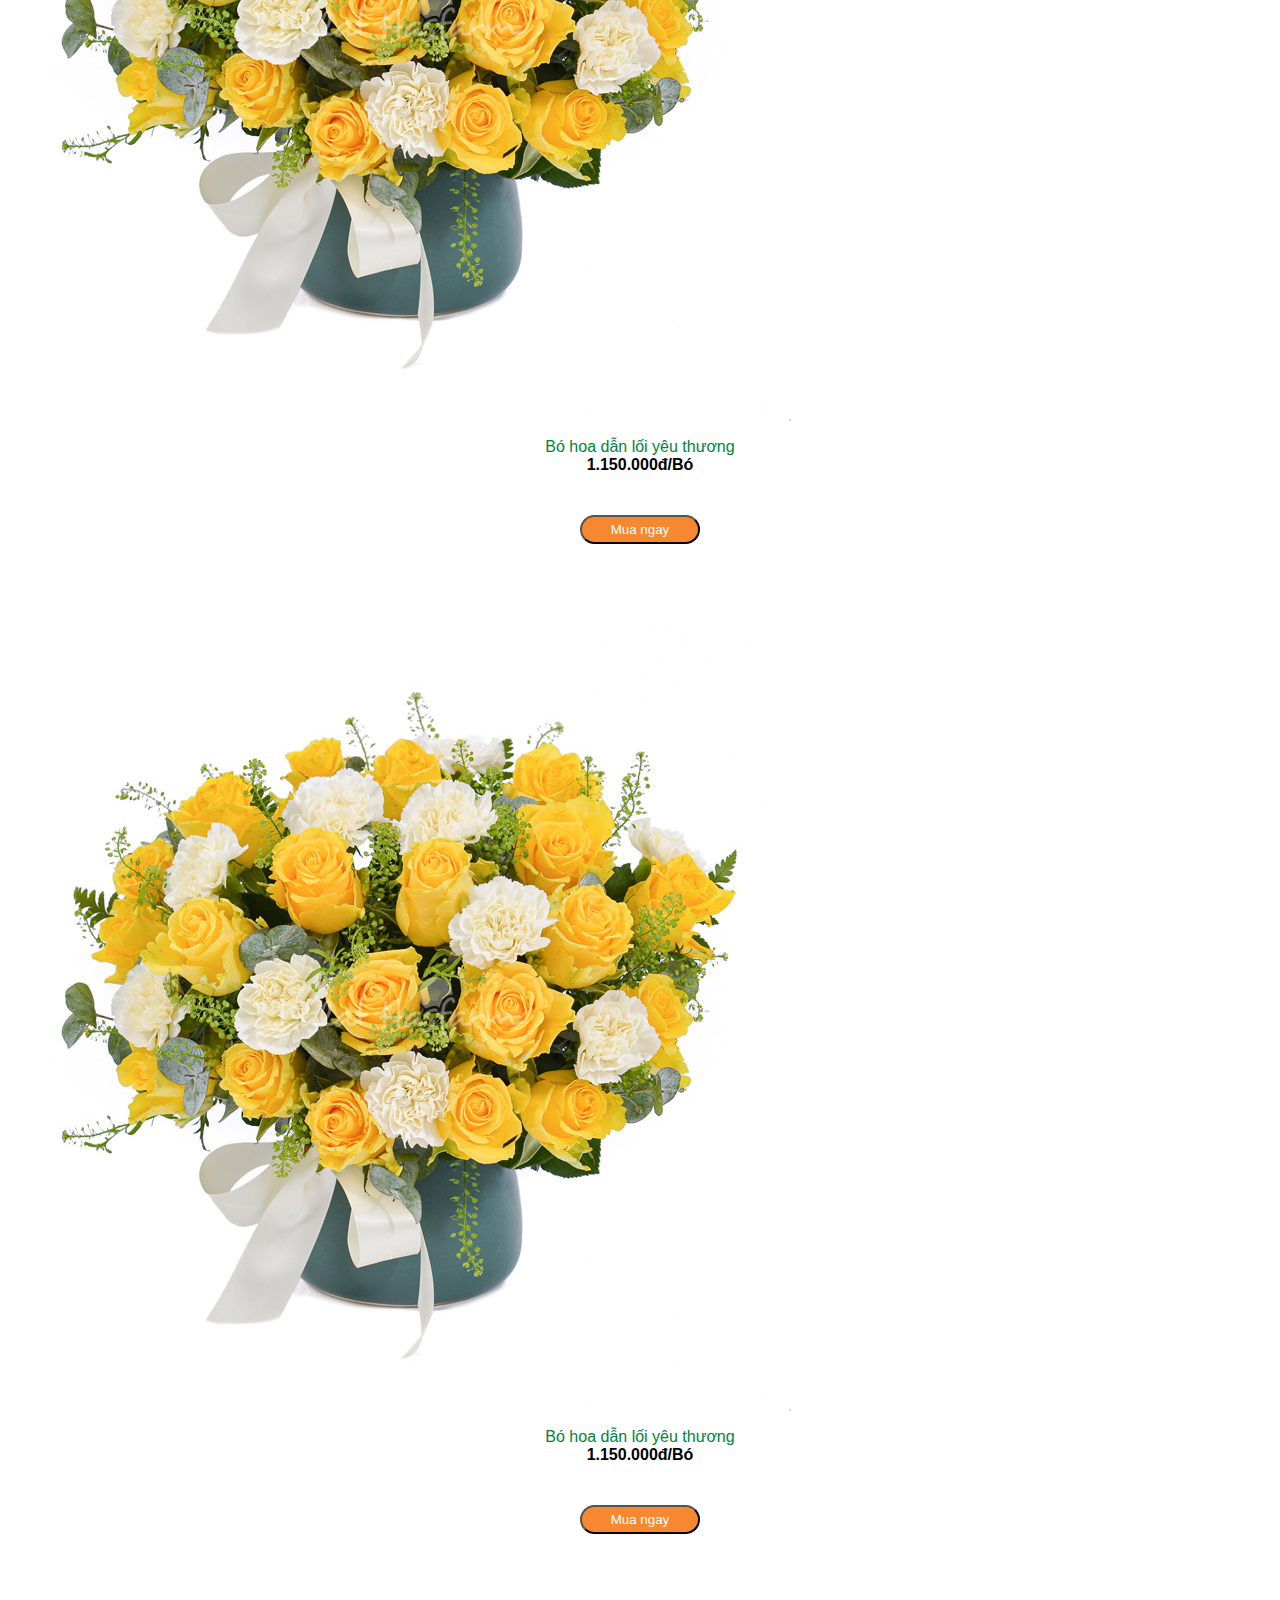
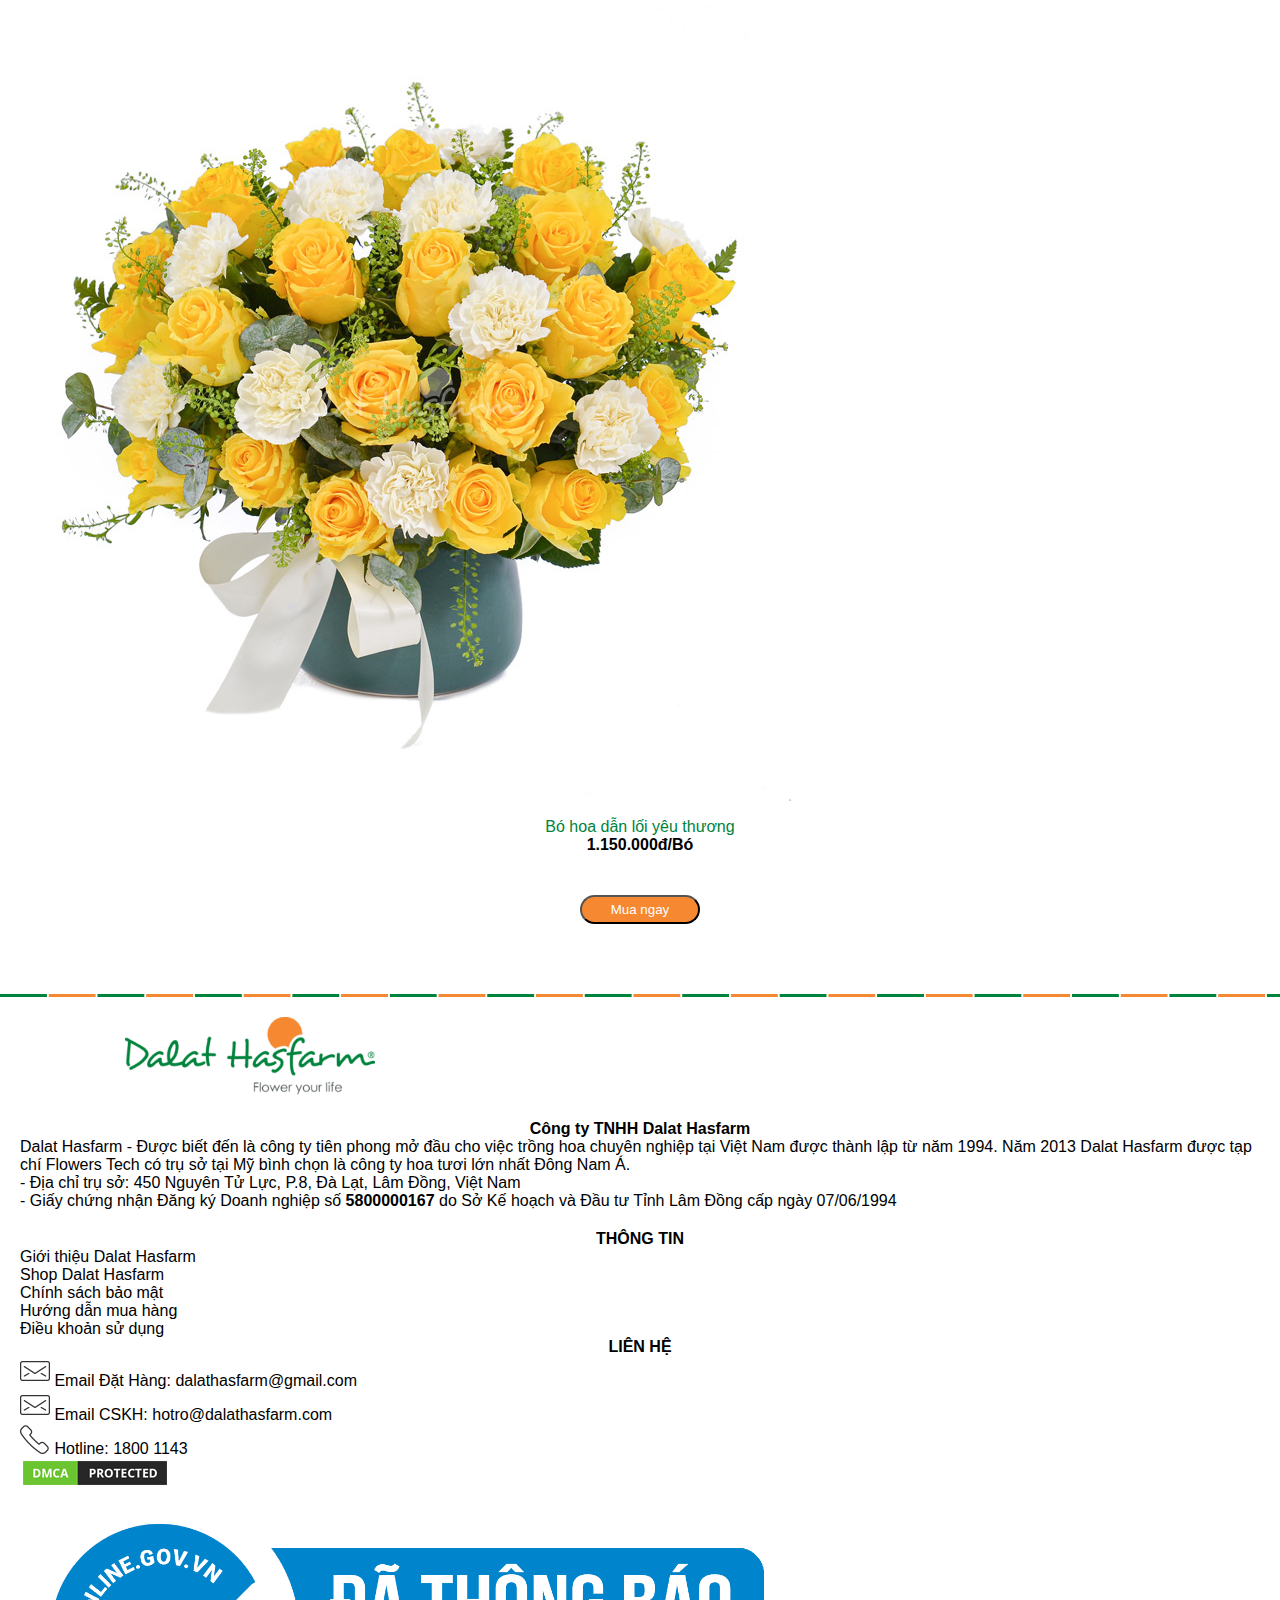
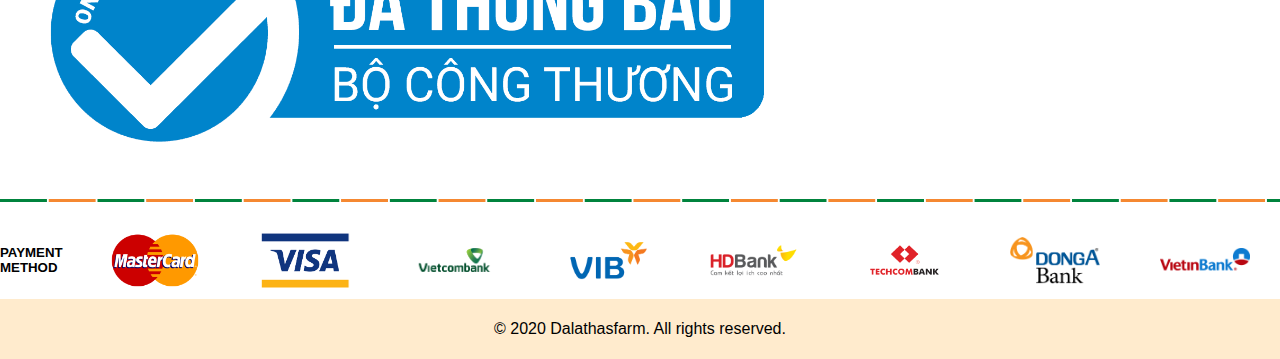
<file: ketquatimkiem.html>
<!DOCTYPE html>
<html lang="en">
<head>
    <meta charset="UTF-8">
    <meta http-equiv="X-UA-Compatible" content="IE=edge">
    <meta name="viewport" content="width=device-width, initial-scale=1.0">
    <title>Document</title>
    <link href="https://cdn.jsdelivr.net/npm/bootstrap@5.1.3/dist/css/bootstrap.min.css" rel="stylesheet" integrity="sha384-1BmE4kWBq78iYhFldvKuhfTAU6auU8tT94WrHftjDbrCEXSU1oBoqyl2QvZ6jIW3" crossorigin="anonymous">
    <script src="https://cdn.jsdelivr.net/npm/bootstrap@5.1.3/dist/js/bootstrap.bundle.min.js" integrity="sha384-ka7Sk0Gln4gmtz2MlQnikT1wXgYsOg+OMhuP+IlRH9sENBO0LRn5q+8nbTov4+1p" crossorigin="anonymous"></script>
    <script src="https://cdn.jsdelivr.net/npm/@popperjs/core@2.10.2/dist/umd/popper.min.js" integrity="sha384-7+zCNj/IqJ95wo16oMtfsKbZ9ccEh31eOz1HGyDuCQ6wgnyJNSYdrPa03rtR1zdB" crossorigin="anonymous"></script>
    <script src="https://cdn.jsdelivr.net/npm/bootstrap@5.1.3/dist/js/bootstrap.min.js" integrity="sha384-QJHtvGhmr9XOIpI6YVutG+2QOK9T+ZnN4kzFN1RtK3zEFEIsxhlmWl5/YESvpZ13" crossorigin="anonymous"></script>
    <link rel="stylesheet" href="./css/style.css">
    <link rel="stylesheet" href="./css/query.css">
    <link rel="stylesheet" href="https://cdnjs.cloudflare.com/ajax/libs/font-awesome/4.7.0/css/font-awesome.min.css">
    <link rel="stylesheet"href="https://cdnjs.cloudflare.com/ajax/libs/animate.css/4.1.1/animate.min.css"/>
    <link rel="stylesheet" href="./fontawesome/css/all.min.css">
    <script src="./js/sanpham.js"></script>
    <script src="./js/hotro.js"></script>
    <script src="./js/giohang.js"></script>
    <script src="./js/timkiem.js"></script>
    <script src="./js/chitietsanpham.js"></script>
</head>
<body>
    <header>
        <div class="toggle">
            <div class="row">
                <div class="col-3"><i class="fa-solid fa-bars fa-2x"></i></div>
                <div class="col-9">
                    <ul>    
                        <li><a href="giohang.html"><i class="fa fa-solid fa-cart-shopping fa-2x"></i> <span class="cart-num" style="margin-left: 15px;">1</span></a></li>                                                                  
                    </ul>
                </div>
            </div>
        </div>
        
        <nav class="top-bar container-fluid">
            <div class="row">
                <div id="ngonngu" class="col-12 col-sm-12 col-md-3 col-lg-3"><p><a href="#">Vietnamese</a> | <a href="#">English</a></p></div>
                <div class="col-12 col-sm-12 col-md-9 col-lg-9" id="main-menu">
                    <ul>                      
                        <li><a href="dangnhap.html"><i class="fa fa-regular fa-circle-user"></i>Đăng nhập</a></li> 
                        <li><a href="hotro.html"><i class="fa fa-regular fa-comment"></i></i>Hỗ trợ</a></li>
                        <li><a href="timcuahang.html"><i class="fa fa-solid fa-shop"></i>Tìm cửa hàng</a></li>
                        <li><a href="tintuc.html"><i class="fa fa-regular fa-newspaper"></i>Tin nổi bật</a></li>   
                    </ul>
                </div>
            </div>
        </nav>
        <div class="middle-header row">
            <div class="col-12 col-md-12 col-lg-2 logo"><a href="index.html"><img src="./image/logo.png" alt=""></a></div>
            <div class="col-12 col-md-12 col-lg-5">
                <div class="input-group mb-3">
                    <input id="nameSanPham" type="text" class="form-control" placeholder="Tìm kiếm">
                    <button onclick="ketQuaTimKiem(document.getElementById('nameSanPham').value)" class="btn btn-outline-secondary" type="button" id="button-addon2"><a href="ketquatimkiem.html"><i class="fa-solid fa-magnifying-glass"></i></a></button>
                </div>                
            </div>
            <div class="col-12 col-md-12 col-lg-5">             
                <div id="contact">
                    <ul>
                        <li style="padding-right: 20px;">
                            <a href="giohang.html"><img src="./image/cart.png" alt="">
                                <span class="cart-num">1</span>
                            </a>                    
                        </li>
                        <li style="border-left: 1px solid #e9e9e9; border-right: 1px solid #e9e9e9;">
                            <img src="./image/phone.png" alt="">
                            <ul>
                                <ol><b>1800 1143</b>  </ol>
                                <ol>từ 08:00 - 20:00</ol>
                            </ul>
                        </li>
                        <li>
                            <img src="./image/map.png" alt="">
                            <ul>
                                <ol> Giao hàng </ol>
                                <ol><b>Liên tỉnh</b></ol>
                            </ul>
                        </li>
                    </ul>
                </div>
                
            </div>
        </div>
        <div class="line"></div>
    </header>

    <div class="row container" style="padding-top: 20px;">        
        <div id="ketQua">
            <div class="row">
                <div class="col-6 col-xs-6 col-sm-6 col-md-3 col-lg-3">
                    <a href="detail.html">
                        <img class="img-fluid" src="./image/hoa-cam-on.jpg" alt="">
                        <p class="product-name">Bó hoa dẫn lối yêu thương</p>
                    </a>
                    <p class="product-price"><b>1.150.000đ/Bó</b></p>
                    <div class="mua">
                        <a href="giohang.html"><button class="btn">Mua ngay</button></a>
                    </div>
                    
                </div>
                <div class="col-6 col-xs-6 col-sm-6 col-md-3 col-lg-3">
                    <a href="#">
                        <img class="img-fluid" src="./image/hoa-cam-on.jpg" alt="">
                        <p class="product-name">Bó hoa dẫn lối yêu thương</p>
                    </a>
                    <p class="product-price"><b>1.150.000đ/Bó</b></p>
                    <div class="mua">
                        <a href="giohang.html"><button class="btn">Mua ngay</button></a>
                    </div>
                </div>
                <div class="col-6 col-xs-6 col-sm-6 col-md-3 col-lg-3">
                    <a href="#">
                        <img class="img-fluid" src="./image/hoa-cam-on.jpg" alt="">
                        <p class="product-name">Bó hoa dẫn lối yêu thương</p>
                    </a>
                    <p class="product-price"><b>1.150.000đ/Bó</b></p>
                    <div class="mua">
                        <a href="giohang.html"><button class="btn">Mua ngay</button></a>
                    </div>
                </div>
                <div class="col-6 col-xs-6 col-sm-6 col-md-3 col-lg-3">
                    <a href="#">
                        <img class="img-fluid" src="./image/hoa-cam-on.jpg" alt="">
                        <p class="product-name">Bó hoa dẫn lối yêu thương</p>
                    </a>
                    <p class="product-price"><b>1.150.000đ/Bó</b></p>
                    <div class="mua">
                        <a href="giohang.html"><button class="btn">Mua ngay</button></a>
                    </div>
                </div>
            </div>
        </div>
    </div>

    <footer>
        <div class="line"></div>
        <div class="row">
            <a href="index.html">
                <img class="logo-footer" src="./image/logo.png" alt="logo">
            </a>
        </div>
        <div class="row" style="padding: 20px;">
            <div class="col-12  col-sm-12 col-md-5 col-lg-5"style="margin-bottom: 20px;">
                <h4><b><p>Công ty TNHH Dalat Hasfarm</p></b></h4>
                Dalat Hasfarm - Được biết đến là công ty tiên phong mở đầu cho việc
                    trồng hoa chuyên nghiệp tại Việt Nam được thành lập từ năm 1994.
                    Năm 2013 Dalat Hasfarm được tạp chí Flowers Tech có trụ sở tại Mỹ bình
                    chọn là công ty hoa tươi lớn nhất Đông Nam Á.</br>
                - Địa chỉ trụ sở: 450 Nguyên Tử Lực, P.8, Đà Lạt, Lâm Đồng, Việt Nam</br>
                - Giấy chứng nhận Đăng ký Doanh nghiệp số <b>5800000167</b> do Sở Kế hoạch và Đầu tư
                Tỉnh Lâm Đồng cấp ngày 07/06/1994</br>
            </div>
            <div class="col-5  col-sm-5 col-md-3 col-lg-3">
                <h4><b><p>THÔNG TIN</p></b></h4>
                <ul>
                    <li><a href="#">Giới thiệu Dalat Hasfarm</a></li>
                    <li><a href="#">Shop Dalat Hasfarm</a></li>
                    <li><a href="#"> Chính sách bảo mật</a></li>
                    <li><a href="#">Hướng dẫn mua hàng</a></li>
                    <li><a href="#">Điều khoản sử dụng</a></li>
                </ul>
            </div>
            <div class="col-7 col-sm-7 col-md-4 col-lg-4">
                <h4><b><p>LIÊN HỆ</p></b></h4>
                <ul>
                    <li><img src="./image/mail.png" alt="" width="30px"> Email Đặt Hàng: dalathasfarm@gmail.com</li>
                    <li><img src="./image/mail.png" alt=""width="30px"> Email CSKH: hotro@dalathasfarm.com</li>
                    <li><img src="./image/phone.png" alt=""width="30px"> Hotline: 1800 1143</li>
                    <li><img src="./image/dmca-badge-w150-5x1-01.png" alt=""></li>
                </ul>
                
                <img src="./image/logo-da-thong-bao-website-voi-bo-cong-thuong.png" alt="logo-da-thong-bao-website-voi-bo-cong-thuong" width="60%">
            </div>
        </div>   
        <div class="line"></div>
        <div class="row pay-method">
            <h5 style="text-align: left;"><b>PAYMENT METHOD</b></h5>
            <img src="./image/pay1.png" alt="">
            <img src="./image/pay2.png" alt="">
            <img src="./image/pay3.png" alt="">
            <img src="./image/pay4.png" alt="">
            <img src="./image/pay5.png" alt="">
            <img src="./image/pay6.png" alt="">
            <img src="./image/pay7.png" alt="">
            <img src="./image/pay8.png" alt="">
        </div>
        <div class="text-footer">
            <p>© 2020 Dalathasfarm. All rights reserved.</p>
        </div>
        
    </footer>
    <script>
        var hienThiKetQuaTimKiem=timKiem();  
        var cartNum=chuyenSoLoaiSanPhamSangHTMl();     
    </script>

    
    <script src="https://code.jquery.com/jquery-3.6.0.js" integrity="sha256-H+K7U5CnXl1h5ywQfKtSj8PCmoN9aaq30gDh27Xc0jk=" crossorigin="anonymous"></script>
    <script src="./js/js.js"></script>
</body>
</html>
</file>
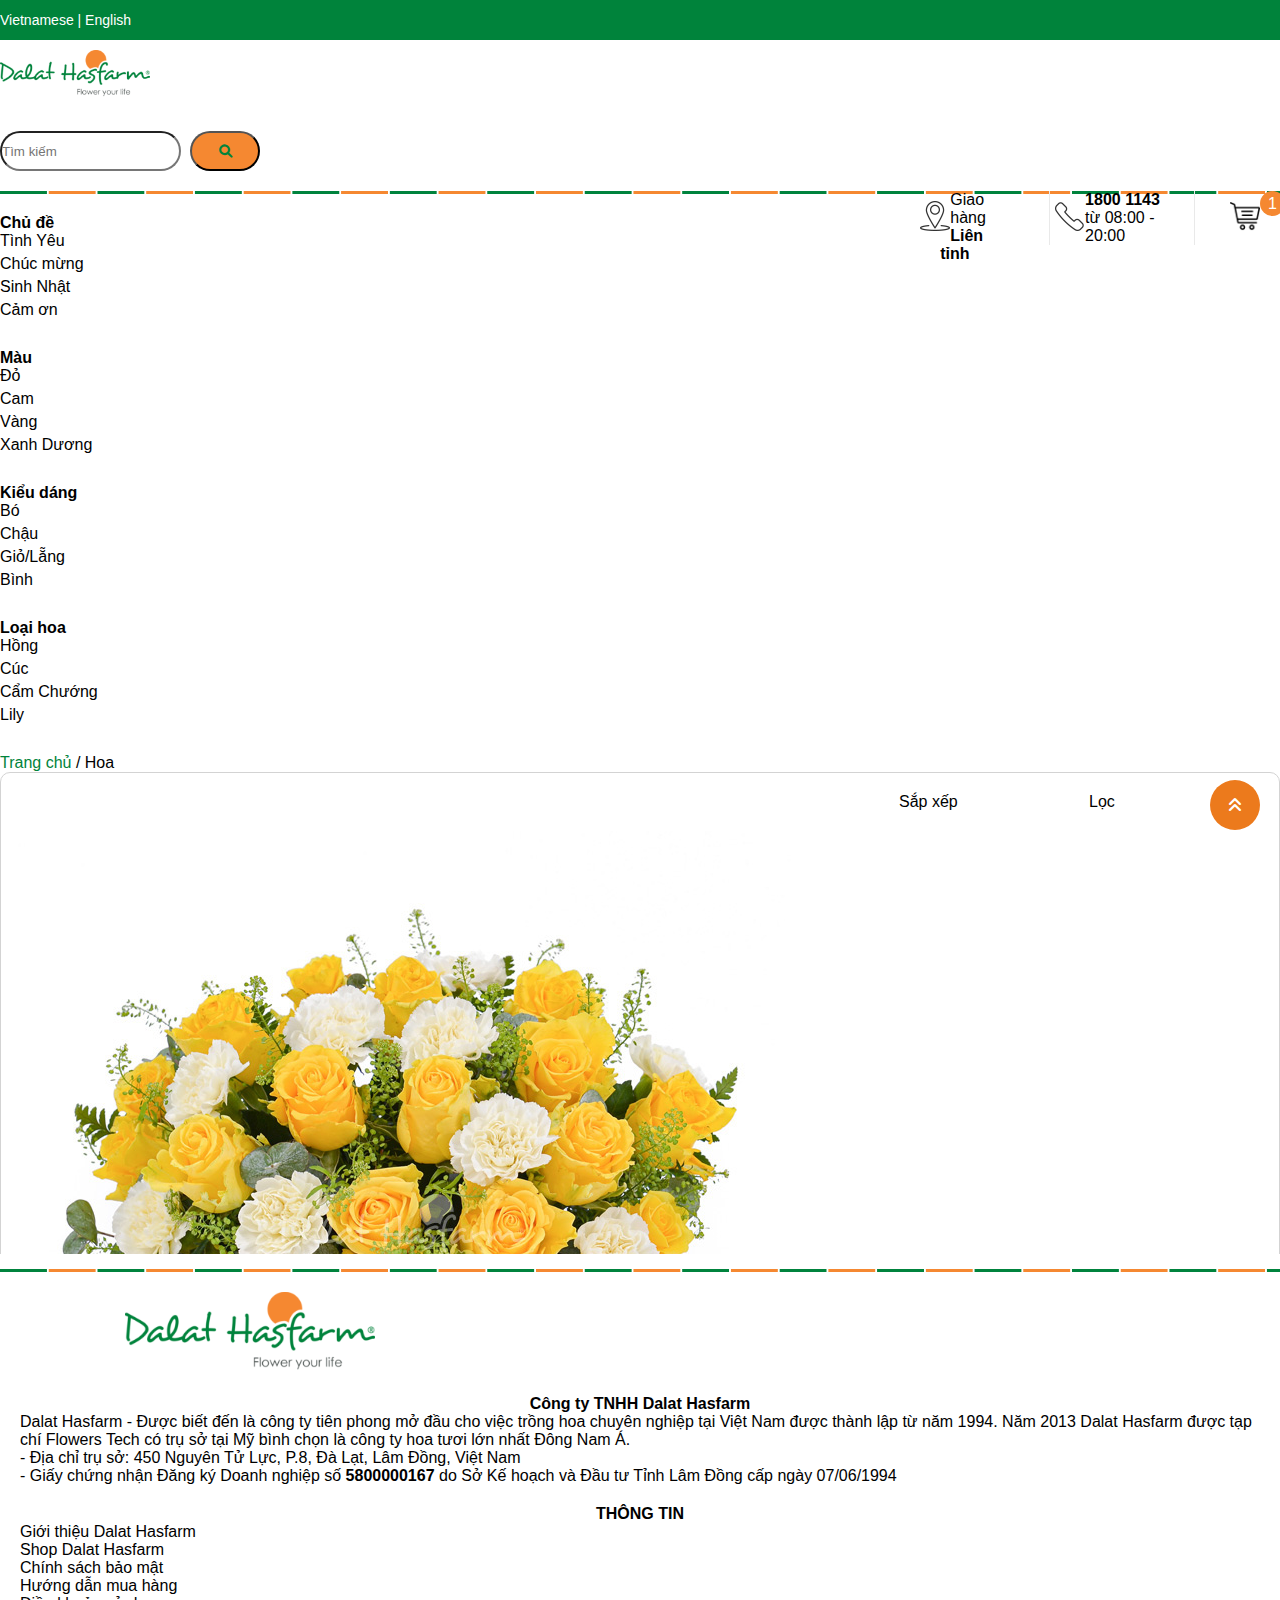
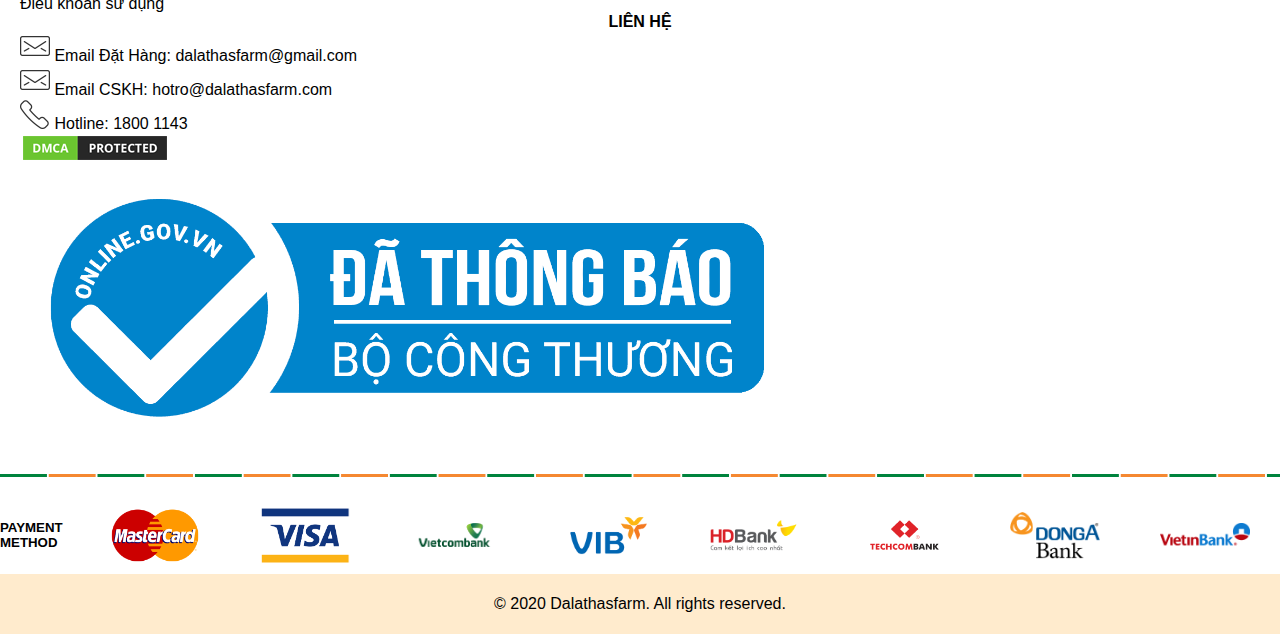
<file: sanpham.html>
<!DOCTYPE html>
<html lang="en">
<head>
    <meta charset="UTF-8">
    <meta http-equiv="X-UA-Compatible" content="IE=edge">
    <meta name="viewport" content="width=device-width, initial-scale=1.0">
    <title>Sản phẩm</title>
    <link href="https://cdn.jsdelivr.net/npm/bootstrap@5.1.3/dist/css/bootstrap.min.css" rel="stylesheet" integrity="sha384-1BmE4kWBq78iYhFldvKuhfTAU6auU8tT94WrHftjDbrCEXSU1oBoqyl2QvZ6jIW3" crossorigin="anonymous">
    <script src="https://cdn.jsdelivr.net/npm/bootstrap@5.1.3/dist/js/bootstrap.bundle.min.js" integrity="sha384-ka7Sk0Gln4gmtz2MlQnikT1wXgYsOg+OMhuP+IlRH9sENBO0LRn5q+8nbTov4+1p" crossorigin="anonymous"></script>
    <script src="https://cdn.jsdelivr.net/npm/@popperjs/core@2.10.2/dist/umd/popper.min.js" integrity="sha384-7+zCNj/IqJ95wo16oMtfsKbZ9ccEh31eOz1HGyDuCQ6wgnyJNSYdrPa03rtR1zdB" crossorigin="anonymous"></script>
    <script src="https://cdn.jsdelivr.net/npm/bootstrap@5.1.3/dist/js/bootstrap.min.js" integrity="sha384-QJHtvGhmr9XOIpI6YVutG+2QOK9T+ZnN4kzFN1RtK3zEFEIsxhlmWl5/YESvpZ13" crossorigin="anonymous"></script>
    <link rel="stylesheet" href="./css/style.css">
    <link rel="stylesheet" href="./css/query.css">
    <link rel="stylesheet" href="https://cdnjs.cloudflare.com/ajax/libs/font-awesome/4.7.0/css/font-awesome.min.css">
    <link rel="stylesheet"href="https://cdnjs.cloudflare.com/ajax/libs/animate.css/4.1.1/animate.min.css"/>
    <link rel="stylesheet" href="./fontawesome/css/all.min.css">   
    <script src="./js/sanpham.js"></script>
    <script src="./js/hotro.js"></script>
    <script src="./js/giohang.js"></script>
    <script src="./js/timkiem.js"></script>
    <script src="./js/chitietsanpham.js"></script>
    <script src="./js/admin.js"></script>
</head>

<body>
    <header>
        <div class="toggle">
            <div class="row">
                <div class="col-3"><i class="fa-solid fa-bars fa-2x"></i></div>
                <div class="col-9">
                    <ul>    
                        <li><a href="giohang.html"><i class="fa fa-solid fa-cart-shopping fa-2x"></i> <span class="cart-num" style="margin-left: 15px;">1</span></a></li>                                                                  
                    </ul>
                </div>
            </div>
        </div>
        
        <nav class="top-bar container-fluid">
            <div class="row">
                <div id="ngonngu" class="col-12 col-sm-12 col-md-3 col-lg-3"><p><a href="#">Vietnamese</a> | <a href="#">English</a></p></div>
                <div class="col-12 col-sm-12 col-md-9 col-lg-9" id="main-menu">
                    <ul>                      
                        <li><a href="dangnhap.html"><i class="fa fa-regular fa-circle-user"></i>Đăng nhập</a></li> 
                        <li><a href="hotro.html"><i class="fa fa-regular fa-comment"></i></i>Hỗ trợ</a></li>
                        <li><a href="timcuahang.html"><i class="fa fa-solid fa-shop"></i>Tìm cửa hàng</a></li>
                        <li><a href="tintuc.html"><i class="fa fa-regular fa-newspaper"></i>Tin nổi bật</a></li>   
                    </ul>
                </div>
            </div>
        </nav>
        <div class="middle-header row">
            <div class="col-12 col-md-12 col-lg-2 logo"><a href="index.html"><img src="./image/logo.png" alt=""></a></div>
            <div class="col-12 col-md-12 col-lg-5">
                <div class="input-group mb-3">
                    <input id="nameSanPham" type="text" class="form-control" placeholder="Tìm kiếm">
                    <button onclick="ketQuaTimKiem(document.getElementById('nameSanPham').value)" class="btn btn-outline-secondary" type="button" id="button-addon2"><a href="ketquatimkiem.html"><i class="fa-solid fa-magnifying-glass"></i></a></button>
                </div>                
            </div>
            <div class="col-12 col-md-12 col-lg-5">             
                <div id="contact">
                    <ul>
                        <li style="padding-right: 20px;">
                            <a href="giohang.html"><img src="./image/cart.png" alt="">
                                <span class="cart-num">1</span>
                            </a>                    
                        </li>
                        <li style="border-left: 1px solid #e9e9e9; border-right: 1px solid #e9e9e9;">
                            <img src="./image/phone.png" alt="">
                            <ul>
                                <ol><b>1800 1143</b>  </ol>
                                <ol>từ 08:00 - 20:00</ol>
                            </ul>
                        </li>
                        <li>
                            <img src="./image/map.png" alt="">
                            <ul>
                                <ol> Giao hàng </ol>
                                <ol><b>Liên tỉnh</b></ol>
                            </ul>
                        </li>
                    </ul>
                </div>
                
            </div>
        </div>
        <div class="line"></div>
    </header>
    <!-- category -->
    <section class="category">
        <div class="container-fluid">
            <div class="row">
                <div class="filter"><i class="fa-solid fa-filter fa-2x"></i></div>
                <category class="category-left col-12 col-sm-12 col-md-3 col-lg-3">
                    <div class="row">
                        <div class="col-6 col-sm-6 col-md-12 col-lg-12">
                            <ul class="list-group">
                                <li class="list-group-item"><b>Chủ đề</b></li>
                                <li class="list-group-item">
                                    <ol>Tình Yêu</ol>
                                    <ol>Chúc mừng</ol>
                                    <ol>Sinh Nhật</ol>
                                    <ol>Cảm ơn</ol>
                                </li>
                              </ul>
                        </div>
                        <div class="col-6 col-sm-6 col-md-12 col-lg-12">
                            <ul class="list-group">
                                <li class="list-group-item"><b>Màu</b></li>
                                <li class="list-group-item">
                                    <ol>Đỏ</ol>
                                    <ol>Cam</ol>
                                    <ol>Vàng</ol>
                                    <ol>Xanh Dương</ol>
                                </li>
                              </ul>
                        </div>
                    </div>
                    <div class="row">
                        <div class="col-6 col-sm-6 col-md-12 col-lg-12">
                            <ul class="list-group">
                                <li class="list-group-item"><b>Kiểu dáng</b></li>
                                <li class="list-group-item">
                                    <ol>Bó</ol>
                                    <ol>Chậu</ol>
                                    <ol>Giỏ/Lẵng</ol>
                                    <ol>Bình</ol>
                                </li>
                              </ul>
                        </div>
                        <div class="col-6 col-sm-6 col-md-12 col-lg-12">  
                            <ul class="list-group">
                                <li class="list-group-item"><b>Loại hoa</b></li>
                                <li class="list-group-item">
                                    <ol>Hồng</ol>
                                    <ol>Cúc</ol>
                                    <ol>Cẩm Chướng</ol>
                                    <ol>Lily</ol>
                                </li>
                              </ul>
                        </div>
                    </div>
              </category>
                <div class="category-right col-12 col-sm-12 col-md-9 col-lg-9">
                    <div class="category-top">
                        <p><a href="index.html">Trang chủ</a> / Hoa</p>
                    </div>
                    <div class="list-products row">
                        <div>
                            <ul>
                                <li>
                                    <div class="loc form-select"onclick="hamDropdownLoc()">
                                        Lọc
                                        <div class="noidung_dropdown_loc">
                                          <a href="#" onclick="hamDropdownLoc1()">Dưới 1 triêu</a>
                                          <a href="#" onclick="hamDropdownLoc2()">1 -> 1,5 triệu</a>
                                          <a href="#" onclick="hamDropdownLoc3()">Trên 1,5 triệu</a>
                                        </div>
                                    </div>
                                </li>
                                <li>
                                    <div class="sap-xep form-select"onclick="hamDropdownSapXep()">
                                        Sắp xếp
                                        <div class="noidung_dropdown_sapxep">
                                          <a href="#" onclick="sapXepGiaTangDan()">Giá tăng dần</a>
                                          <a href="#" onclick="sapXepGiaGiamDan()">Giá giảm dần</a>
                                        </div>
                                    </div>
                                </li>
                            </ul>
                        </div>                       
                        <div id="list-products" class="row">
                            <div class="row">
                                <div class="col-6 col-xs-6 col-sm-6 col-md-3 col-lg-3">
                                    <a href="detail.html">
                                        <img class="img-fluid" src="./image/hoa-cam-on.jpg" alt="">
                                        <p class="product-name">Bó hoa dẫn lối yêu thương</p>
                                    </a>
                                    <p class="product-price"><b>1.150.000đ/Bó</b></p>
                                    <div class="mua">
                                        <a href="giohang.html"><button class="btn">Mua ngay</button></a>
                                    </div>
                                    
                                </div>
                                <div class="col-6 col-xs-6 col-sm-6 col-md-3 col-lg-3">
                                    <a href="#">
                                        <img class="img-fluid" src="./image/hoa-cam-on.jpg" alt="">
                                        <p class="product-name">Bó hoa dẫn lối yêu thương</p>
                                    </a>
                                    <p class="product-price"><b>1.150.000đ/Bó</b></p>
                                    <div class="mua">
                                        <a href="giohang.html"><button class="btn">Mua ngay</button></a>
                                    </div>
                                </div>
                                <div class="col-6 col-xs-6 col-sm-6 col-md-3 col-lg-3">
                                    <a href="#">
                                        <img class="img-fluid" src="./image/hoa-cam-on.jpg" alt="">
                                        <p class="product-name">Bó hoa dẫn lối yêu thương</p>
                                    </a>
                                    <p class="product-price"><b>1.150.000đ/Bó</b></p>
                                    <div class="mua">
                                        <a href="giohang.html"><button class="btn">Mua ngay</button></a>
                                    </div>
                                </div>
                                <div class="col-6 col-xs-6 col-sm-6 col-md-3 col-lg-3">
                                    <a href="#">
                                        <img class="img-fluid" src="./image/hoa-cam-on.jpg" alt="">
                                        <p class="product-name">Bó hoa dẫn lối yêu thương</p>
                                    </a>
                                    <p class="product-price"><b>1.150.000đ/Bó</b></p>
                                    <div class="mua">
                                        <a href="giohang.html"><button class="btn">Mua ngay</button></a>
                                    </div>
                                </div>
                            </div>
                            <div class="row">
                                <div class="col-6 col-xs-6 col-sm-6 col-md-3 col-lg-3">
                                    <a href="detail.html">
                                        <img class="img-fluid" src="./image/hoa-cam-on.jpg" alt="">
                                        <p class="product-name">Bó hoa dẫn lối yêu thương</p>
                                    </a>
                                    <p class="product-price"><b>1.150.000đ/Bó</b></p>
                                    <div class="mua">
                                        <a href="giohang.html"><button class="btn">Mua ngay</button></a>
                                    </div>
                                    
                                </div>
                                <div class="col-6 col-xs-6 col-sm-6 col-md-3 col-lg-3">
                                    <a href="#">
                                        <img class="img-fluid" src="./image/hoa-cam-on.jpg" alt="">
                                        <p class="product-name">Bó hoa dẫn lối yêu thương</p>
                                    </a>
                                    <p class="product-price"><b>1.150.000đ/Bó</b></p>
                                    <div class="mua">
                                        <a href="giohang.html"><button class="btn">Mua ngay</button></a>
                                    </div>
                                </div>
                                <div class="col-6 col-xs-6 col-sm-6 col-md-3 col-lg-3">
                                    <a href="#">
                                        <img class="img-fluid" src="./image/hoa-cam-on.jpg" alt="">
                                        <p class="product-name">Bó hoa dẫn lối yêu thương</p>
                                    </a>
                                    <p class="product-price"><b>1.150.000đ/Bó</b></p>
                                    <div class="mua">
                                        <a href="giohang.html"><button class="btn">Mua ngay</button></a>
                                    </div>
                                </div>
                                <div class="col-6 col-xs-6 col-sm-6 col-md-3 col-lg-3">
                                    <a href="#">
                                        <img class="img-fluid" src="./image/hoa-cam-on.jpg" alt="">
                                        <p class="product-name">Bó hoa dẫn lối yêu thương</p>
                                    </a>
                                    <p class="product-price"><b>1.150.000đ/Bó</b></p>
                                    <div class="mua">
                                        <a href="giohang.html"><button class="btn">Mua ngay</button></a>
                                    </div>
                                </div>
                            </div>
                        </div>
                        <div id="loc-1" class="row"></div>
                        <div id="loc-2"></div>
                        <div id="loc-3"></div>
                        <div class="page">
                            <ul class="pagination">
                              <li class="page-item">
                                <a class="page-link" href="#" aria-label="Previous">
                                  <span aria-hidden="true">&laquo;</span>
                                </a>
                              </li>
                              <li class="page-item"><a class="page-link" href="#">1</a></li>
                              <li class="page-item"><a class="page-link" href="#">2</a></li>
                              <li class="page-item"><a class="page-link" href="#">3</a></li>
                              <li class="page-item">
                                <a class="page-link" href="#" aria-label="Next">
                                  <span aria-hidden="true">&raquo;</span>
                                </a>
                              </li>
                            </ul>
                        </div>
                    </div>                   
                </div>
            </div>
        </div>
    </section>
    <!-- ---------------- -->
    <footer>
        <div class="line"></div>
        <div class="row">
            <a href="index.html">
                <img class="logo-footer" src="./image/logo.png" alt="logo">
            </a>
        </div>
        <div class="row" style="padding: 20px;">
            <div class="col-12  col-sm-12 col-md-5 col-lg-5"style="margin-bottom: 20px;">
                <h4><b><p>Công ty TNHH Dalat Hasfarm</p></b></h4>
                Dalat Hasfarm - Được biết đến là công ty tiên phong mở đầu cho việc
                    trồng hoa chuyên nghiệp tại Việt Nam được thành lập từ năm 1994.
                    Năm 2013 Dalat Hasfarm được tạp chí Flowers Tech có trụ sở tại Mỹ bình
                    chọn là công ty hoa tươi lớn nhất Đông Nam Á.</br>
                - Địa chỉ trụ sở: 450 Nguyên Tử Lực, P.8, Đà Lạt, Lâm Đồng, Việt Nam</br>
                - Giấy chứng nhận Đăng ký Doanh nghiệp số <b>5800000167</b> do Sở Kế hoạch và Đầu tư
                Tỉnh Lâm Đồng cấp ngày 07/06/1994</br>
            </div>
            <div class="col-5  col-sm-5 col-md-3 col-lg-3">
                <h4><b><p>THÔNG TIN</p></b></h4>
                <ul>
                    <li><a href="#">Giới thiệu Dalat Hasfarm</a></li>
                    <li><a href="#">Shop Dalat Hasfarm</a></li>
                    <li><a href="#"> Chính sách bảo mật</a></li>
                    <li><a href="#">Hướng dẫn mua hàng</a></li>
                    <li><a href="#">Điều khoản sử dụng</a></li>
                </ul>
            </div>
            <div class="col-7 col-sm-7 col-md-4 col-lg-4">
                <h4><b><p>LIÊN HỆ</p></b></h4>
                <ul>
                    <li><img src="./image/mail.png" alt="" width="30px"> Email Đặt Hàng: dalathasfarm@gmail.com</li>
                    <li><img src="./image/mail.png" alt=""width="30px"> Email CSKH: hotro@dalathasfarm.com</li>
                    <li><img src="./image/phone.png" alt=""width="30px"> Hotline: 1800 1143</li>
                    <li><img src="./image/dmca-badge-w150-5x1-01.png" alt=""></li>
                </ul>
                
                <img src="./image/logo-da-thong-bao-website-voi-bo-cong-thuong.png" alt="logo-da-thong-bao-website-voi-bo-cong-thuong" width="60%">
            </div>
        </div>   
        <div class="line"></div>
        <div class="row pay-method">
            <h5 style="text-align: left;"><b>PAYMENT METHOD</b></h5>
            <img src="./image/pay1.png" alt="">
            <img src="./image/pay2.png" alt="">
            <img src="./image/pay3.png" alt="">
            <img src="./image/pay4.png" alt="">
            <img src="./image/pay5.png" alt="">
            <img src="./image/pay6.png" alt="">
            <img src="./image/pay7.png" alt="">
            <img src="./image/pay8.png" alt="">
        </div>
        <div class="text-footer">
            <p>© 2020 Dalathasfarm. All rights reserved.</p>
        </div>
        
    </footer>
    <div id="backtop">
        <i class="fa-solid fa-angles-up"></i>
    </div>
    <script>
        var jsonDanhSachSanPham=localStorage.getItem('danhSachSanPham');
        var danhSachSanPham = JSON.parse(jsonDanhSachSanPham);
        var html =chuyenDanhSachDoiTuongSanPham(danhSachSanPham);
        var nodeProducts1 =document.getElementById('list-products');
        nodeProducts1.innerHTML=html;

        var cartNum=chuyenSoLoaiSanPhamSangHTMl();
    </script>
    <script src="https://code.jquery.com/jquery-3.6.0.js" integrity="sha256-H+K7U5CnXl1h5ywQfKtSj8PCmoN9aaq30gDh27Xc0jk=" crossorigin="anonymous"></script>
    <script src="./js/js.js"></script>
</body>
</html>
</file>
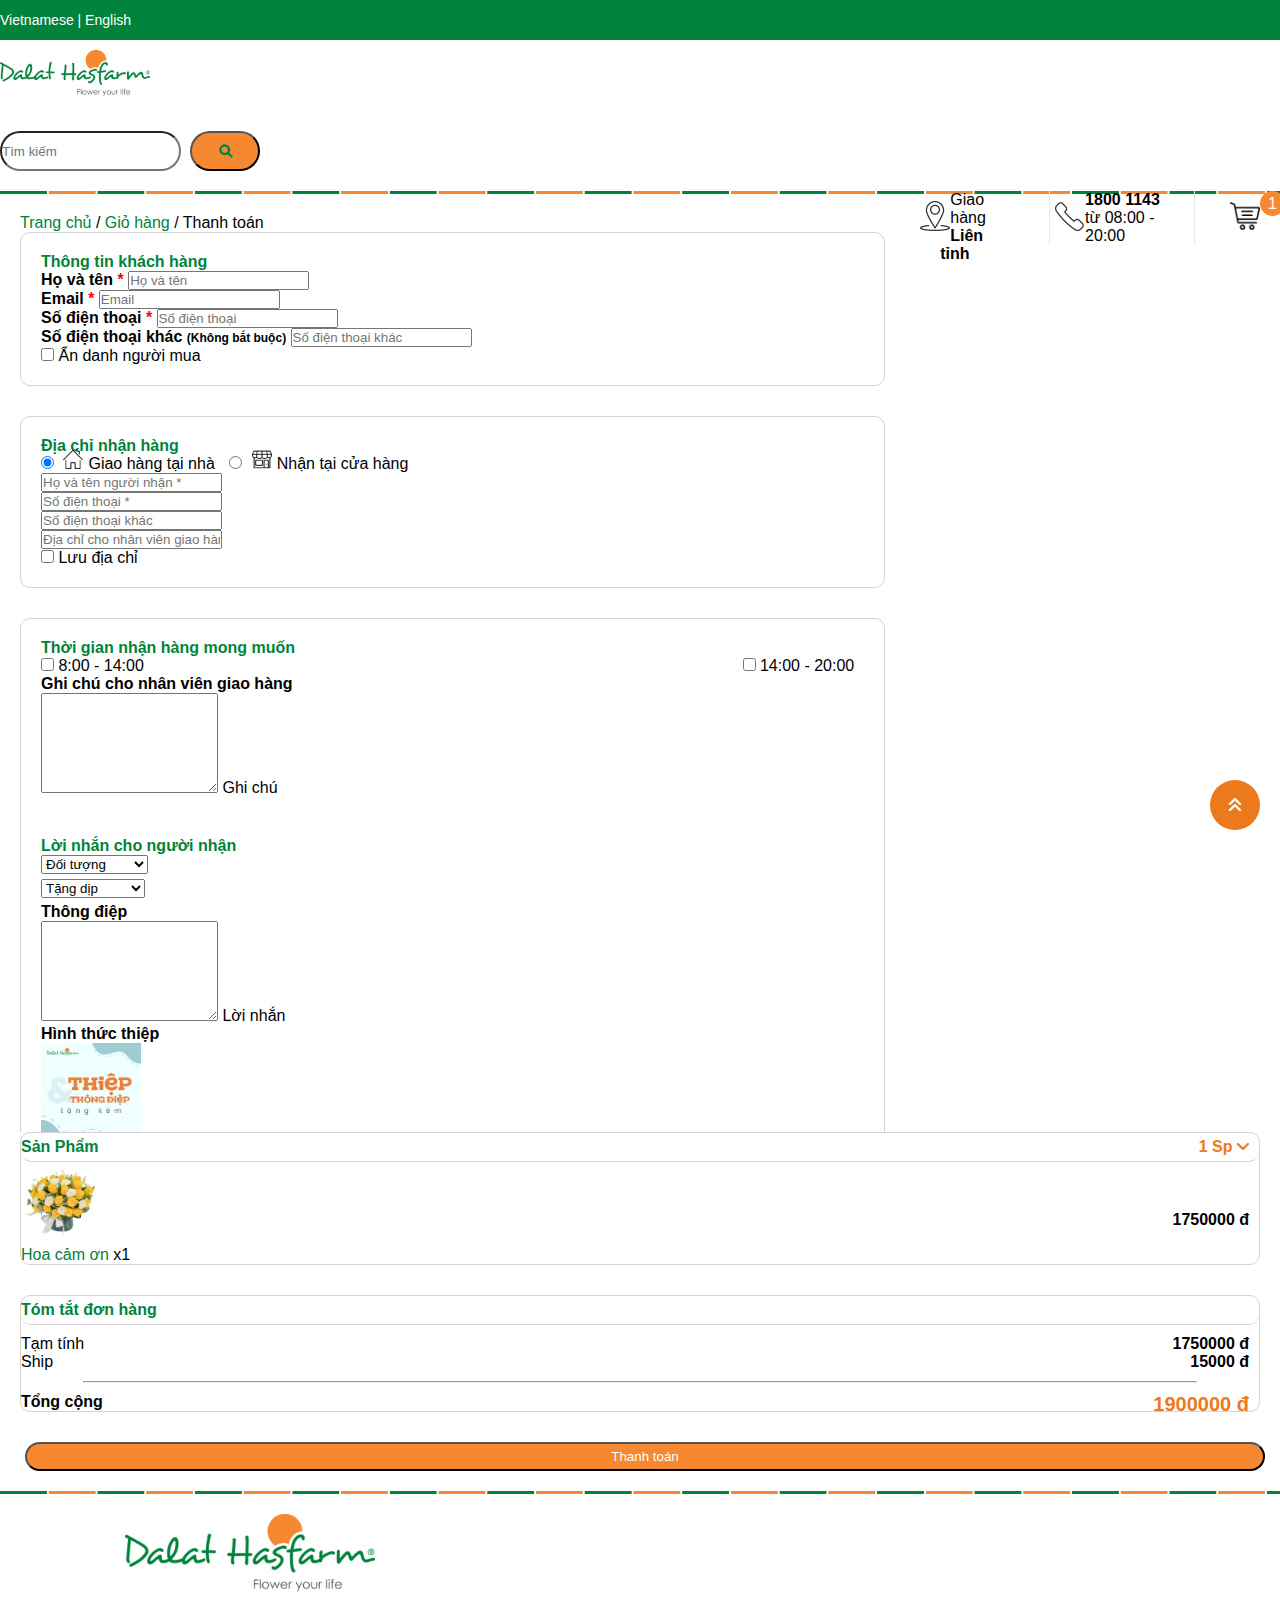
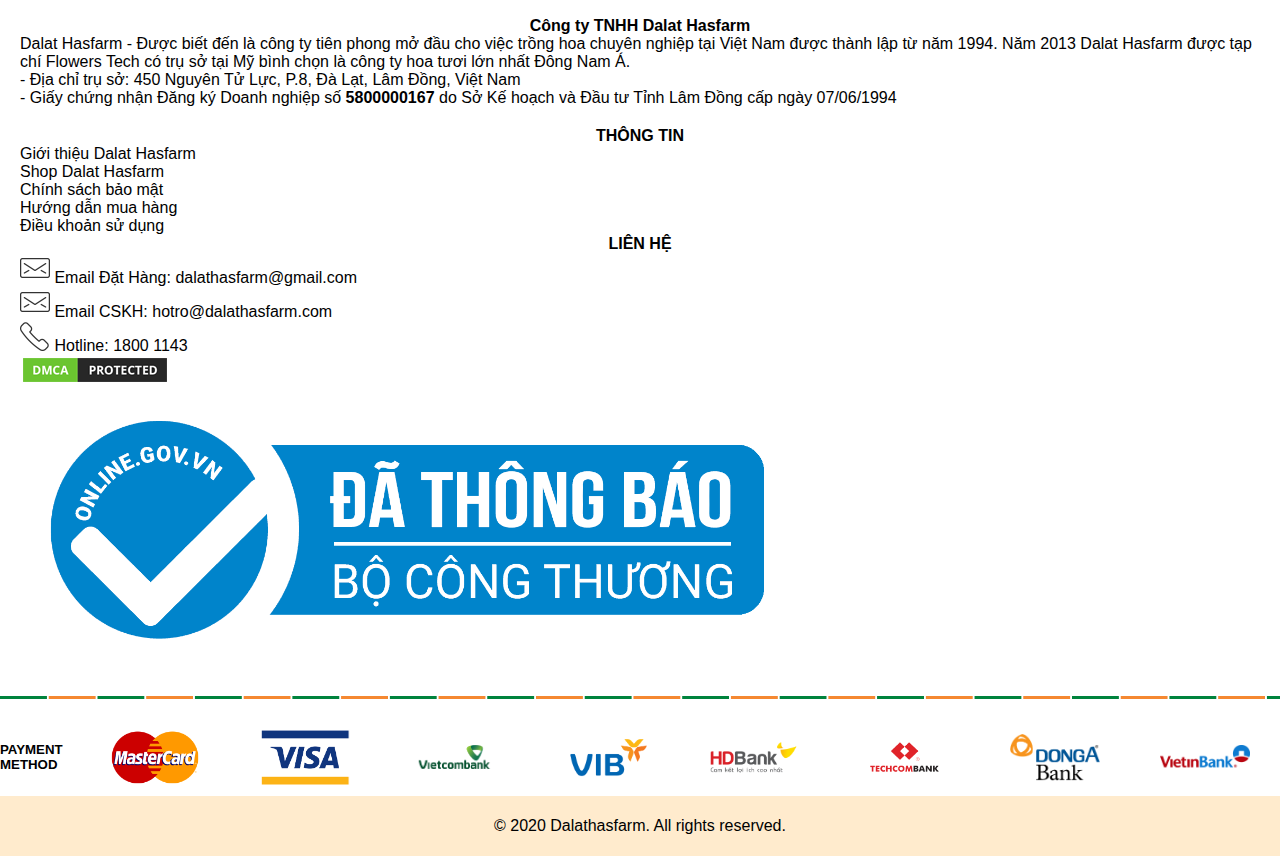
<file: thanhtoan.html>
<!DOCTYPE html>
<html lang="en">
<head>
    <meta charset="UTF-8">
    <meta http-equiv="X-UA-Compatible" content="IE=edge">
    <meta name="viewport" content="width=device-width, initial-scale=1.0">
    <title>Thanh toán</title>
    <link href="https://cdn.jsdelivr.net/npm/bootstrap@5.1.3/dist/css/bootstrap.min.css" rel="stylesheet" integrity="sha384-1BmE4kWBq78iYhFldvKuhfTAU6auU8tT94WrHftjDbrCEXSU1oBoqyl2QvZ6jIW3" crossorigin="anonymous">
    <script src="https://cdn.jsdelivr.net/npm/bootstrap@5.1.3/dist/js/bootstrap.bundle.min.js" integrity="sha384-ka7Sk0Gln4gmtz2MlQnikT1wXgYsOg+OMhuP+IlRH9sENBO0LRn5q+8nbTov4+1p" crossorigin="anonymous"></script>
    <script src="https://cdn.jsdelivr.net/npm/@popperjs/core@2.10.2/dist/umd/popper.min.js" integrity="sha384-7+zCNj/IqJ95wo16oMtfsKbZ9ccEh31eOz1HGyDuCQ6wgnyJNSYdrPa03rtR1zdB" crossorigin="anonymous"></script>
    <script src="https://cdn.jsdelivr.net/npm/bootstrap@5.1.3/dist/js/bootstrap.min.js" integrity="sha384-QJHtvGhmr9XOIpI6YVutG+2QOK9T+ZnN4kzFN1RtK3zEFEIsxhlmWl5/YESvpZ13" crossorigin="anonymous"></script>
    <link rel="stylesheet" href="./css/style.css">
    <link rel="stylesheet" href="./css/query.css">
    <link rel="stylesheet" href="https://cdnjs.cloudflare.com/ajax/libs/font-awesome/4.7.0/css/font-awesome.min.css">
    <link rel="stylesheet"href="https://cdnjs.cloudflare.com/ajax/libs/animate.css/4.1.1/animate.min.css"/>
    <link rel="stylesheet" href="./fontawesome/css/all.min.css">   
    <script src="./js/sanpham.js"></script>
    <script src="./js/hotro.js"></script>
    <script src="./js/giohang.js"></script>
    <script src="./js/timkiem.js"></script>
    <script src="./js/chitietsanpham.js"></script>
    <script src="./js/thanhtoan.js"></script>
    <script src="./js/formvalidation.js"></script>
</head>

<body>
    <header>
        <div class="toggle">
            <div class="row">
                <div class="col-3"><i class="fa-solid fa-bars fa-2x"></i></div>
                <div class="col-9">
                    <ul>    
                        <li><a href="giohang.html"><i class="fa fa-solid fa-cart-shopping fa-2x"></i> <span class="cart-num" style="margin-left: 15px;">1</span></a></li>                                                                  
                    </ul>
                </div>
            </div>
        </div>
        
        <nav class="top-bar container-fluid">
            <div class="row">
                <div id="ngonngu" class="col-12 col-sm-12 col-md-3 col-lg-3"><p><a href="#">Vietnamese</a> | <a href="#">English</a></p></div>
                <div class="col-12 col-sm-12 col-md-9 col-lg-9" id="main-menu">
                    <ul>                      
                        <li><a href="dangnhap.html"><i class="fa fa-regular fa-circle-user"></i>Đăng nhập</a></li> 
                        <li><a href="hotro.html"><i class="fa fa-regular fa-comment"></i></i>Hỗ trợ</a></li>
                        <li><a href="timcuahang.html"><i class="fa fa-solid fa-shop"></i>Tìm cửa hàng</a></li>
                        <li><a href="tintuc.html"><i class="fa fa-regular fa-newspaper"></i>Tin nổi bật</a></li>   
                    </ul>
                </div>
            </div>
        </nav>
        <div class="middle-header row">
            <div class="col-12 col-md-12 col-lg-2 logo"><a href="index.html"><img src="./image/logo.png" alt=""></a></div>
            <div class="col-12 col-md-12 col-lg-5">
                <div class="input-group mb-3">
                    <input id="nameSanPham" type="text" class="form-control" placeholder="Tìm kiếm">
                    <button onclick="ketQuaTimKiem(document.getElementById('nameSanPham').value)" class="btn btn-outline-secondary" type="button" id="button-addon2"><a href="ketquatimkiem.html"><i class="fa-solid fa-magnifying-glass"></i></a></button>
                </div>                
            </div>
            <div class="col-12 col-md-12 col-lg-5">             
                <div id="contact">
                    <ul>
                        <li style="padding-right: 20px;">
                            <a href="giohang.html"><img src="./image/cart.png" alt="">
                                <span class="cart-num">1</span>
                            </a>                    
                        </li>
                        <li style="border-left: 1px solid #e9e9e9; border-right: 1px solid #e9e9e9;">
                            <img src="./image/phone.png" alt="">
                            <ul>
                                <ol><b>1800 1143</b>  </ol>
                                <ol>từ 08:00 - 20:00</ol>
                            </ul>
                        </li>
                        <li>
                            <img src="./image/map.png" alt="">
                            <ul>
                                <ol> Giao hàng </ol>
                                <ol><b>Liên tỉnh</b></ol>
                            </ul>
                        </li>
                    </ul>
                </div>
                
            </div>
        </div>
        <div class="line"></div>
    </header>
    <section>
        <p><a href="index.html">Trang chủ</a> / <a href="giohang.html">Giỏ hàng</a> / Thanh toán</p>
        <div class="row">
            <div class="col-lg-8 thanh-toan-left">
                <div class="thong-tin-khach-hang">
                    <p class="chuxanh">Thông tin khách hàng</p>
                    <div class="row">
                        <div class="mb-3 col-lg-6">
                            <label for="name" class="form-label"><b>Họ và tên <span class="sao">*</span></b></label>
                            <input khongDeTrong noiDungLoiDeTrong='Họ và tên không được để trống'type="text" class="form-control" id="name" placeholder="Họ và tên">
                            <label for="name" class="error" id="name-error"></label>
                        </div>
                        <div class="mb-3 col-lg-6">
                            <label for="email" class="form-label"><b>Email <span class="sao">*</span></b></label>
                            <input khongDeTrong noiDungLoiDeTrong='Email không được để trống' type="text" class="form-control" id="email" placeholder="Email">
                            <label for="email" class="error" id="email-error"></label>
                        </div>
                    </div>
                    <div class="row">
                        <div class="mb-3 col-lg-6">
                            <label for="phone" class="form-label"><b>Số điện thoại <span class="sao">*</span></b></label>
                            <input khongDeTrong noiDungLoiDeTrong='Số điện thoại không được để trống' type="text" class="form-control" id="phone" placeholder="Số điện thoại">
                            <label for="phone" class="error" id="phone-error"></label>
                        </div>
                        <div class="mb-3 col-lg-6">
                            <label for="phonekhac" class="form-label"><b>Số điện thoại khác <span style="font-size: 12px;">(Không bắt buộc)</span></b></label>
                            <input type="text" class="form-control" id="phonekhac" placeholder="Số điện thoại khác">
                        </div>
                    </div>
                    <div class="row">
                        <div class="col-12">
                            <div class="mb-3 form-check">
                                <input type="checkbox" class="form-check-input" id="andanh">
                                <label class="form-check-label" for="andanh">Ẩn danh người mua</label>
                            </div>
                        </div>
                    </div>
                </div>
                <div class="dia-chi-nhan-hang">
                    <p class="chuxanh">Địa chỉ nhận hàng</p>
                    <div class="row">
                        <div class="col-12">
                            <ul>
                                <li onclick="an1()">
                                    <input type="radio" class="form-check-input"name="flexRadioDefault" id="giaodennha" checked>
                                    <label class="form-check-label" for="giaodennha"><img src="./image/giao-den-nha.png" alt="">Giao hàng tại nhà</label>
                                </li>
                                <li onclick="an2(),phiShip(0)" id="ship">
                                    <input type="radio" class="form-check-input" name="flexRadioDefault" id="nhantaishop">
                                    <label class="form-check-label" for="nhantaishop"><img src="./image/nhan-tai-shop.png" alt="">Nhận tại cửa hàng</label>
                                </li>
                            </ul>
                        </div>
                    </div>
                    <div id="giaohangdennha">
                        <div class="row">
                            <div class="mb-3 col-12">
                                <input khongDeTrong noiDungLoiDeTrong='Họ và tên người nhận không được để trống' type="text" class="form-control" id="name-nhan" placeholder="Họ và tên người nhận *">
                                <label for="name-nhan" class="error" id="name-nhan-error"></label>
                            </div>
                        </div>
                        <div class="row">
                            <div class="mb-3 col-lg-6">
                                <input khongDeTrong noiDungLoiDeTrong='Số điện thoại không được để trống' type="text" class="form-control" id="phone-nhan" placeholder="Số điện thoại *">
                                <label for="phone-nhan" class="error" id="phone-nhan-error"></label>
                            </div>
                            <div class="mb-3 col-lg-6">
                                <input type="text" class="form-control" id="phonekhac-nhan" placeholder="Số điện thoại khác">
                            </div>
                        </div>
                        <div class="row">
                            <div class="col-12">
                                <input khongDeTrong noiDungLoiDeTrong='Địa chỉ không được để trống' type="text" class="form-control" id="diachi" placeholder="Địa chỉ cho nhân viên giao hàng *">
                                <label for="diachi" class="error" id="diachi-error"></label>
                            </div>
                        </div>
                        <div class="row">
                            <div class="col-12">
                                <div class="mb-3 form-check">
                                    <input type="checkbox" class="form-check-input" id="luudiachi">
                                    <label class="form-check-label" for="luudiachi">Lưu địa chỉ</label>
                                </div>
                            </div>
                        </div>
                    </div>
                    <div id="nhanhangtaishop">
                        <span class="chucam">Quý khách vui lòng đến trực tiếp và liên hệ nhân viên để được nhận hàng tại Shop Xã Đàn (Đống Đa)</span><br>
                        <span>Địa chỉ: <b>350 Xã Đàn, Phường Phương Liên, Quận Đống Đa, Thành Phố Hà Nội</b></span><br>
                        <span>Giờ mở cửa: <b>7:00 - 20:00 Cả Thứ 7 Và CN, Ngày Lễ</b></span>
                    </div>
                </div>
                <div class="row dichvu">
                    <div class="col-lg-6 thoi-gian-nhan-hang-mong-muon">
                        <p class="chuxanh">Thời gian nhận hàng mong muốn</p>
                        <ul>
                            <li>
                                <input type="checkbox" class="form-check-input" id="sang">
                                <label class="form-check-label" for="sang">8:00 - 14:00</label>
                            </li>
                            <li style="float: right;">
                                <input type="checkbox" class="form-check-input" id="chieu">
                                <label class="form-check-label" for="chieu">14:00 - 20:00</label>
                            </li>
                        </ul>
                        <p><b>Ghi chú cho nhân viên giao hàng</b></p>
                        <div class="row1">
                            <div class="col-12">
                                <div class="form-floating">
                                    <textarea class="form-control"></textarea>
                                    <label for="ghichu">Ghi chú</label>
                                </div>
                            </div>
                        </div>
                    </div>
                    <div class="col-lg-6 loi-nhan">
                        <p class="chuxanh">Lời nhắn cho người nhận</p>
                        <div class="row">
                            <div class="col-6">
                                <select class="form-select" aria-label="Default select example">
                                    <option selected>Đối tượng</option>
                                    <option value="Cha/Mẹ">Cha/Mẹ</option>
                                    <option value="Vợ Chồng">Vợ Chồng</option>
                                    <option value="Người thương">Người thương</option>
                                    <option value="Bạn bè">Bạn bè</option>
                                </select>
                                
                            </div>
                            <div class="col-6">
                                <select class="form-select" aria-label="Default select example">
                                    <option selected>Tặng dịp</option>
                                    <option value="Sinh nhật">Sinh nhật</option>
                                    <option value="Chúc mừng">Chúc mừng</option>
                                    <option value="Cảm ơn">Cảm ơn</option>
                                    <option value="Ngày đặc biệt">Ngày đặc biệt</option>
                                </select>
                                
                            </div>
                            <div class="col-lg-6">
                                <p><b>Thông điệp</b></p>
                                <div class="form-floating">
                                    <textarea class="form-control"></textarea>
                                    <label for="ghichu">Lời nhắn</label>
                                </div>
                            </div>
                            <div class="col-lg-6">
                                <div>
                                    <p><b>Hình thức thiệp</b></p>
                                    <img src="./image/card-1.jpg" alt="" width="100px">
                                </div>
                            </div>
                        </div>
                    </div>
                </div>
                <div class="phuong-thuc-thanh-toan">
                    <p class="chuxanh">Chọn phương thức thanh toán</p>
                    <div class="row">
                        <div class="col-12">
                            <ul>
                                <li id="pay1" onclick="doiMau1()"><img src="./image/visa.png" alt=""><br><span><b>Visa / Mastercard</b></span></li>
                                <li id="pay2" onclick="doiMau2()"><img src="./image/atm.png" alt=""><br><span><b>Thẻ ATM nội địa</b></span></li>
                                <li id="pay3" onclick="doiMau3()"><img src="./image/tien-mat.png" alt=""><br><span><b>Thanh toán khi nhận hàng</b></span></li>
                            </ul>
                        </div>
                    </div>
                </div>
            </div>
            <div class="col-lg-4">
                <div class="sanpham">
                    <div class="tieude" id="tieude">
                        <ul>
                            <li class="chuxanh">Sản Phẩm</li>
                            <li style="float: right;"class="chucam">1 Sp <i class="fa-solid fa-angle-down"></i></li>
                        </ul>
                    </div>
                    <div class="noidung" id="noidung">
                        <ul>
                            <li>
                                <img src="./image/hoa-cam-on.jpg" alt="" width="80px"><br>
                                <a href="detail.html">Hoa cảm ơn</a> x1
                            </li>
                            <li style="float: right;margin: -35px auto;"><b>1750000 đ</b></li>
                        </ul>
                    </div>
                </div>
                <div class="tomtatdonhang">
                    <div class="tieude1">
                        <ul>
                            <li class="chuxanh">Tóm tắt đơn hàng</li>
                        </ul>
                    </div>
                    <div class="noidung1" id="noidung1">
                        <ul style="margin-top: 10px;">
                            <li>Tạm tính</li>
                            <li style="float: right;"><b>1750000 đ</b></li>
                        </ul>
                        <ul>
                            <li>Ship</li>
                            <li style="float: right;"><b>15000 đ</b></li>
                        </ul>
                        <hr style="width: 90%; margin: 10px auto 10px;">
                        <ul>
                            <li><b>Tổng cộng</b></li>
                            <li style="float: right; font-size: 20px;" class="chucam">1900000 đ</li>
                        </ul>
                    </div>
                </div>
                <button class="btn" style="width: 100%;" onclick="onclickThanhToan()">Thanh toán</button>
            </div>
        </div>
    </section>
    <footer>
        <div class="line"></div>
        <div class="row">
            <a href="index.html">
                <img class="logo-footer" src="./image/logo.png" alt="logo">
            </a>
        </div>
        <div class="row" style="padding: 20px;">
            <div class="col-12  col-sm-12 col-md-5 col-lg-5"style="margin-bottom: 20px;">
                <h4><b><p>Công ty TNHH Dalat Hasfarm</p></b></h4>
                Dalat Hasfarm - Được biết đến là công ty tiên phong mở đầu cho việc
                    trồng hoa chuyên nghiệp tại Việt Nam được thành lập từ năm 1994.
                    Năm 2013 Dalat Hasfarm được tạp chí Flowers Tech có trụ sở tại Mỹ bình
                    chọn là công ty hoa tươi lớn nhất Đông Nam Á.</br>
                - Địa chỉ trụ sở: 450 Nguyên Tử Lực, P.8, Đà Lạt, Lâm Đồng, Việt Nam</br>
                - Giấy chứng nhận Đăng ký Doanh nghiệp số <b>5800000167</b> do Sở Kế hoạch và Đầu tư
                Tỉnh Lâm Đồng cấp ngày 07/06/1994</br>
            </div>
            <div class="col-5  col-sm-5 col-md-3 col-lg-3">
                <h4><b><p>THÔNG TIN</p></b></h4>
                <ul>
                    <li><a href="#">Giới thiệu Dalat Hasfarm</a></li>
                    <li><a href="#">Shop Dalat Hasfarm</a></li>
                    <li><a href="#"> Chính sách bảo mật</a></li>
                    <li><a href="#">Hướng dẫn mua hàng</a></li>
                    <li><a href="#">Điều khoản sử dụng</a></li>
                </ul>
            </div>
            <div class="col-7 col-sm-7 col-md-4 col-lg-4">
                <h4><b><p>LIÊN HỆ</p></b></h4>
                <ul>
                    <li><img src="./image/mail.png" alt="" width="30px"> Email Đặt Hàng: dalathasfarm@gmail.com</li>
                    <li><img src="./image/mail.png" alt=""width="30px"> Email CSKH: hotro@dalathasfarm.com</li>
                    <li><img src="./image/phone.png" alt=""width="30px"> Hotline: 1800 1143</li>
                    <li><img src="./image/dmca-badge-w150-5x1-01.png" alt=""></li>
                </ul>
                
                <img src="./image/logo-da-thong-bao-website-voi-bo-cong-thuong.png" alt="logo-da-thong-bao-website-voi-bo-cong-thuong" width="60%">
            </div>
        </div>   
        <div class="line"></div>
        <div class="row pay-method">
            <h5 style="text-align: left;"><b>PAYMENT METHOD</b></h5>
            <img src="./image/pay1.png" alt="">
            <img src="./image/pay2.png" alt="">
            <img src="./image/pay3.png" alt="">
            <img src="./image/pay4.png" alt="">
            <img src="./image/pay5.png" alt="">
            <img src="./image/pay6.png" alt="">
            <img src="./image/pay7.png" alt="">
            <img src="./image/pay8.png" alt="">
        </div>
        <div class="text-footer">
            <p>© 2020 Dalathasfarm. All rights reserved.</p>
        </div>
        
    </footer>
    <div id="backtop">
        <i class="fa-solid fa-angles-up"></i>
    </div>
    <script>
        var cartNum=chuyenSoLoaiSanPhamSangHTMl();
        var tieuDe=chuyenTieuDeBangSanPhamSangHTML();
        var noiDung=chuyenDanhSachItemGioHangSangHTML();
        var noiDung1=chuyenBangTomTatDonHangSangHTML();
    </script>
    
    <script src="https://code.jquery.com/jquery-3.6.0.js" integrity="sha256-H+K7U5CnXl1h5ywQfKtSj8PCmoN9aaq30gDh27Xc0jk=" crossorigin="anonymous"></script>
    <script src="./js/js.js"></script>
</body>
</html>
</file>
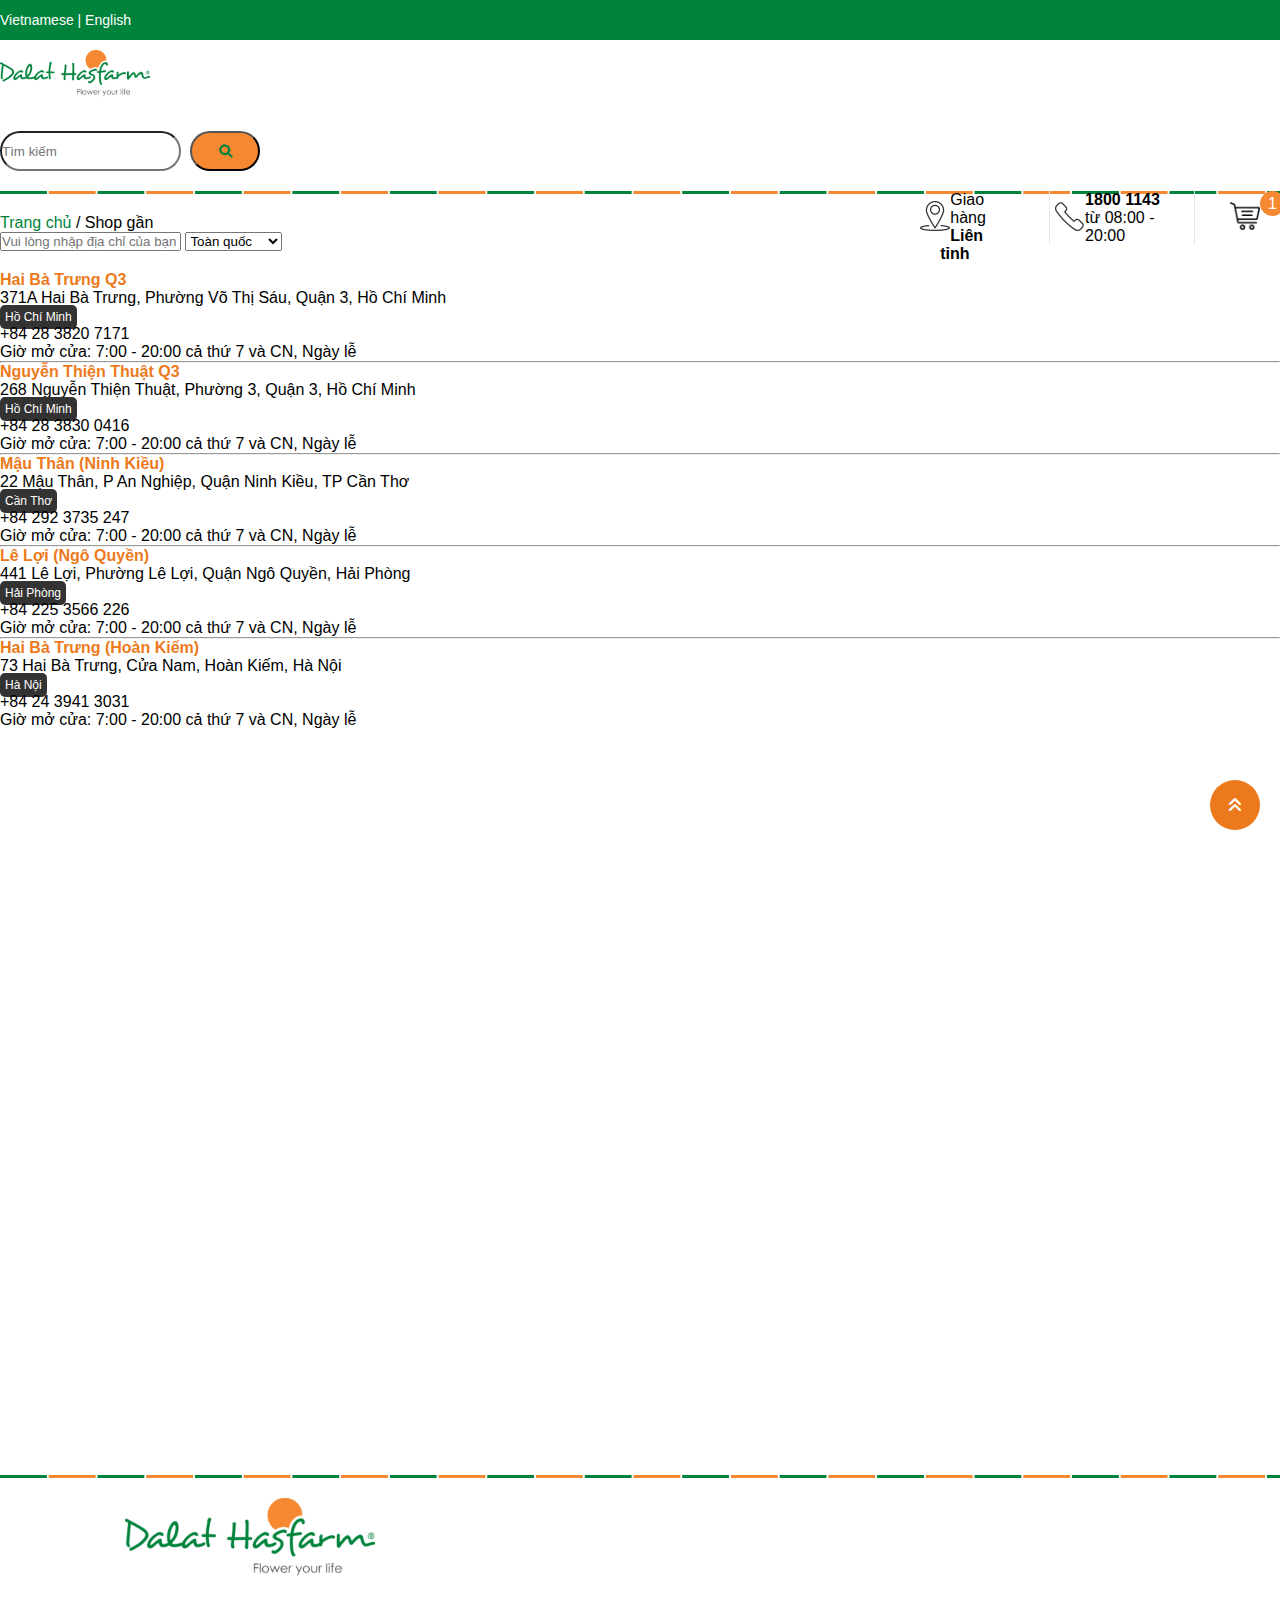
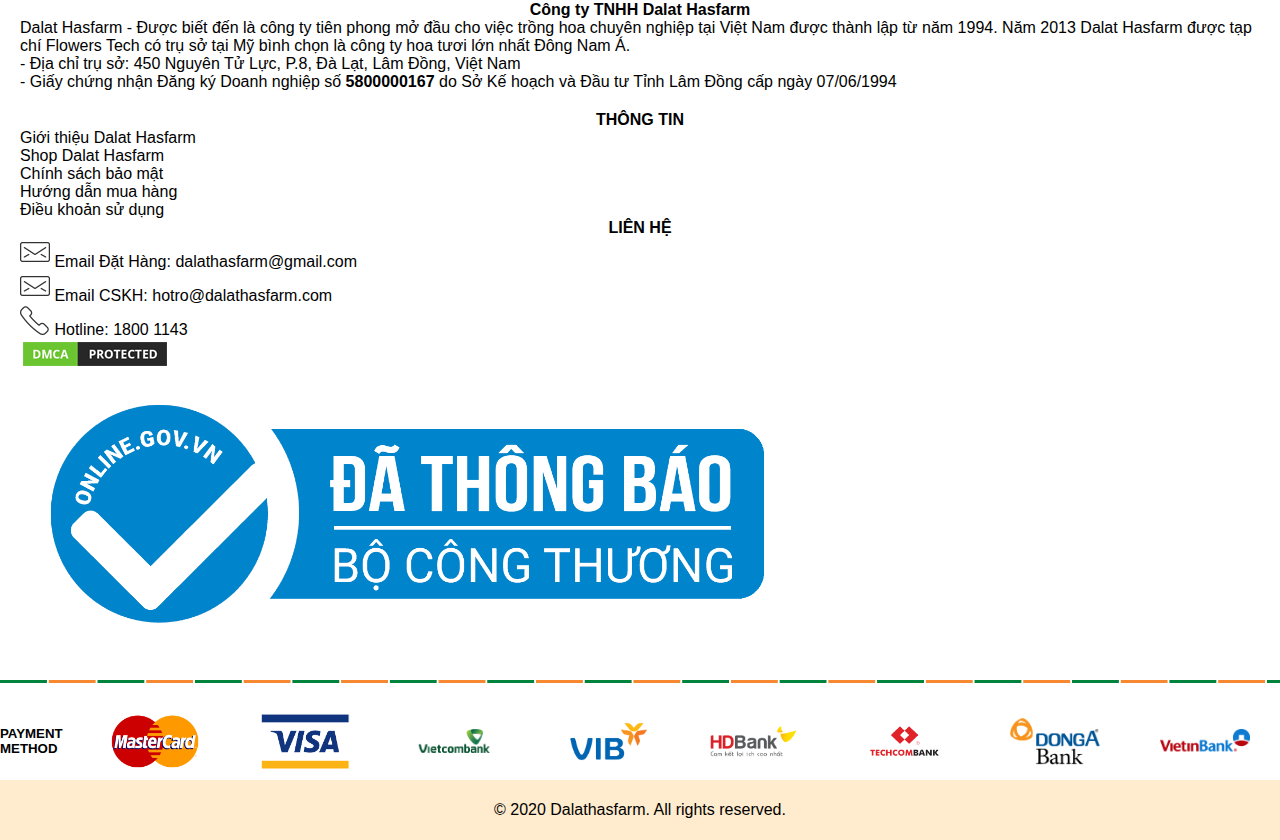
<file: timcuahang.html>
<!DOCTYPE html>
<html lang="en">
<head>
    <meta charset="UTF-8">
    <meta http-equiv="X-UA-Compatible" content="IE=edge">
    <meta name="viewport" content="width=device-width, initial-scale=1.0">
    <title>Trang chủ</title>
    <link href="https://cdn.jsdelivr.net/npm/bootstrap@5.1.3/dist/css/bootstrap.min.css" rel="stylesheet" integrity="sha384-1BmE4kWBq78iYhFldvKuhfTAU6auU8tT94WrHftjDbrCEXSU1oBoqyl2QvZ6jIW3" crossorigin="anonymous">
    <script src="https://cdn.jsdelivr.net/npm/bootstrap@5.1.3/dist/js/bootstrap.bundle.min.js" integrity="sha384-ka7Sk0Gln4gmtz2MlQnikT1wXgYsOg+OMhuP+IlRH9sENBO0LRn5q+8nbTov4+1p" crossorigin="anonymous"></script>
    <script src="https://cdn.jsdelivr.net/npm/@popperjs/core@2.10.2/dist/umd/popper.min.js" integrity="sha384-7+zCNj/IqJ95wo16oMtfsKbZ9ccEh31eOz1HGyDuCQ6wgnyJNSYdrPa03rtR1zdB" crossorigin="anonymous"></script>
    <script src="https://cdn.jsdelivr.net/npm/bootstrap@5.1.3/dist/js/bootstrap.min.js" integrity="sha384-QJHtvGhmr9XOIpI6YVutG+2QOK9T+ZnN4kzFN1RtK3zEFEIsxhlmWl5/YESvpZ13" crossorigin="anonymous"></script>
    <link rel="stylesheet" href="./css/style.css">
    <link rel="stylesheet" href="./css/query.css">
    <link rel="stylesheet" href="https://cdnjs.cloudflare.com/ajax/libs/font-awesome/4.7.0/css/font-awesome.min.css">
    <link rel="stylesheet"href="https://cdnjs.cloudflare.com/ajax/libs/animate.css/4.1.1/animate.min.css"/>
    <link rel="stylesheet" href="./fontawesome/css/all.min.css">   
    <script src="./js/sanpham.js"></script>
    <script src="./js/hotro.js"></script>
    <script src="./js/giohang.js"></script>
    <script src="./js/timkiem.js"></script>
    <script src="./js/chitietsanpham.js"></script>
</head>

<body>
    <header>
        <div class="toggle">
            <div class="row">
                <div class="col-3"><i class="fa-solid fa-bars fa-2x"></i></div>
                <div class="col-9">
                    <ul>    
                        <li><a href="giohang.html"><i class="fa fa-solid fa-cart-shopping fa-2x"></i> <span class="cart-num" style="margin-left: 15px;">1</span></a></li>                                                                  
                    </ul>
                </div>
            </div>
        </div>
        
        <nav class="top-bar container-fluid">
            <div class="row">
                <div id="ngonngu" class="col-12 col-sm-12 col-md-3 col-lg-3"><p><a href="#">Vietnamese</a> | <a href="#">English</a></p></div>
                <div class="col-12 col-sm-12 col-md-9 col-lg-9" id="main-menu">
                    <ul>                      
                        <li><a href="dangnhap.html"><i class="fa fa-regular fa-circle-user"></i>Đăng nhập</a></li> 
                        <li><a href="hotro.html"><i class="fa fa-regular fa-comment"></i></i>Hỗ trợ</a></li>
                        <li><a href="timcuahang.html"><i class="fa fa-solid fa-shop"></i>Tìm cửa hàng</a></li>
                        <li><a href="tintuc.html"><i class="fa fa-regular fa-newspaper"></i>Tin nổi bật</a></li>   
                    </ul>
                </div>
            </div>
        </nav>
        <div class="middle-header row">
            <div class="col-12 col-md-12 col-lg-2 logo"><a href="index.html"><img src="./image/logo.png" alt=""></a></div>
            <div class="col-12 col-md-12 col-lg-5">
                <div class="input-group mb-3">
                    <input id="nameSanPham" type="text" class="form-control" placeholder="Tìm kiếm">
                    <button onclick="ketQuaTimKiem(document.getElementById('nameSanPham').value)" class="btn btn-outline-secondary" type="button" id="button-addon2"><a href="ketquatimkiem.html"><i class="fa-solid fa-magnifying-glass"></i></a></button>
                </div>                
            </div>
            <div class="col-12 col-md-12 col-lg-5">             
                <div id="contact">
                    <ul>
                        <li style="padding-right: 20px;">
                            <a href="giohang.html"><img src="./image/cart.png" alt="">
                                <span class="cart-num">1</span>
                            </a>                    
                        </li>
                        <li style="border-left: 1px solid #e9e9e9; border-right: 1px solid #e9e9e9;">
                            <img src="./image/phone.png" alt="">
                            <ul>
                                <ol><b>1800 1143</b>  </ol>
                                <ol>từ 08:00 - 20:00</ol>
                            </ul>
                        </li>
                        <li>
                            <img src="./image/map.png" alt="">
                            <ul>
                                <ol> Giao hàng </ol>
                                <ol><b>Liên tỉnh</b></ol>
                            </ul>
                        </li>
                    </ul>
                </div>
                
            </div>
        </div>
        <div class="line"></div>
    </header> 
    <section class="row" style="padding: 0px;">
        <p><a href="index.html">Trang chủ</a> / Shop gần</p>
        <div class="col-lg-3">
            <div>
                <input type="text" class="form-control"  placeholder="Vui lòng nhập địa chỉ của bạn" style="margin-bottom: 20px;">
                <select class="form-select" aria-label="Default select example" style="margin-bottom: 20px;">
                    <option selected>Toàn quốc</option>
                    <option value="Cha/Mẹ">Hà Nội</option>
                    <option value="Vợ Chồng">Hải Phòng</option>
                    <option value="Người thương">Cần Thơ</option>
                    <option value="Bạn bè">Hồ Chí Minh</option>
                </select>
            </div>
            <ul class="danhSachDiaChiShop">
                <li>
                    <span class="chucam">Hai Bà Trưng Q3</span> <br>
                    371A Hai Bà Trưng, Phường Võ Thị Sáu, Quận 3, Hồ Chí Minh <br>
                    <span class="thanhpho">Hồ Chí Minh</span> <br>
                    +84 28 3820 7171 <br>
                    Giờ mở cửa: 7:00 - 20:00 cả thứ 7 và CN, Ngày lễ
                    <hr>
                </li>
                <li>
                    <span class="chucam">Nguyễn Thiện Thuật Q3</span> <br>
                    268 Nguyễn Thiện Thuật, Phường 3, Quận 3, Hồ Chí Minh <br>
                    <span class="thanhpho">Hồ Chí Minh</span> <br>
                    +84 28 3830 0416 <br>
                    Giờ mở cửa: 7:00 - 20:00 cả thứ 7 và CN, Ngày lễ
                    <hr>
                </li>
                <li>
                    <span class="chucam">Mậu Thân (Ninh Kiều)</span> <br>
                    22 Mậu Thân, P An Nghiệp, Quận Ninh Kiều, TP Cần Thơ <br>
                    <span class="thanhpho">Cần Thơ</span> <br>
                    +84 292 3735 247 <br>
                    Giờ mở cửa: 7:00 - 20:00 cả thứ 7 và CN, Ngày lễ
                    <hr>
                </li>
                <li>
                    <span class="chucam">Lê Lợi (Ngô Quyền)</span> <br>
                    441 Lê Lợi, Phường Lê Lợi, Quận Ngô Quyền, Hải Phòng<br>
                    <span class="thanhpho">Hải Phòng</span> <br>
                    +84 225 3566 226 <br>
                    Giờ mở cửa: 7:00 - 20:00 cả thứ 7 và CN, Ngày lễ
                    <hr>
                </li>
                <li>
                    <span class="chucam">Hai Bà Trưng (Hoàn Kiếm)</span> <br>
                    73 Hai Bà Trưng, Cửa Nam, Hoàn Kiếm, Hà Nội <br>
                    <span class="thanhpho">Hà Nội</span> <br>
                    +84 24 3941 3031 <br>
                    Giờ mở cửa: 7:00 - 20:00 cả thứ 7 và CN, Ngày lễ
                </li>
            </ul>
        </div>
        <div class="col-lg-9">
            <iframe src="https://www.google.com/maps/embed?pb=!1m18!1m12!1m3!1d59587.945831156634!2d105.80194400045046!3d21.022816135640994!2m3!1f0!2f0!3f0!3m2!1i1024!2i768!4f13.1!3m3!1m2!1s0x3135ab9bd9861ca1%3A0xe7887f7b72ca17a9!2zSMOgIE7hu5lpLCBIb8OgbiBLaeG6v20sIEjDoCBO4buZaSwgVmnhu4d0IE5hbQ!5e0!3m2!1svi!2s!4v1649382652833!5m2!1svi!2s" width="100%" height="700px" style="border:0;" allowfullscreen="" loading="lazy" referrerpolicy="no-referrer-when-downgrade"></iframe>
        </div>
    </section>

    <footer>
        <div class="line"></div>
        <div class="row">
            <a href="index.html">
                <img class="logo-footer" src="./image/logo.png" alt="logo">
            </a>
        </div>
        <div class="row" style="padding: 20px;">
            <div class="col-12  col-sm-12 col-md-5 col-lg-5"style="margin-bottom: 20px;">
                <h4><b><p>Công ty TNHH Dalat Hasfarm</p></b></h4>
                Dalat Hasfarm - Được biết đến là công ty tiên phong mở đầu cho việc
                    trồng hoa chuyên nghiệp tại Việt Nam được thành lập từ năm 1994.
                    Năm 2013 Dalat Hasfarm được tạp chí Flowers Tech có trụ sở tại Mỹ bình
                    chọn là công ty hoa tươi lớn nhất Đông Nam Á.</br>
                - Địa chỉ trụ sở: 450 Nguyên Tử Lực, P.8, Đà Lạt, Lâm Đồng, Việt Nam</br>
                - Giấy chứng nhận Đăng ký Doanh nghiệp số <b>5800000167</b> do Sở Kế hoạch và Đầu tư
                Tỉnh Lâm Đồng cấp ngày 07/06/1994</br>
            </div>
            <div class="col-5  col-sm-5 col-md-3 col-lg-3">
                <h4><b><p>THÔNG TIN</p></b></h4>
                <ul>
                    <li><a href="#">Giới thiệu Dalat Hasfarm</a></li>
                    <li><a href="#">Shop Dalat Hasfarm</a></li>
                    <li><a href="#"> Chính sách bảo mật</a></li>
                    <li><a href="#">Hướng dẫn mua hàng</a></li>
                    <li><a href="#">Điều khoản sử dụng</a></li>
                </ul>
            </div>
            <div class="col-7 col-sm-7 col-md-4 col-lg-4">
                <h4><b><p>LIÊN HỆ</p></b></h4>
                <ul>
                    <li><img src="./image/mail.png" alt="" width="30px"> Email Đặt Hàng: dalathasfarm@gmail.com</li>
                    <li><img src="./image/mail.png" alt=""width="30px"> Email CSKH: hotro@dalathasfarm.com</li>
                    <li><img src="./image/phone.png" alt=""width="30px"> Hotline: 1800 1143</li>
                    <li><img src="./image/dmca-badge-w150-5x1-01.png" alt=""></li>
                </ul>
                
                <img src="./image/logo-da-thong-bao-website-voi-bo-cong-thuong.png" alt="logo-da-thong-bao-website-voi-bo-cong-thuong" width="60%">
            </div>
        </div>   
        <div class="line"></div>
        <div class="row pay-method">
            <h5 style="text-align: left;"><b>PAYMENT METHOD</b></h5>
            <img src="./image/pay1.png" alt="">
            <img src="./image/pay2.png" alt="">
            <img src="./image/pay3.png" alt="">
            <img src="./image/pay4.png" alt="">
            <img src="./image/pay5.png" alt="">
            <img src="./image/pay6.png" alt="">
            <img src="./image/pay7.png" alt="">
            <img src="./image/pay8.png" alt="">
        </div>
        <div class="text-footer">
            <p>© 2020 Dalathasfarm. All rights reserved.</p>
        </div>
        
    </footer>
    <div id="backtop">
        <i class="fa-solid fa-angles-up"></i>
    </div>
    <script>
        var cartNum=chuyenSoLoaiSanPhamSangHTMl();
    </script>
    
    <script src="https://code.jquery.com/jquery-3.6.0.js" integrity="sha256-H+K7U5CnXl1h5ywQfKtSj8PCmoN9aaq30gDh27Xc0jk=" crossorigin="anonymous"></script>
    <script src="./js/js.js"></script>
</body>
</html>
</file>
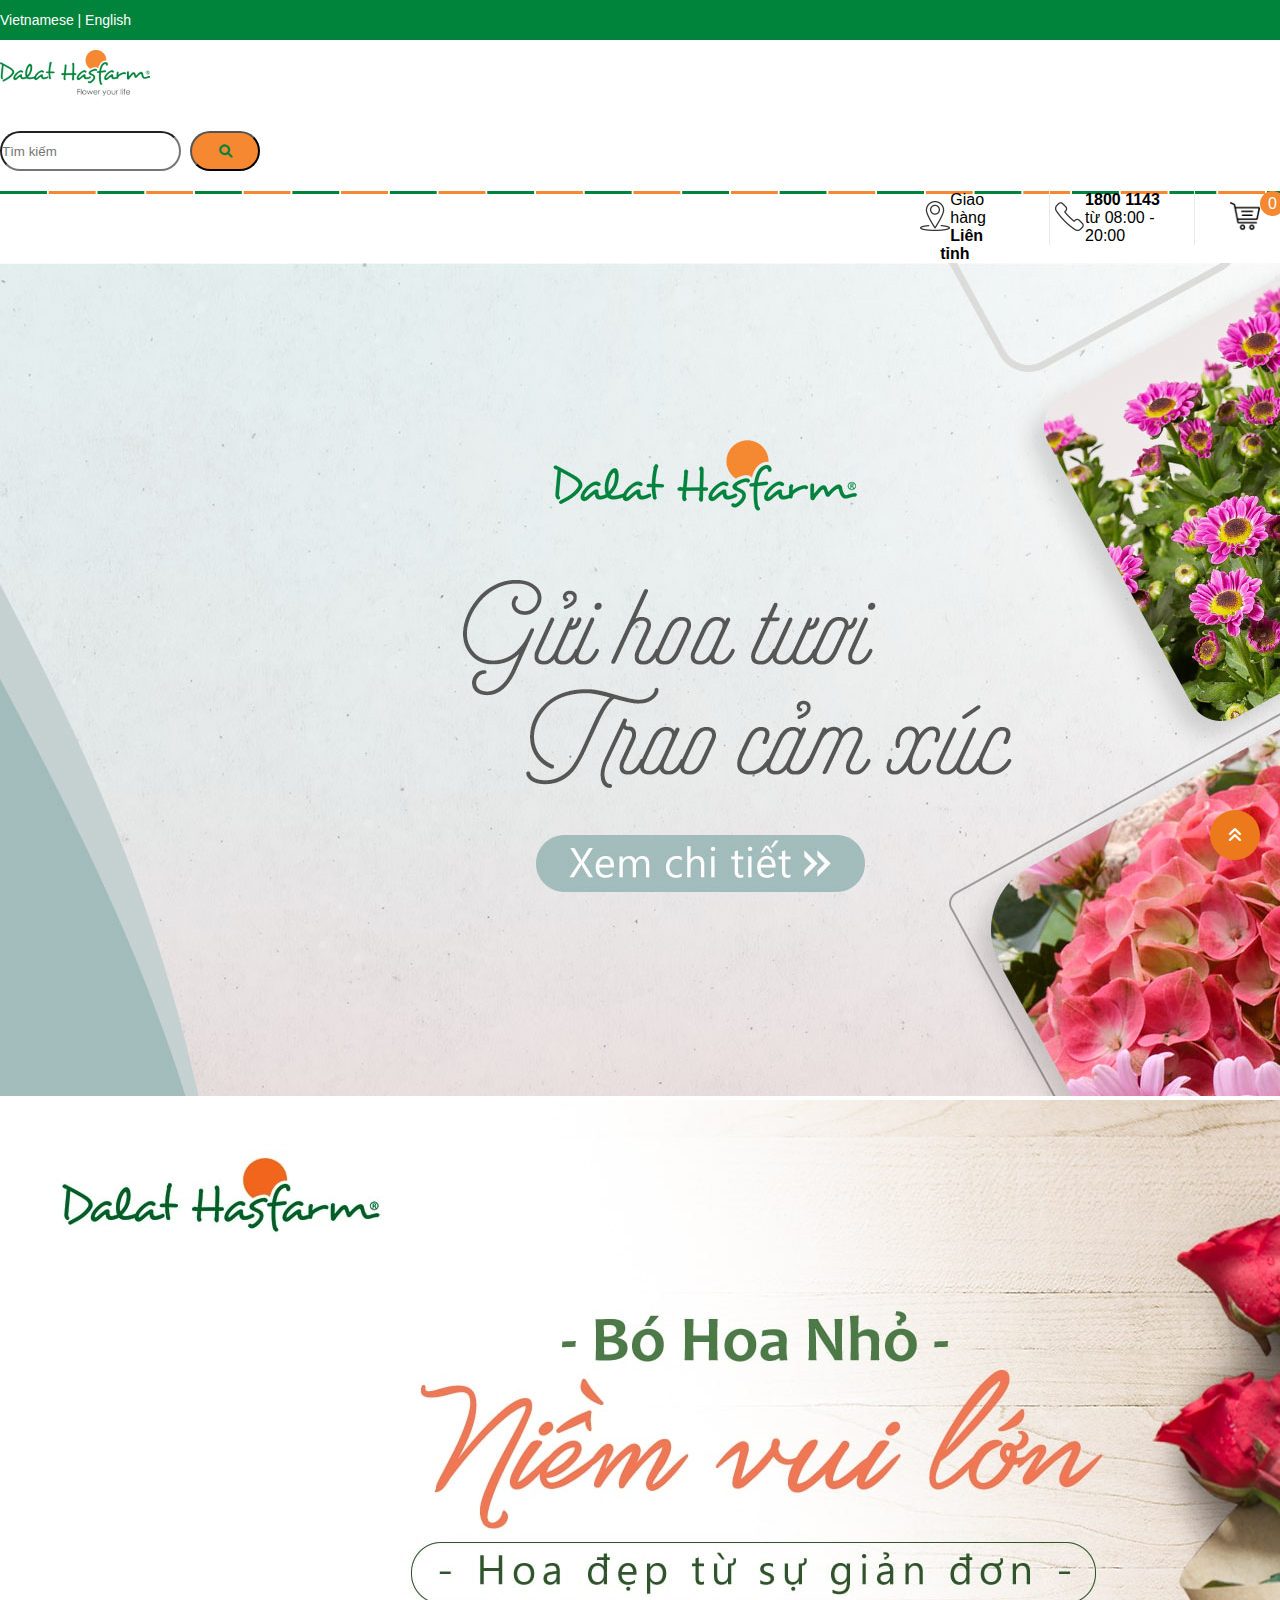
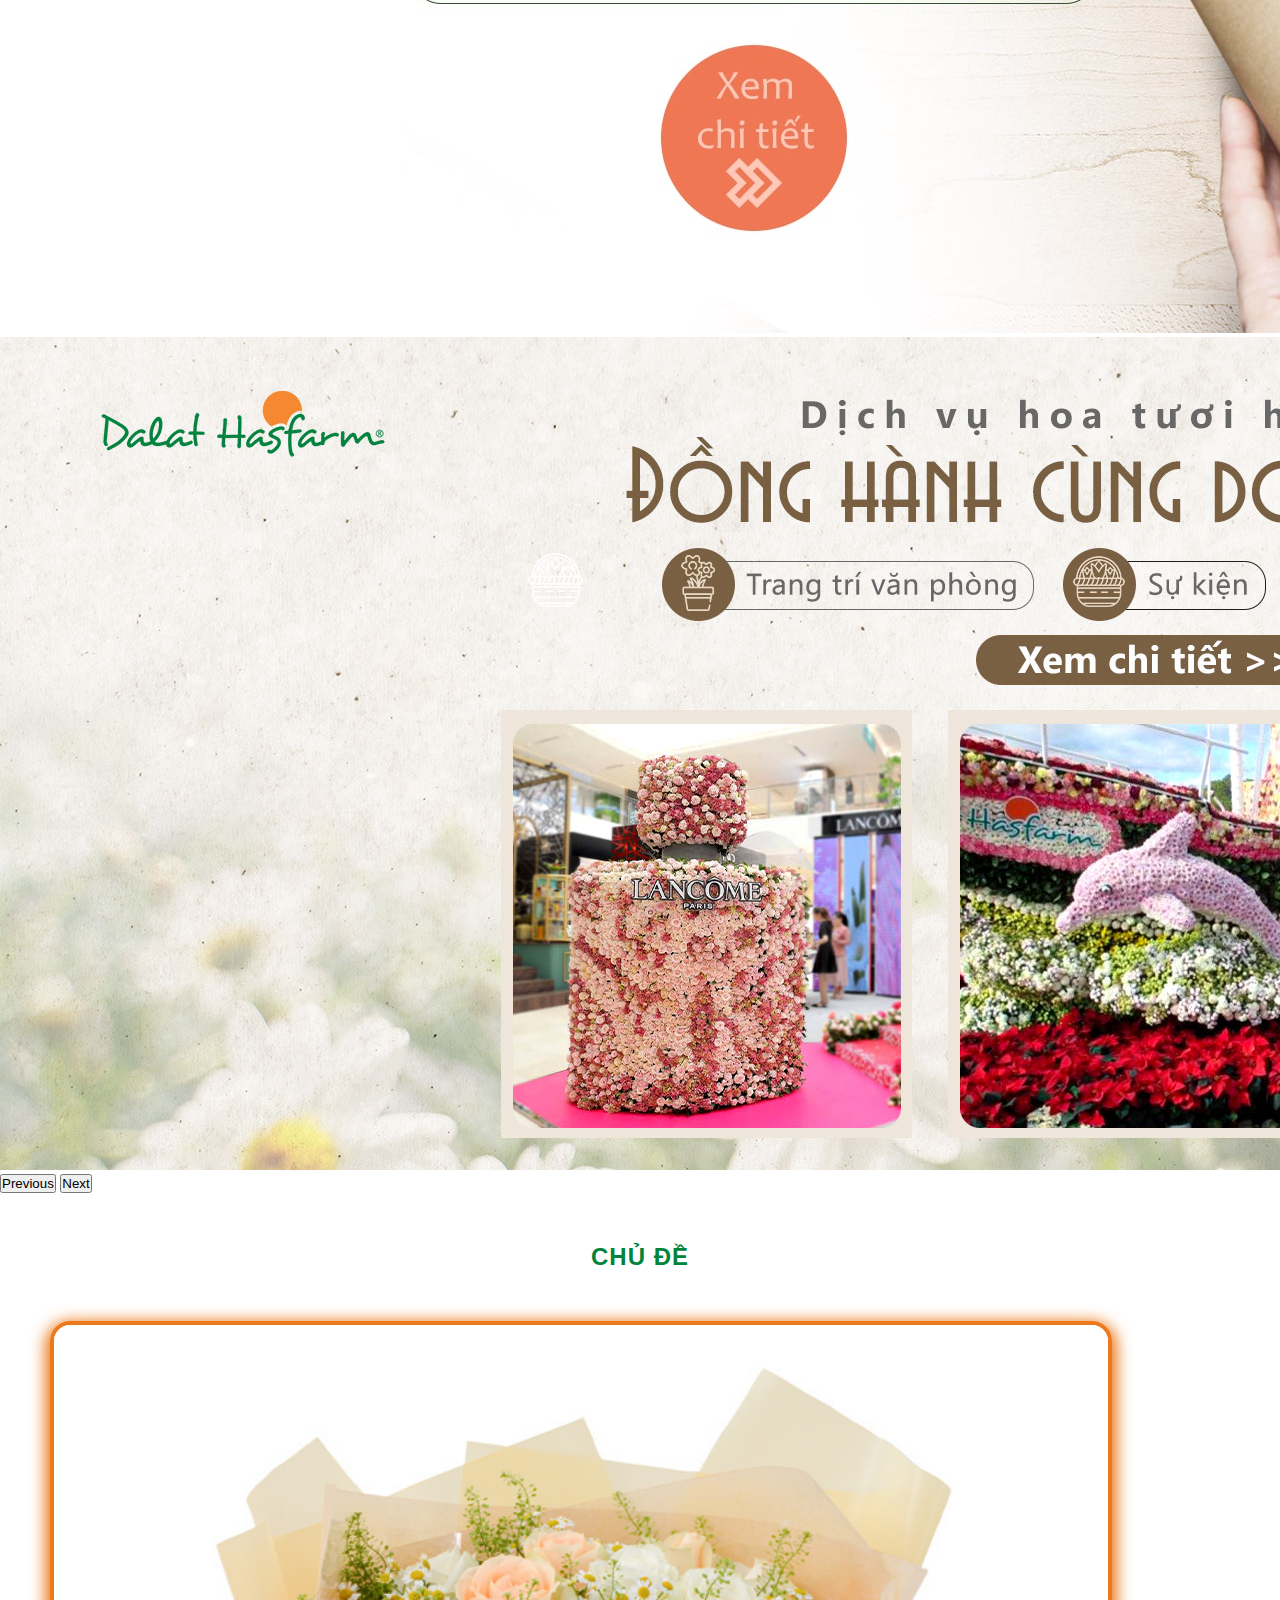
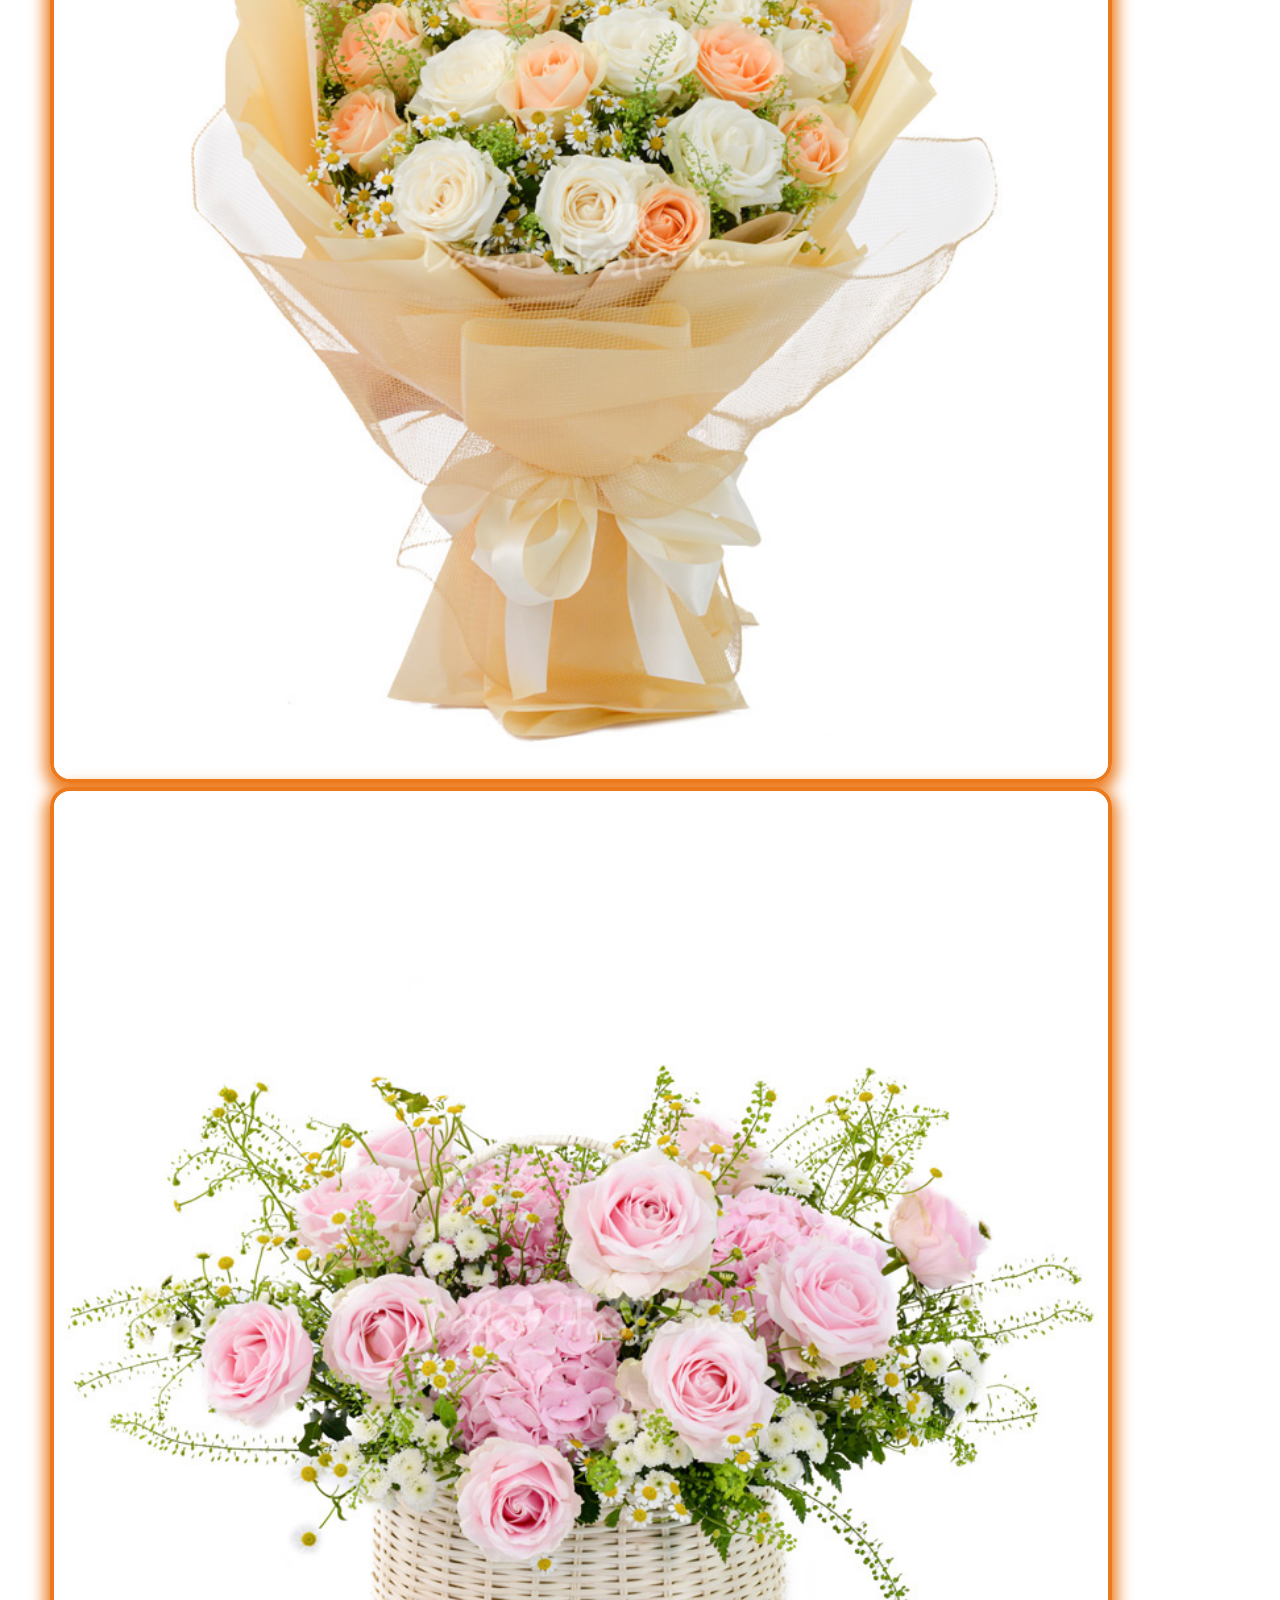
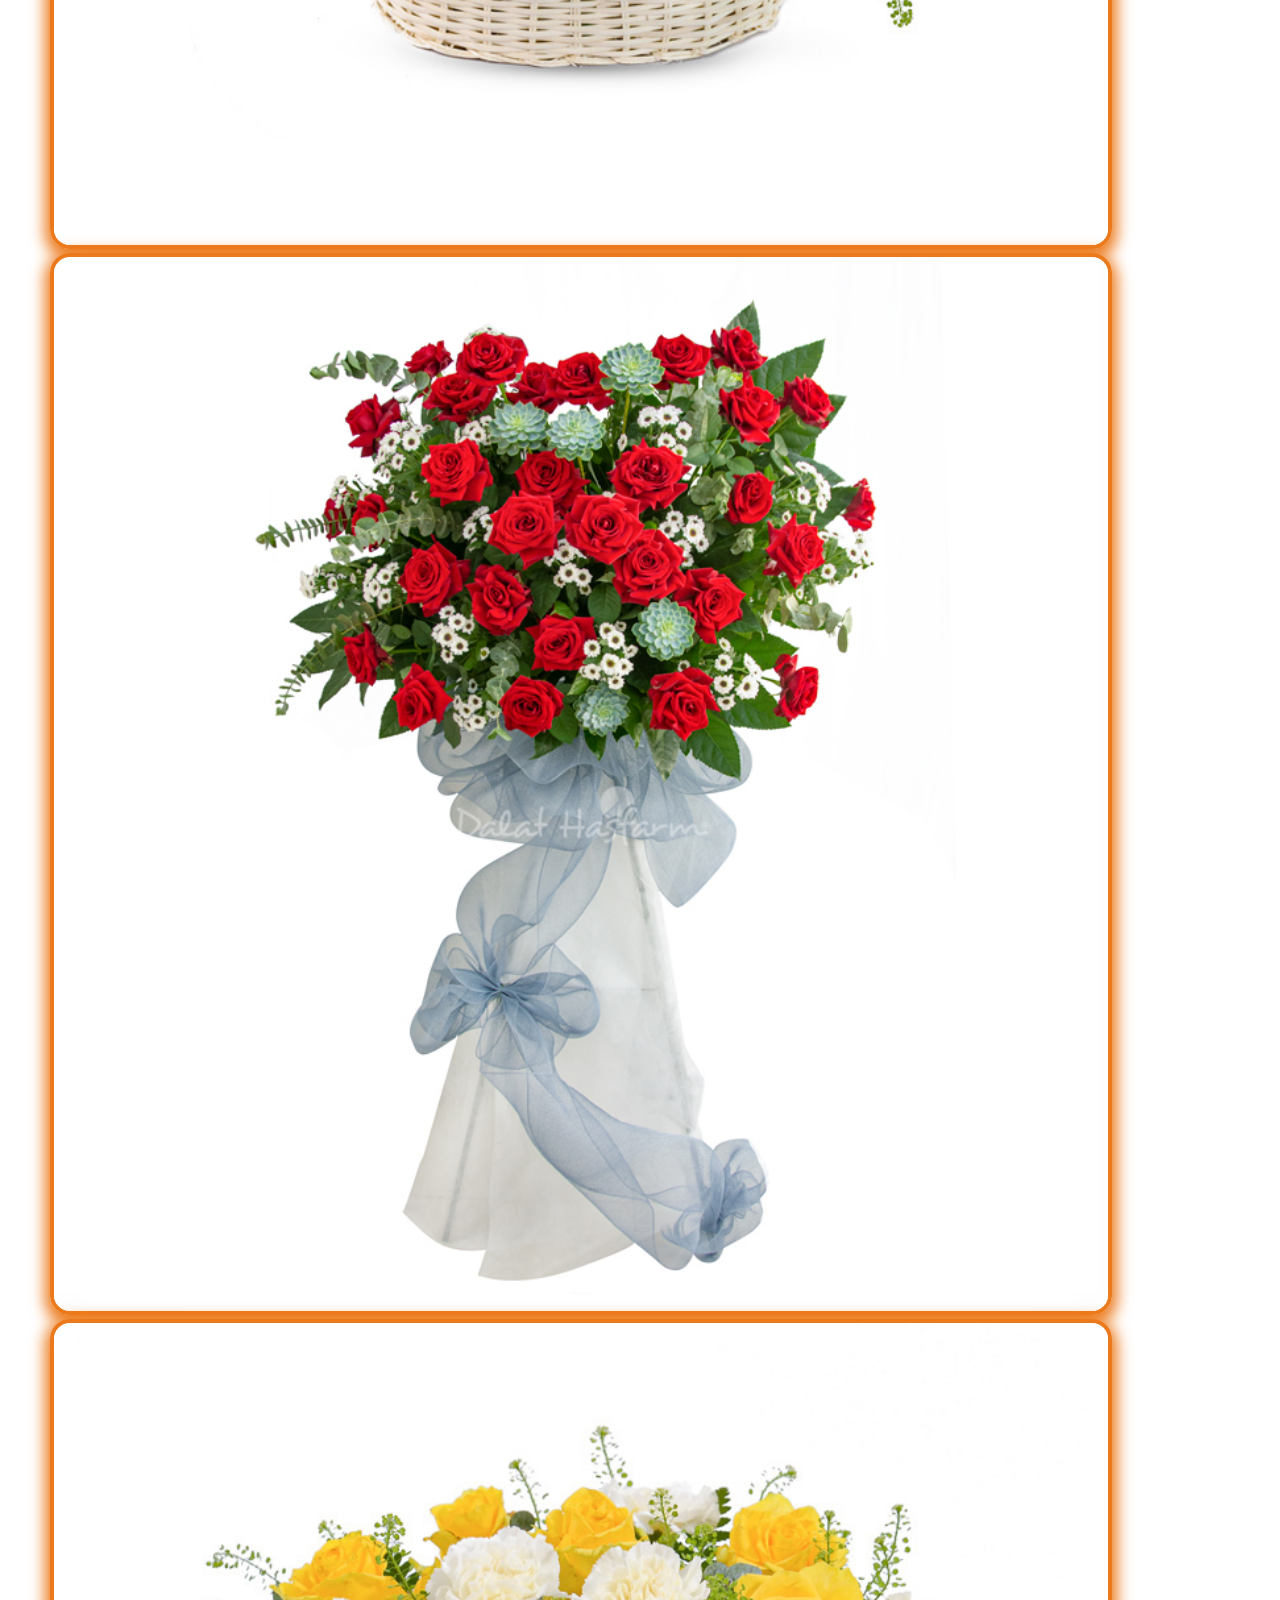
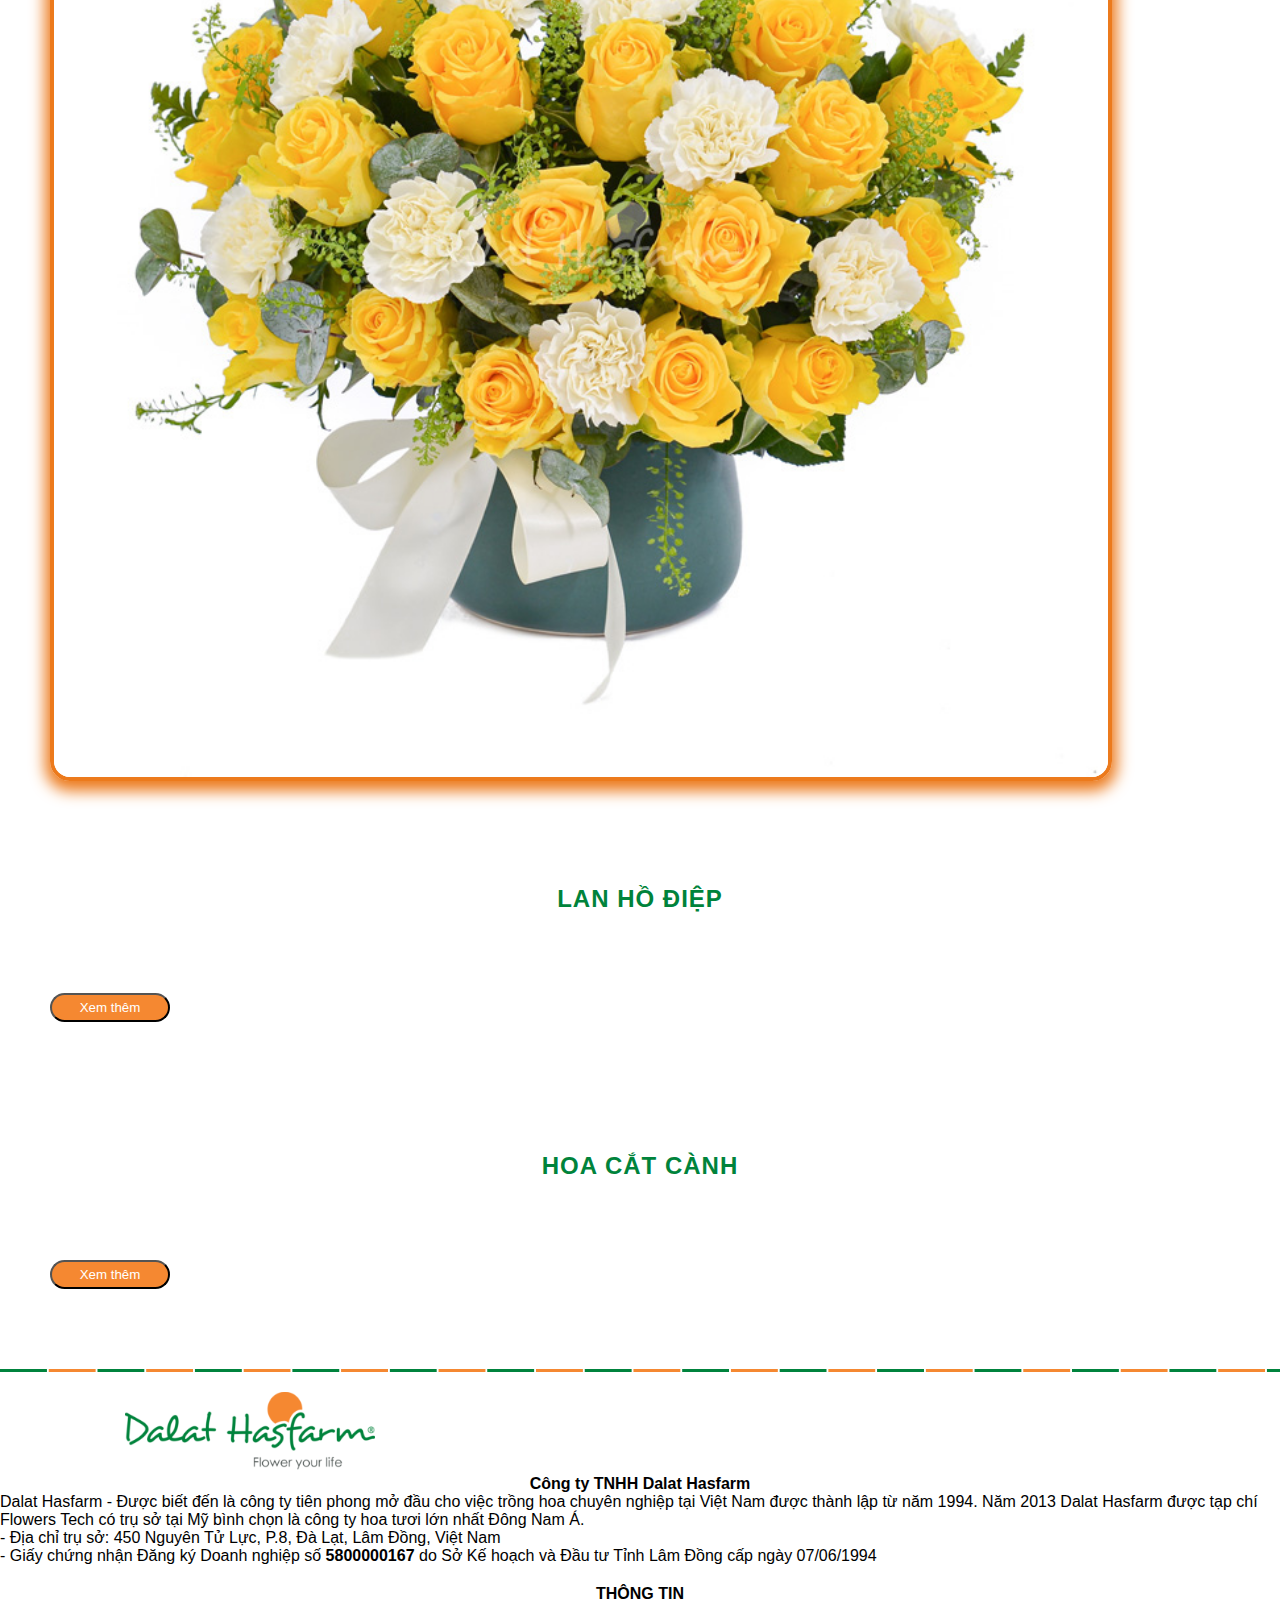
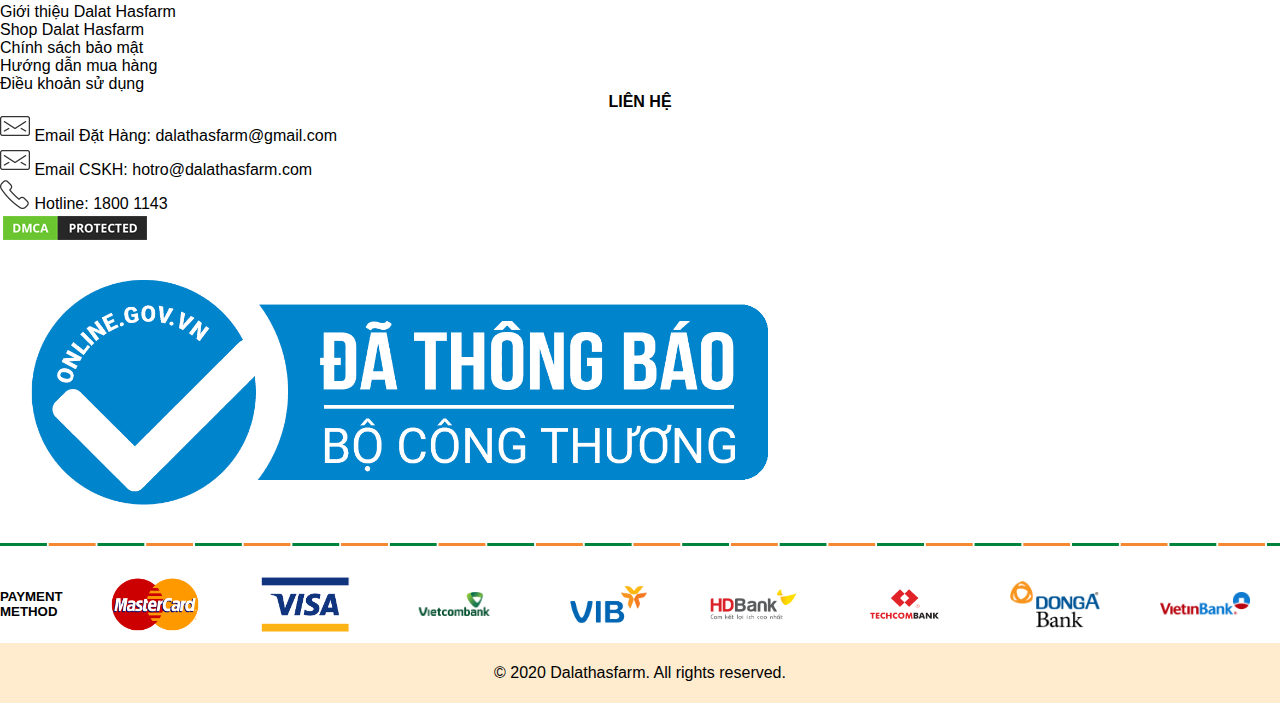
<file: trangchu.html>
<!DOCTYPE html>
<html lang="en">
<head>
    <meta charset="UTF-8">
    <meta http-equiv="X-UA-Compatible" content="IE=edge">
    <meta name="viewport" content="width=device-width, initial-scale=1.0">
    <title>Trang chủ</title>
    <link href="https://cdn.jsdelivr.net/npm/bootstrap@5.1.3/dist/css/bootstrap.min.css" rel="stylesheet" integrity="sha384-1BmE4kWBq78iYhFldvKuhfTAU6auU8tT94WrHftjDbrCEXSU1oBoqyl2QvZ6jIW3" crossorigin="anonymous">
    <script src="https://cdn.jsdelivr.net/npm/bootstrap@5.1.3/dist/js/bootstrap.bundle.min.js" integrity="sha384-ka7Sk0Gln4gmtz2MlQnikT1wXgYsOg+OMhuP+IlRH9sENBO0LRn5q+8nbTov4+1p" crossorigin="anonymous"></script>
    <script src="https://cdn.jsdelivr.net/npm/@popperjs/core@2.10.2/dist/umd/popper.min.js" integrity="sha384-7+zCNj/IqJ95wo16oMtfsKbZ9ccEh31eOz1HGyDuCQ6wgnyJNSYdrPa03rtR1zdB" crossorigin="anonymous"></script>
    <script src="https://cdn.jsdelivr.net/npm/bootstrap@5.1.3/dist/js/bootstrap.min.js" integrity="sha384-QJHtvGhmr9XOIpI6YVutG+2QOK9T+ZnN4kzFN1RtK3zEFEIsxhlmWl5/YESvpZ13" crossorigin="anonymous"></script>
    <link rel="stylesheet" href="style.css">
    <link rel="stylesheet" href="query.css">
    <link rel="stylesheet" href="https://cdnjs.cloudflare.com/ajax/libs/font-awesome/4.7.0/css/font-awesome.min.css">
    <link rel="stylesheet"href="https://cdnjs.cloudflare.com/ajax/libs/animate.css/4.1.1/animate.min.css"/>
    <link rel="stylesheet" href="./fontawesome/css/all.min.css">   
    <script src="sanpham.js"></script>
    <script src="hotro.js"></script>
    <script src="giohang.js"></script>
    <script src="timkiem.js"></script>
    <script src="chitietsanpham.js"></script>
</head>

<body>
    <header>
        <div class="toggle">
            <div class="row">
                <div class="col-3"><i class="fa-solid fa-bars fa-2x"></i></div>
                <div class="col-9">
                    <ul>    
                        <li><a href="#"><i class="fa fa-solid fa-cart-shopping fa-2x"></i></i></a></li>                    
                                                                    
                    </ul>
                </div>
            </div>
        </div>
        
        <nav class="top-bar container-fluid">
            <div class="row">
                <div id="ngonngu" class="col-12 col-sm-12 col-md-3 col-lg-3"><p><a href="#">Vietnamese</a> | <a href="#">English</a></p></div>
                <div class="col-12 col-sm-12 col-md-9 col-lg-9" id="main-menu">
                    <ul>                      
                        <li><a href="dangnhap.html"><i class="fa fa-regular fa-circle-user"></i>Đăng nhập</a></li> 
                        <li><a href="hotro.html"><i class="fa fa-regular fa-comment"></i></i>Hỗ trợ</a></li>
                        <li><a href="timcuahang.html"><i class="fa fa-solid fa-shop"></i>Tìm cửa hàng</a></li>
                        <li><a href="tintuc.html"><i class="fa fa-regular fa-newspaper"></i>Tin nổi bật</a></li>   
                    </ul>
                </div>
            </div>
        </nav>
        <div class="middle-header row">
            <div class="col-12 col-md-12 col-lg-2 logo"><a href="trangchu.html"><img src="./image/logo.png" alt=""></a></div>
            <div class="col-12 col-md-12 col-lg-5">
                <div class="input-group mb-3">
                    <input id="nameSanPham" type="text" class="form-control" placeholder="Tìm kiếm">
                    <button onclick="ketQuaTimKiem(document.getElementById('nameSanPham').value)" class="btn btn-outline-secondary" type="button" id="button-addon2"><a href="ketquatimkiem.html"><i class="fa-solid fa-magnifying-glass"></i></a></button>
                </div>                
            </div>
            <div class="col-12 col-md-12 col-lg-5">             
                <div id="contact">
                    <ul>
                        <li style="padding-right: 20px;">
                            <a href="giohang.html"><img src="./image/cart.png" alt="">
                                <span id="cart-num">0</span>
                            </a>                    
                        </li>
                        <li style="border-left: 1px solid #e9e9e9; border-right: 1px solid #e9e9e9;">
                            <img src="./image/phone.png" alt="">
                            <ul>
                                <ol><b>1800 1143</b>  </ol>
                                <ol>từ 08:00 - 20:00</ol>
                            </ul>
                        </li>
                        <li>
                            <img src="./image/map.png" alt="">
                            <ul>
                                <ol> Giao hàng </ol>
                                <ol><b>Liên tỉnh</b></ol>
                            </ul>
                        </li>
                    </ul>
                </div>
                
            </div>
        </div>
        <div class="line"></div>
    </header>
    <!-- slides -->
    <div id="carouselExampleFade" class="carousel slide carousel-fade" data-bs-ride="carousel">
        <div class="carousel-inner">
          <div class="carousel-item active">
              <a href="#"><img src="./image/slide2.jpg" class="d-block w-100" alt="slide1"></a>               
          </div>
          <div class="carousel-item">
            <a href="#"><img src="./image/slide1.jpeg" class="d-block w-100" alt="slide2"></a>
          </div>
          <div class="carousel-item">
            <a href="#"><img src="./image/slide3.jpg" class="d-block w-100" alt="slide3"></a>
          </div>
        </div>
        <button class="carousel-control-prev" type="button" data-bs-target="#carouselExampleFade" data-bs-slide="prev">
          <span class="carousel-control-prev-icon" aria-hidden="true"></span>
          <span class="visually-hidden">Previous</span>
        </button>
        <button class="carousel-control-next" type="button" data-bs-target="#carouselExampleFade" data-bs-slide="next">
          <span class="carousel-control-next-icon" aria-hidden="true"></span>
          <span class="visually-hidden">Next</span>
        </button>
    </div>
    <!-- <div class="row container" style="padding-top: 20px;">
        <div id="ketQuaTimKiem">
            
        </div>
    </div> -->
    
    <section class="section container">
        <div class="row">
            <h2>chủ đề</h2>
        </div>
        <div class="row">
            <div class="col-6 col-xs-6 col-sm-6 col-md-3 col-lg-3 about-picture">
                <a href="sanpham.html">
                    <img class="img-fluid" src="./image/hoa-tinh-yeu.jpg" alt="hoa-tinh-yeu">
                    <p class="picture-title">Tình yêu</p>
                </a>  
            </div>
            <div class="col-6 col-xs-6 col-sm-6 col-md-3 col-lg-3 about-picture">
                <a href="sanpham.html">
                    <img class="img-fluid" src="./image/hoa-sinh-nhat.jpg" alt="hoa-sinh-nhat">
                    <p class="picture-title">Sinh nhật</p>
                </a>
            </div>
            <div class="col-6 col-xs-6 col-sm-6 col-md-3 col-lg-3 about-picture">
                <a href="sanpham.html">
                    <img class="img-fluid" src="./image/hoa-chuc-mung.jpg" alt="hoa-chuc-mung">
                    <p class="picture-title">Chúc mừng</p>
                </a>
            </div>
            <div class="col-6 col-xs-6 col-sm-6 col-md-3 col-lg-3 about-picture">
                <a href="sanpham.html">
                    <img class="img-fluid" src="./image/hoa-cam-on.jpg" alt="hoa-cam-on">
                    <p class="picture-title">Cảm ơn</p>
                </a>
            </div>       
        </div>
    </section>
    <section class="product-section container">
        <h2>Lan Hồ Điệp </h2>
        <div id="products-lan">
            <!-- <div class="row">
                <div class="col-6 col-xs-6 col-sm-6 col-md-3 col-lg-3">
                    <a href="detail.html">
                        <img class="img-fluid" src="./image/hoa-cam-on.jpg" alt="">
                        <p class="product-name">Bó hoa dẫn lối yêu thương</p>
                    </a>
                    <p class="product-price"><b>1.150.000đ/Bó</b></p>
                    <div class="mua">
                        <button class="btn btn-buy">Mua ngay</button>
                    </div>
                    
                </div>
                <div class="col-6 col-xs-6 col-sm-6 col-md-3 col-lg-3">
                    <a href="#">
                        <img class="img-fluid" src="./image/hoa-cam-on.jpg" alt="">
                        <p class="product-name">Bó hoa dẫn lối yêu thương</p>
                    </a>
                    <p class="product-price"><b>1.150.000đ/Bó</b></p>
                    <div class="mua">
                        <button class="btn btn-buy">Mua ngay</button>
                    </div>
                </div>
                <div class="col-6 col-xs-6 col-sm-6 col-md-3 col-lg-3">
                    <a href="#">
                        <img class="img-fluid" src="./image/hoa-cam-on.jpg" alt="">
                        <p class="product-name">Bó hoa dẫn lối yêu thương</p>
                    </a>
                    <p class="product-price"><b>1.150.000đ/Bó</b></p>
                    <div class="mua">
                        <button class="btn btn-buy">Mua ngay</button>
                    </div>
                </div>
                <div class="col-6 col-xs-6 col-sm-6 col-md-3 col-lg-3">
                    <a href="#">
                        <img class="img-fluid" src="./image/hoa-cam-on.jpg" alt="">
                        <p class="product-name">Bó hoa dẫn lối yêu thương</p>
                    </a>
                    <p class="product-price"><b>1.150.000đ/Bó</b></p>
                    <div class="mua">
                        <button value="" class="btn btn-buy">Mua ngay</button>
                    </div>
                </div>
            </div> -->
        </div>      
        <div class="row">
            <button class="btn btn-all"><a href="sanpham.html" style="color: white;">Xem thêm</a></button>
        </div>
    </section>
    
    <section class="product-section container">
        <h2>hoa cắt cành </h2>
        <div id="products-diep">
            <!-- <div class="row">
                <div class="col-6 col-xs-6 col-sm-6 col-md-3 col-lg-3">
                    <a href="detail.html">
                        <img class="img-fluid" src="./image/hoa-cam-on.jpg" alt="">
                        <p class="product-name">Bó hoa dẫn lối yêu thương</p>
                    </a>
                    <p class="product-price"><b>1.150.000đ/Bó</b></p>
                    <div class="mua">
                        <button class="btn btn-buy">Mua ngay</button>
                    </div>
                    
                </div>
                <div class="col-6 col-xs-6 col-sm-6 col-md-3 col-lg-3">
                    <a href="#">
                        <img class="img-fluid" src="./image/hoa-cam-on.jpg" alt="">
                        <p class="product-name">Bó hoa dẫn lối yêu thương</p>
                    </a>
                    <p class="product-price"><b>1.150.000đ/Bó</b></p>
                    <div class="mua">
                        <button class="btn btn-buy">Mua ngay</button>
                    </div>
                </div>
                <div class="col-6 col-xs-6 col-sm-6 col-md-3 col-lg-3">
                    <a href="#">
                        <img class="img-fluid" src="./image/hoa-cam-on.jpg" alt="">
                        <p class="product-name">Bó hoa dẫn lối yêu thương</p>
                    </a>
                    <p class="product-price"><b>1.150.000đ/Bó</b></p>
                    <div class="mua">
                        <button class="btn btn-buy">Mua ngay</button>
                    </div>
                </div>
                <div class="col-6 col-xs-6 col-sm-6 col-md-3 col-lg-3">
                    <a href="#">
                        <img class="img-fluid" src="./image/hoa-cam-on.jpg" alt="">
                        <p class="product-name">Bó hoa dẫn lối yêu thương</p>
                    </a>
                    <p class="product-price"><b>1.150.000đ/Bó</b></p>
                    <div class="mua">
                        <button class="btn btn-buy">Mua ngay</button>
                    </div>
                </div>
            </div> -->
        </div>
        
        <div class="row">
            <button class="btn btn-all"><a href="sanpham.html"style="color: white;">Xem thêm</a></button>
        </div>
    </section>
    <footer>
        <div class="line"></div>
        <div class="row">
            <a href="#">
                <img class="logo-footer" src="./image/logo.png" alt="logo">
            </a>
        </div>
        <div class="row" >
            <div class="col-12  col-sm-12 col-md-5 col-lg-5"style="margin-bottom: 20px;">
                <h4><b><p>Công ty TNHH Dalat Hasfarm</p></b></h4>
                Dalat Hasfarm - Được biết đến là công ty tiên phong mở đầu cho việc
                    trồng hoa chuyên nghiệp tại Việt Nam được thành lập từ năm 1994.
                    Năm 2013 Dalat Hasfarm được tạp chí Flowers Tech có trụ sở tại Mỹ bình
                    chọn là công ty hoa tươi lớn nhất Đông Nam Á.</br>
                - Địa chỉ trụ sở: 450 Nguyên Tử Lực, P.8, Đà Lạt, Lâm Đồng, Việt Nam</br>
                - Giấy chứng nhận Đăng ký Doanh nghiệp số <b>5800000167</b> do Sở Kế hoạch và Đầu tư
                Tỉnh Lâm Đồng cấp ngày 07/06/1994</br>
            </div>
            <div class="col-5  col-sm-5 col-md-3 col-lg-3">
                <h4><b><p>THÔNG TIN</p></b></h4>
                <ul>
                    <li><a href="#">Giới thiệu Dalat Hasfarm</a></li>
                    <li><a href="#">Shop Dalat Hasfarm</a></li>
                    <li><a href="#"> Chính sách bảo mật</a></li>
                    <li><a href="#">Hướng dẫn mua hàng</a></li>
                    <li><a href="#">Điều khoản sử dụng</a></li>
                </ul>
            </div>
            <div class="col-7 col-sm-7 col-md-4 col-lg-4">
                <h4><b><p>LIÊN HỆ</p></b></h4>
                <ul>
                    <li><img src="./image/mail.png" alt="" width="30px"> Email Đặt Hàng: dalathasfarm@gmail.com</li>
                    <li><img src="./image/mail.png" alt=""width="30px"> Email CSKH: hotro@dalathasfarm.com</li>
                    <li><img src="./image/phone.png" alt=""width="30px"> Hotline: 1800 1143</li>
                    <li><img src="./image/dmca-badge-w150-5x1-01.png" alt=""></li>
                </ul>
                
                <img src="./image/logo-da-thong-bao-website-voi-bo-cong-thuong.png" alt="logo-da-thong-bao-website-voi-bo-cong-thuong" width="60%">
            </div>
        </div>   
        <div class="line"></div>
        <div class="row pay-method">
            <h5 style="text-align: left;"><b>PAYMENT METHOD</b></h5>
            <img src="./image/pay1.png" alt="">
            <img src="./image/pay2.png" alt="">
            <img src="./image/pay3.png" alt="">
            <img src="./image/pay4.png" alt="">
            <img src="./image/pay5.png" alt="">
            <img src="./image/pay6.png" alt="">
            <img src="./image/pay7.png" alt="">
            <img src="./image/pay8.png" alt="">
        </div>
        <div class="text-footer">
            <p>© 2020 Dalathasfarm. All rights reserved.</p>
        </div>
        
    </footer>
    <div id="backtop">
        <i class="fa-solid fa-angles-up"></i>
    </div>
    <script>
        var jsonDanhSachSanPham=localStorage.getItem('danhSachSanPham');
        var danhSachSanPham = JSON.parse(jsonDanhSachSanPham);
        console.log(danhSachSanPham);

        var html =danhSachDoiTuongSanPham(danhSachSanPham);
        var nodeProducts1 =document.getElementById('products-lan');
        nodeProducts1.innerHTML=html;
        var nodeProducts2 =document.getElementById('products-diep');
        nodeProducts2.innerHTML=html;
        var cartNum=chuyenSoLoaiSanPhamSangHTMl();
    </script>
    
    <script src="https://code.jquery.com/jquery-3.6.0.js" integrity="sha256-H+K7U5CnXl1h5ywQfKtSj8PCmoN9aaq30gDh27Xc0jk=" crossorigin="anonymous"></script>
    <script src="./js.js"></script>
</body>
</html>
</file>
<file: css/style.css>
/* setup */
*{
    padding: 0;
    margin: 0;
    box-sizing: border-box;
}
html{
    font-family:Arial, Helvetica, sans-serif;
    font-size: 16px;
    color: black;
    background-color: white;
    text-rendering: optimizeLegibility;
}
/* ------------------------- */
/* sử dụng nhiều */
h2{
    text-transform: uppercase;
    letter-spacing: 1px;
    color: #00833b;
    font-size: 150%;
    font-weight: 700;
    text-align: center;
    margin-bottom: 50px;
}

.btn{
    text-decoration: none;
    color: white;
    background-color: #f58831;
    padding: 5px 10px;
    border-radius: 20px;
    margin: 0 5px;
    width: 120px;
    display: inline-block;
    text-align: center;
    transition: all .3s;
}
.btn:hover,
.btn:active
{
    background-color: #00833b;
    color: white;
}
.row{
    margin:0 auto;
}
section{
    padding: 50px;
}
.fa-2x{
    color: #ec7a1c;
}
.fa-2x:hover{
    color: #00833b;
}
a{
    text-decoration: none;
    color: #00833b;
}
a:hover,
.navbar-toggler:hover{
    color: #ec7a1c;
}
.product-name{
    margin-top: 10px;
}
.product-name,
.product-price{
    text-align: center;
}
.mua{
    position: relative;
    display: flex;
    align-items:flex-end;
    justify-content: center;
    margin: 70px auto;
}
.mua a{
    position: absolute;
}
.btn-all{
    margin: 30px auto
}
.img-fluid:hover{
    transform:scale(1.1) ;
    transition: all .5s;
}
h4{
    text-align: center;
}
.line{
    height: 3px;
    background-image:url("../image/line.png");
    background-repeat: no-repeat;
    background-size: 100%;
    margin-bottom: 20px;
}
.fa{
    margin-right: 5px;
}
textarea{
    height: 100px !important;
}
select{
    margin-bottom: 5px;
}
section{
    padding:0px 20px 20px;
}
/* -------------------- */
/* header */
.toggle{
    color: #ec7a1c;
    display: none;
    background-color: #00833b;
    height: 60px;
    line-height: 60px;
    padding: 5px;
    cursor: pointer;
}
.toggle i:hover{
    color: #ec7a1c;
}
.toggle .fa{
    float: right;
    color: white;
    margin: 10px auto;
}

.top-bar{
    font-size: 14px;
    background-color: #00833b;
    color: white;
    height: 40px;
    line-height: 40px;
}
.top-bar ul li,
#contact ul li,
.toggle ul li{
    float: right;
    display: inline;
    margin-left: 30px;
}
.top-bar ul li{
    list-style: none;
}
.top-bar a{
    color: white;
}
.middle-header img{
    width: 150px;
    margin: 10px auto;
}
.input-group{
    width: 100%;
    margin: 20px auto;
}
.input-group button{
    width: 70px;
    height: 40px;
}
.input-group input{
    border-radius: 20px;
    height: 40px;
}
#contact ul li{
    padding: 0px 5px;
}
#contact ol{
    padding-left: 20px;
}
#contact img{
    width: 30px;
    float: left;
}
.cart-num{
    position: absolute;
    width: 25px;
    height: 25px;
    background: #f58831;
    color: #FFFFFF;
    text-align: center;
    line-height: 25px;
    border-radius: 50%;
    font-style: normal;
}

.btn-outline-success{
    padding: 5px 5px;
}
.carousel{
    margin-bottom: 20px;
}
/* section */
.about-picture{
    position: relative;
    margin: 0 auto;
}
.picture-title{
    text-align: center;
    position: absolute;
    top: 50%;
    left: 50%;
    color: white;
    transform: translate(-65%,-50%);
    opacity: 0;
    transition: all .5s;
    font-size: 20px;
}
.about-picture img{
    width: 90%;
    height: 90%;
    border-radius: 20px;
    border: 4px solid #ec7a1c;
    box-shadow: 0px 5px 15px 5px #ec7a1c;
    transition: all .5s;
    
}
.about-picture:hover .picture-title:hover,
.about-picture:active .picture-title:active{
    opacity: 1;
}
.about-picture:hover img{
    filter: brightness(45%) blur(2px);
}

/* ---------------------------- */
/* footer */
footer{
    border-top:3px;
}
footer ul li{
    list-style: none;
}
footer ul li a{
    color: black;
}
.logo-footer{
    transform: translate(50%,0%);
}

.text-footer{
    text-align: center;
    background-color: blanchedalmond;
    height: 60px;
    line-height: 60px;
}
#backtop{
    width: 50px;
    height: 50px;
    background: #ec7a1c;
    color: white;
    display: flex;
    justify-content: center;
    align-items: center;
    border-radius: 50%;
    position: fixed;
    bottom: 70px;
    right: 20px;
    cursor: pointer;
}
.pay-method{
    display: flex;
    justify-content: center;
    align-items: center;
}
.pay-method img{
    float: left;
    width: 150px;
    padding: 10px 30px;
}

/* ------------------------------- */
/* detail */
/* section */
.product-content-left-small-img,
.product-content-left-big-img{
    padding: 10px;
}
.col-4 img{
    border: 1px solid #ec7a1c;
    width: 100%;
    cursor: pointer;
}
.product-content-left-big-img img{
    width: 100%;
    border: 1px solid #ec7a1c;
}
.btn-outline-primary,
.btn-outline-primary:hover{
    width: 50px;
    background-color: white;
    color: #00833b;
    border-radius: 0%;
}
.soluong .btn{
    width: 80px;
}

/* ----------------- */
/* san pham */
.category{
    padding: 0px;
}
.list-group{
    margin-bottom: 30px;
}

.category-left,
.category-right,.danhSachDiaChiShop{
    height: 500px;
    overflow-y: scroll;
}
::-webkit-scrollbar{
    width: 10px;
    background-color: lightgrey;
    border-radius: 5px;
}
::-webkit-scrollbar-thumb{
    background-color: gray;
    border-radius: 5px;
}
.category-left ul li ol{
    margin-bottom: 5px;
}
.category-right{
    margin-bottom: 15px;
}
.list-products{
    border: 1px solid lightgrey;
    border-radius: 10px;
}
.list-products ul li{
    width: 170px;
    float: right;
    list-style: none;
    margin: 20px 0px 20px;
    margin-right: 20px;
}
#list-products{
    clear: both;
}
.filter{
    display: none;
    height: 60px;
    line-height: 60px;
    padding: 5px;
    cursor: pointer;
}
.category ol{
    cursor: pointer;
}
.page{
    width: 250px;
    margin: 5px auto;
}
  
  /* Thiết lập vị trí cho thẻ div với class dropdown*/
.loc,.sap-xep {
    position: relative;
    display: inline-block;
    cursor: pointer;
}

/* Nội dung Dropdown */
.noidung_dropdown_loc,.noidung_dropdown_sapxep {
/*Ẩn nội dụng các đường dẫn*/
    display: none;
    position: absolute;
    background-color: #f1f1f1;
    min-width: 160px;
    box-shadow: 0px 8px 16px 0px rgba(0,0,0,0.2);
    z-index: 1;
}

/* Thiết kế style cho các đường dẫn tronng Dropdown */
.noidung_dropdown_loc a,.noidung_dropdown_sapxep a {
    color: black;
    padding: 12px 16px;
    text-decoration: none;
    display: block;
}
.hienThi{
    display:block;
}
.an,#loc-1{
    display: none;
}
/* ------------------------------- */

td{
    vertical-align: middle;
}
.right-table-cart{
    text-align: right;
}
table{
    border: 1px solid;
    border-radius: 10px !important;
}
.fa-trash-can,.fa-pen-to-square, select option,.fa-angle-down{
    cursor: pointer;
}
/* ------------------------------- */
/* thanh toan */
.chuxanh{
    color: #00833b;
    font-weight: 700;
}
.chucam{
    color: #ec7a1c;
    font-weight: 700;
}
.thong-tin-khach-hang,.dia-chi-nhan-hang,.thoi-gian-nhan-hang-mong-muon,.loi-nhan,.phuong-thuc-thanh-toan{
    padding: 20px;
}
.sao{
    color: red;
}
.sanpham,.tomtatdonhang,.thong-tin-khach-hang,.dia-chi-nhan-hang,.dichvu,.phuong-thuc-thanh-toan{
    border: 1px solid lightgray;
    border-radius: 10px;
    margin-bottom: 30px;
}
.dia-chi-nhan-hang img{
    width: 20px;
    margin: -10px 5px 0px;
}
.dia-chi-nhan-hang ul,.thoi-gian-nhan-hang-mong-muon ul,.phuong-thuc-thanh-toan ul{
    padding-left: 0;
}
.dia-chi-nhan-hang ul li,.thoi-gian-nhan-hang-mong-muon ul li{
    display: inline;
    margin-right: 10px;
}
/* #giaohangdennha .row{
    margin-top: 10px;
} */
#nhanhangtaishop{
    display: none;
}
.tieude,.tieude1{
    border-bottom: 1px solid lightgray;
    border-radius: 10px;
    
}
.tieude ul,.tieude1 ul{
    margin: 5px -10px 5px;
}
.tieude ul li,.tieude1 ul li{
    display: inline;
    margin: auto 10px auto;
    padding-right: 10px;
} 
.noidung ul li,.noidung1 ul li{
    display: inline;
    padding-right: 10px;
}
.thanh-toan-left{
    height: 100vh;
    overflow-y: scroll;
}
.thanh-toan-left::-webkit-scrollbar, .category-right::-webkit-scrollbar{
    display: none;
}
.thanh-toan-left::-webkit-scrollbar-thumb,.category-right::-webkit-scrollbar-thumb{
    display: none;
}
.phuong-thuc-thanh-toan img{
    width: 40px;
}
.phuong-thuc-thanh-toan ul li{
    float: left;
    list-style: none;
    font-size: 12px;
    margin-right: 30px;
    margin-bottom: 30px;
    width: 110px;
    height: 110px;
    border-radius: 10px;
    border: 1px solid #333;
    text-align: center;
    padding: 10px 5px;
    cursor: pointer;
}
.error{
    color: red;
    font-size: 12px;
    font-style: italic;
}
/* ------------------------------- */
/* timcuahang.html */
.thanhpho{
    background-color: #333;
    color: white;
    border-radius: 5px;
    padding: 5px;
    margin: 15px 0px 15px;
    font-size: 12px;
}
.danhSachDiaChiShop {
    list-style: none;
}
.danhSachDiaChiShop .chucam{
    cursor: pointer;
}
/* ------------------------------- */
/* hotro.html */
.phuluc ul li{
    margin-bottom: 15px;
    cursor: pointer;
    color: #00833b;
    font-size: 14px;
    font-family: Roboto,sans-serif;
    font-weight: 500;
}
.hotro{
    border: 1px solid #8a6d3b;
    border-radius: 5px;
    padding:10px;
    background-color: rgb(248, 229, 205);
}
.hotro ul{
    margin-top: 10px;
}
.hotro,.hotro ul li{
    color: #8a6d3b;
    font-size: 14px;;
    margin-bottom: 0px;
}
.content{
    border: 1px solid lightgrey;
    border-radius: 10px;
    padding: 20px;
}
/* ------------------------------- */
/* tintuc.html */
.body-news{
    padding: 50px;
}
.content-news{
    box-shadow: 0 4px 4px 0 rgba(0, 0, 0, 0.2), 0 6px 5px 0 rgba(0, 0, 0, 0.19);
    text-align: center;
    padding: 0;
    margin: 0;
    cursor: pointer;
}
.tintuc:hover{
    padding: 0px 10px;
    transition: all .5s;
}

.tintuc img{
    width: 100%;
}
.text-content{
    padding: 20px;
}
.tieu-de{
    font-size: 20px;
    font-style: inherit;
    font-weight: 700;
}
.tieu-de-ngan{
    font-size: 14px;
    color: rgb(87, 85, 85);
}
.tieu-de-ngan:hover{
    color: black;
}
.tintuc{
    padding: 10px;
}
.slick-arrow{
    background-color: #ec7a1c !important;
    border-radius: 50%;
}
/* ------------------------------- */
/* detailnews.html */
.detail-news{
    margin:0px 50px 20px;
    box-shadow: 0px 4px 4px 3px rgba(0, 0, 0, 0.2), 0 6px 5px 0 rgba(0, 0, 0, 0.19);
    padding: 20px;
    text-align: justify;
    color: #777;
    font-family: "Roboto Condensed", sans-serif;
}
.detail-news img{
    width: 100%;
}
.detail-news h5{
    margin-top: 10px;
}
.detail-news i{
    font-size: 25px;
    border: 3px solid #777;
    border-radius: 50%;
    margin: 5px;
    padding: 10px;
    width: 50px;
    cursor: pointer;
}
.fa-facebook-f:hover{
    background-color: #3B5998;
    color: white;
}
.fa-twitter:hover{
    background-color: #1DA1F2;
    color: white;
}
.fa-envelope:hover{
    background-color: #34A853;
    color: white;
}
.fa-instagram:hover{
    background-color: #BC2A8D;
    color: white;
}
.comment{
    margin:0px 50px 20px;
    padding: 10px;
    font-family: "Roboto Condensed", sans-serif;
    background-color: rgba(0,0,0,0.05);;
}
/* ------------------------------- */
/* dangnhap.html */
.dangnhap{
    width: 400px; 
    margin: 50px auto; 
    box-sizing: border-box; 
    border: 1px solid lightgray; 
    border-radius: 15px; 
    padding: 20px;
}
/* ------------------------------- */
</file>
<file: css/query.css>
@media(min-width: 600px ) and (max-width: 768px){
    
}
@media(max-width: 600px ) {
    .top-bar{
        line-height: 20px;
    }
    .dia-chi-nhan-hang ul li,.phuong-thuc-thanh-toan ul li{
        display: list-item;
        list-style: none;
    }
    .dangnhap{
        width: 300px;
    }
    html{
        font-size: 12px;
    }
    .logo-footer{
        transform: translate(20%,0%);
    }
    .pay-method img{
        width: 120px;
    }
    .soluong .btn{
        width: 50px;
    }
    .sum{
        display: none;
    }
    .phuong-thuc-thanh-toan ul li{
        width: 60px;
        height: 60px;
        margin-right: 20px;
        margin-bottom: 20px;
    }
    .phuong-thuc-thanh-toan ul li span{
        display: none;
    }
    .list-products ul li{
        width: 120px;
        float: right;
        list-style: none;
        margin: 20px 0px 20px;
        margin-right: 20px;
    }
    .body-news{
        padding:0 30px;
    }
    h2{
        margin-bottom: 20px;
    }
    
}
@media(max-width: 768px) {
    
    .toggle,
    .filter{
        display: block;
    }
    #ngonngu, .top-bar, #contact, .logo, .fa-circle-user{
        display: none;
    }
    .top-bar ul li{
        float: left;
        padding: auto;
    }
    .main-menu ul li{
        clear: both;
        flex-direction: column;        
    }
    .category-left
    {
        height: auto;
        display: none;
        overflow-y: hidden;
    }
    
}
@media(min-width: 768px) {
}
@media(min-width: 1023px) and (max-width:1180px){
}
@media(min-width: 1180px) {
   
}
</file>
<file: style.css>
/* setup */
*{
    padding: 0;
    margin: 0;
    box-sizing: border-box;
}
html{
    font-family:Arial, Helvetica, sans-serif;
    font-size: 16px;
    color: black;
    background-color: white;
    text-rendering: optimizeLegibility;
}
/* ------------------------- */
/* sử dụng nhiều */
h2{
    text-transform: uppercase;
    letter-spacing: 1px;
    color: #00833b;
    font-size: 150%;
    font-weight: 700;
    text-align: center;
    margin-bottom: 50px;
}

.btn{
    text-decoration: none;
    color: white;
    background-color: #f58831;
    padding: 5px 10px;
    border-radius: 20px;
    margin: 0 5px;
    width: 120px;
    display: inline-block;
    text-align: center;
    transition: all .3s;
}
.btn:hover,
.btn:active
{
    background-color: #00833b;
    color: white;
}
.row{
    margin:0 auto;
}
section{
    padding: 50px;
}
.fa-2x{
    color: #ec7a1c;
}
.fa-2x:hover{
    color: #00833b;
}
a{
    text-decoration: none;
    color: #00833b;
}
a:hover,
.navbar-toggler:hover{
    color: #ec7a1c;
}
.product-name{
    margin-top: 10px;
}
.product-name,
.product-price{
    text-align: center;
}
.mua{
    position: relative;
    display: flex;
    align-items:flex-end;
    justify-content: center;
    margin: 70px auto;
}
.mua a{
    position: absolute;
}
.btn-all{
    margin: 30px auto
}
.img-fluid:hover{
    transform:scale(1.1) ;
    transition: all .5s;
}
h4{
    text-align: center;
}
.line{
    height: 3px;
    background-image:url("./image/line.png");
    background-repeat: no-repeat;
    background-size: 100%;
    margin-bottom: 20px;
}
.fa{
    margin-right: 5px;
}
textarea{
    height: 100px !important;
}
select{
    margin-bottom: 5px;
}
/* -------------------- */
/* header */
.toggle{
    color: #ec7a1c;
    display: none;
    background-color: #00833b;
    height: 60px;
    line-height: 60px;
    padding: 5px;
    cursor: pointer;
}
.toggle i:hover{
    color: #ec7a1c;
}
.toggle .fa{
    float: right;
    color: white;
    margin: 10px auto;
}

.top-bar{
    font-size: 14px;
    background-color: #00833b;
    color: white;
    height: 40px;
    line-height: 40px;
}
.top-bar ul li,
#contact ul li,
.toggle ul li{
    float: right;
    display: inline;
    margin-left: 30px;
}
.top-bar ul li{
    list-style: none;
}
.top-bar a{
    color: white;
}
.middle-header img{
    width: 150px;
    margin: 10px auto;
}
.input-group{
    width: 100%;
    margin: 20px auto;
}
.input-group button{
    width: 70px;
    height: 40px;
}
.input-group input{
    border-radius: 20px;
    height: 40px;
}
#contact ul li{
    padding: 0px 5px;
}
#contact ol{
    padding-left: 20px;
}
#contact img{
    width: 30px;
    float: left;
}
#cart-num{
    position: absolute;
    width: 25px;
    height: 25px;
    background: #f58831;
    color: #FFFFFF;
    text-align: center;
    line-height: 25px;
    border-radius: 50%;
    font-style: normal;
}

.btn-outline-success{
    padding: 5px 5px;
}
/* section */
.about-picture{
    position: relative;
    margin: 0 auto;
}
.picture-title{
    text-align: center;
    position: absolute;
    top: 50%;
    left: 50%;
    color: white;
    transform: translate(-65%,-50%);
    opacity: 0;
    transition: all .5s;
    font-size: 20px;
}
.about-picture img{
    width: 90%;
    height: 90%;
    border-radius: 20px;
    border: 4px solid #ec7a1c;
    box-shadow: 0px 5px 15px 5px #ec7a1c;
    transition: all .5s;
    
}
.about-picture:hover .picture-title:hover,
.about-picture:active .picture-title:active{
    opacity: 1;
}
.about-picture:hover img{
    filter: brightness(45%) blur(2px);
}

/* ---------------------------- */
/* footer */
footer{
    border-top:3px;
}
footer ul li{
    list-style: none;
}
footer ul li a{
    color: black;
}
.logo-footer{
    transform: translate(50%,0%);
}

.text-footer{
    text-align: center;
    background-color: blanchedalmond;
    height: 60px;
    line-height: 60px;
}
#backtop{
    width: 50px;
    height: 50px;
    background: #ec7a1c;
    color: white;
    display: flex;
    justify-content: center;
    align-items: center;
    border-radius: 50%;
    position: fixed;
    bottom: 40px;
    right: 20px;
    cursor: pointer;
}
.pay-method{
    display: flex;
    justify-content: center;
    align-items: center;
}
.pay-method img{
    float: left;
    width: 150px;
    padding: 10px 30px;
}

/* ------------------------------- */
/* detail */
/* section */
.product-content-left-small-img,
.product-content-left-big-img{
    padding: 10px;
}
.col-4 img{
    border: 1px solid #ec7a1c;
    width: 100%;
    cursor: pointer;
}
.product-content-left-big-img img{
    width: 100%;
    border: 1px solid #ec7a1c;
}
.btn-outline-primary,
.btn-outline-primary:hover{
    width: 50px;
    background-color: white;
    color: #00833b;
    border-radius: 0%;
}
.soluong .btn{
    width: 80px;
}

/* ----------------- */
/* san pham */
.category{
    padding: 0px;
}
.list-group{
    margin-bottom: 30px;
}

.category-left,
.category-right,.danhSachDiaChiShop{
    height: 500px;
    overflow-y: scroll;
}
::-webkit-scrollbar{
    width: 10px;
    background-color: lightgrey;
    border-radius: 5px;
}
::-webkit-scrollbar-thumb{
    background-color: gray;
    border-radius: 5px;
}
.category-left ul li ol{
    margin-bottom: 5px;
}
.category-right{
    margin-bottom: 15px;
}
.list-products{
    border: 1px solid lightgrey;
    border-radius: 10px;
}
.list-products ul li{
    width: 170px;
    float: right;
    list-style: none;
    margin: 20px 0px 20px;
    margin-right: 20px;
}
#list-products{
    clear: both;
}
.filter{
    display: none;
    height: 60px;
    line-height: 60px;
    padding: 5px;
    cursor: pointer;
}
.category ol{
    cursor: pointer;
}
.page{
    width: 250px;
    margin: 5px auto;
}
  
  /* Thiết lập vị trí cho thẻ div với class dropdown*/
.loc,.sap-xep {
    position: relative;
    display: inline-block;
    cursor: pointer;
}

/* Nội dung Dropdown */
.noidung_dropdown_loc,.noidung_dropdown_sapxep {
/*Ẩn nội dụng các đường dẫn*/
    display: none;
    position: absolute;
    background-color: #f1f1f1;
    min-width: 160px;
    box-shadow: 0px 8px 16px 0px rgba(0,0,0,0.2);
    z-index: 1;
}

/* Thiết kế style cho các đường dẫn tronng Dropdown */
.noidung_dropdown_loc a,.noidung_dropdown_sapxep a {
    color: black;
    padding: 12px 16px;
    text-decoration: none;
    display: block;
}
.hienThi{
    display:block;
}
.an,#loc-1{
    display: none;
}
/* ------------------------------- */

td{
    vertical-align: middle;
}
.right-table-cart{
    text-align: right;
}
table{
    border: 1px solid;
    border-radius: 10px !important;
}
.fa-trash-can,.fa-pen-to-square, select option,.fa-angle-down{
    cursor: pointer;
}
/* ------------------------------- */
/* thanh toan */
.chuxanh{
    color: #00833b;
    font-weight: 700;
}
.chucam{
    color: #ec7a1c;
    font-weight: 700;
}
.thong-tin-khach-hang,.dia-chi-nhan-hang,.thoi-gian-nhan-hang-mong-muon,.loi-nhan,.phuong-thuc-thanh-toan{
    padding: 20px;
}
.sao{
    color: red;
}
.sanpham,.tomtatdonhang,.thong-tin-khach-hang,.dia-chi-nhan-hang,.dichvu,.phuong-thuc-thanh-toan{
    border: 1px solid lightgray;
    border-radius: 10px;
    margin-bottom: 30px;
}
.dia-chi-nhan-hang img{
    width: 20px;
    margin: -10px 5px 0px;
}
.dia-chi-nhan-hang ul,.thoi-gian-nhan-hang-mong-muon ul,.phuong-thuc-thanh-toan ul{
    padding-left: 0;
}
.dia-chi-nhan-hang ul li,.thoi-gian-nhan-hang-mong-muon ul li{
    display: inline;
    margin-right: 10px;
}
/* #giaohangdennha .row{
    margin-top: 10px;
} */
#nhanhangtaishop{
    display: none;
}
.tieude,.tieude1{
    border-bottom: 1px solid lightgray;
    border-radius: 10px;
    
}
.tieude ul,.tieude1 ul{
    margin: 5px -10px 5px;
}
.tieude ul li,.tieude1 ul li{
    display: inline;
    margin: auto 10px auto;
    padding-right: 10px;
} 
.noidung ul li,.noidung1 ul li{
    display: inline;
    padding-right: 10px;
}
.thanh-toan-left{
    height: 100vh;
    overflow-y: scroll;
}
.thanh-toan-left::-webkit-scrollbar, .category-right::-webkit-scrollbar{
    display: none;
}
.thanh-toan-left::-webkit-scrollbar-thumb,.category-right::-webkit-scrollbar-thumb{
    display: none;
}
.phuong-thuc-thanh-toan img{
    width: 40px;
}
.phuong-thuc-thanh-toan ul li{
    float: left;
    list-style: none;
    font-size: 12px;
    margin-right: 30px;
    margin-bottom: 30px;
    width: 110px;
    height: 110px;
    border-radius: 10px;
    border: 1px solid #333;
    text-align: center;
    padding: 10px 5px;
    cursor: pointer;
}
.error{
    color: red;
    font-size: 12px;
    font-style: italic;
}
/* ------------------------------- */
/* timcuahang.html */
.thanhpho{
    background-color: #333;
    color: white;
    border-radius: 5px;
    padding: 5px;
    margin: 15px 0px 15px;
    font-size: 12px;
}
.danhSachDiaChiShop {
    list-style: none;
}
.danhSachDiaChiShop .chucam{
    cursor: pointer;
}
/* ------------------------------- */
/* hotro.html */
.phuluc ul li{
    margin-bottom: 15px;
    cursor: pointer;
    color: #00833b;
    font-size: 14px;
    font-family: Roboto,sans-serif;
    font-weight: 500;
}
.hotro{
    border: 1px solid #8a6d3b;
    border-radius: 5px;
    padding:10px;
    background-color: rgb(248, 229, 205);
}
.hotro ul{
    margin-top: 10px;
}
.hotro,.hotro ul li{
    color: #8a6d3b;
    font-size: 14px;;
    margin-bottom: 0px;
}
.content{
    border: 1px solid lightgrey;
    border-radius: 10px;
    padding: 20px;
}
/* ------------------------------- */
/* tintuc.html */

.content-news{
    box-shadow: 0 4px 4px 0 rgba(0, 0, 0, 0.2), 0 6px 5px 0 rgba(0, 0, 0, 0.19);
    text-align: center;
    padding: 0;
    margin: 0;
    cursor: pointer;
}
.tintuc:hover{
    padding: 0px 10px;
    transition: all .5s;
}

.tintuc img{
    width: 100%;
}
.text-content{
    padding: 20px;
}
.tieu-de{
    font-size: 20px;
    font-style: inherit;
    font-weight: 700;
}
.tieu-de-ngan{
    font-size: 14px;
    color: rgb(87, 85, 85);
}
.tieu-de-ngan:hover{
    color: black;
}
.tintuc{
    padding: 10px;
}
.slick-arrow{
    background-color: #ec7a1c !important;
    border-radius: 50%;
}
/* ------------------------------- */
/* detailnews.html */
.detail-news{
    margin:0px 50px 20px;
    box-shadow: 0px 4px 4px 3px rgba(0, 0, 0, 0.2), 0 6px 5px 0 rgba(0, 0, 0, 0.19);
    padding: 20px;
    text-align: justify;
    color: #777;
    font-family: "Roboto Condensed", sans-serif;
}
.detail-news img{
    width: 100%;
}
.detail-news h5{
    margin-top: 10px;
}
.detail-news i{
    font-size: 25px;
    border: 3px solid #777;
    border-radius: 50%;
    margin: 5px;
    padding: 10px;
    width: 50px;
    cursor: pointer;
}
.fa-facebook-f:hover{
    background-color: #3B5998;
    color: white;
}
.fa-twitter:hover{
    background-color: #1DA1F2;
    color: white;
}
.fa-envelope:hover{
    background-color: #34A853;
    color: white;
}
.fa-instagram:hover{
    background-color: #BC2A8D;
    color: white;
}
.comment{
    margin:0px 50px 20px;
    padding: 10px;
    font-family: "Roboto Condensed", sans-serif;
    background-color: rgba(0,0,0,0.05);;
}
/* ------------------------------- */
/* dangnhap.html */
.dangnhap{
    width: 400px; 
    margin: 50px auto; 
    box-sizing: border-box; 
    border: 1px solid lightgray; 
    border-radius: 15px; 
    padding: 20px;
}
/* ------------------------------- */
</file>
<file: query.css>
@media(min-width: 600px ) and (max-width: 768px){
    
}
@media(max-width: 600px ) {
    .top-bar{
        line-height: 20px;
    }
    .dia-chi-nhan-hang ul li,.phuong-thuc-thanh-toan ul li{
        display: list-item;
        list-style: none;
    }
    .dangnhap{
        width: 300px;
    }
    html{
        font-size: 12px;
    }
    .logo-footer{
        transform: translate(20%,0%);
    }
    .pay-method img{
        width: 120px;
    }
}
@media(max-width: 768px) {
    
    .toggle,
    .filter{
        display: block;
    }
    #ngonngu, .top-bar, #contact, .logo, .fa-circle-user{
        display: none;
    }
    .top-bar ul li{
        float: left;
        padding: auto;
    }
    .main-menu ul li{
        clear: both;
        flex-direction: column;        
    }
    .category-left
    {
        height: auto;
        display: none;
        overflow-y: hidden;
    }
    
}
@media(min-width: 768px) {
}
@media(min-width: 1023px) and (max-width:1180px){
}
@media(min-width: 1180px) {
   
}
</file>
